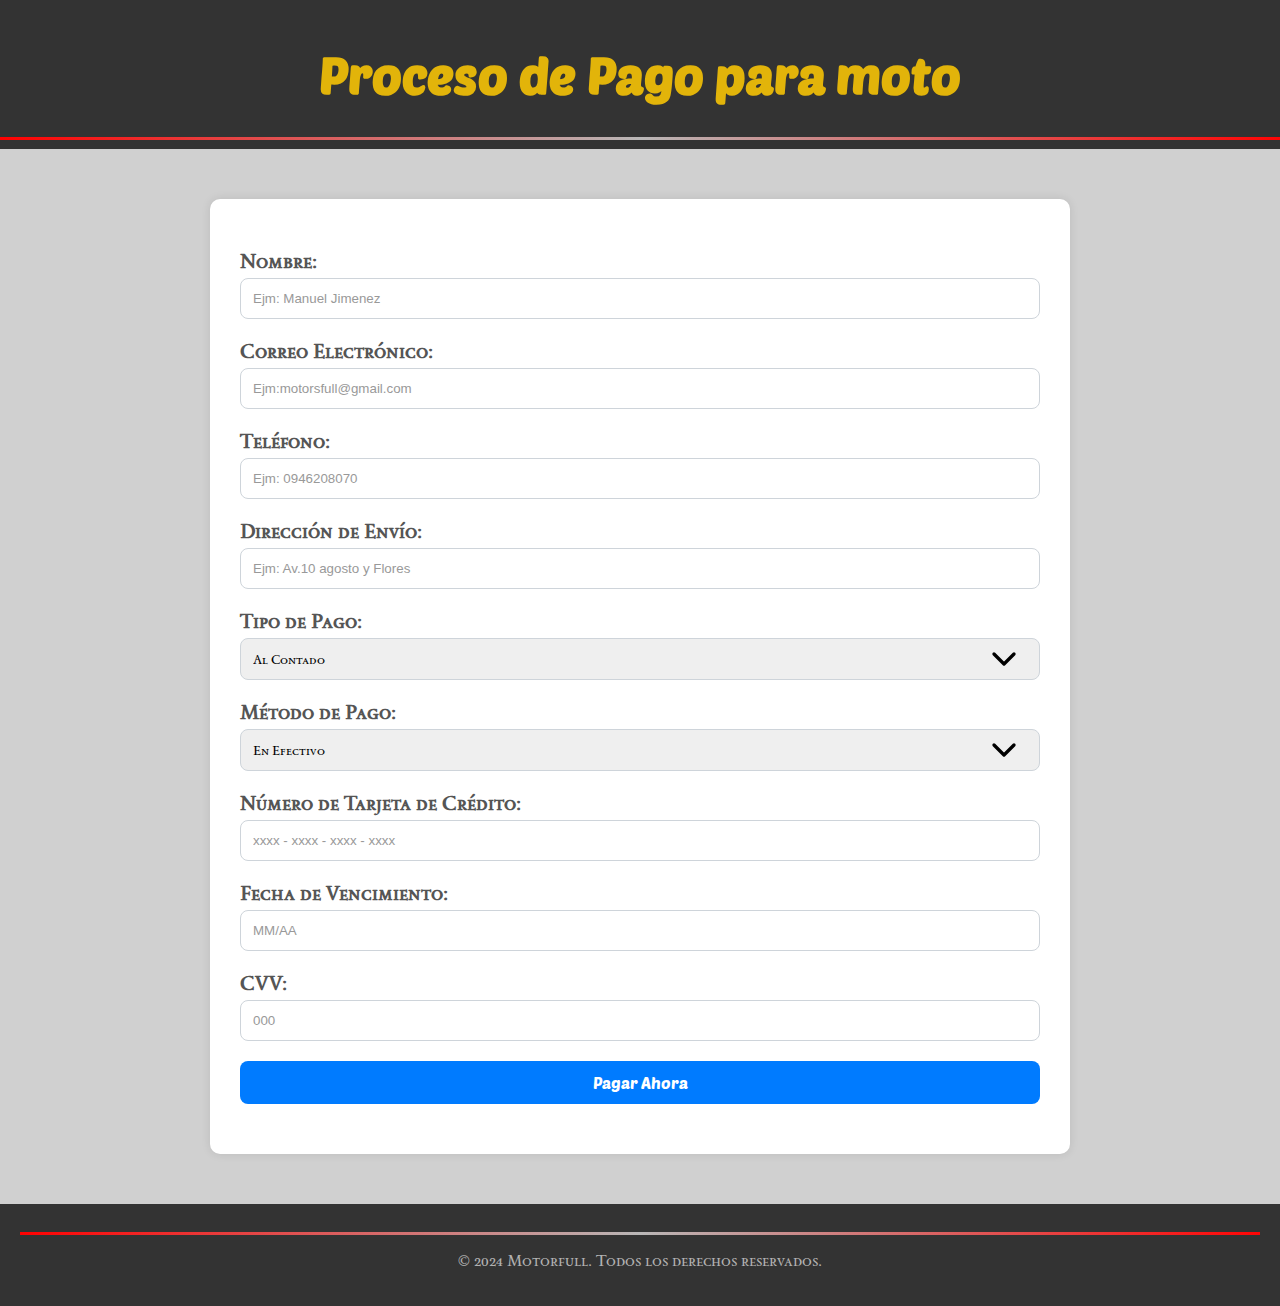
<file: 2.1_Comprarslmoto.html>
<!DOCTYPE html>
<html lang="es">

<head>
    <meta charset="UTF-8">
    <meta name="viewport" content="width=device-width, initial-scale=1.0">
    <link rel="icon" href="/Imagenes/7_iconos/procesopago.jpg" type="image/x-icon">
    <link rel="stylesheet" href="/estillos css/9(2.1-4.1-6.1)Compras.css">
    <title>Proceso de Pago</title>

</head>

<body>
    <header>
        <h1>Proceso de Pago para moto</h1>
        <hr>
    </header>
    
    <div class="container">
        
        <form class="payment-form">
            <div class="form-group">
                <label for="nombre">Nombre:</label>
                <input type="text" id="nombre" name="nombre" required  size="30"
                placeholder="Ejm: Manuel Jimenez">
            </div>
            <div class="form-group">
                <label for="email">Correo Electrónico:</label>
                <input type="email" id="email" name="email" required size="25" placeholder="Ejm:motorsfull@gmail.com">
            </div>
            <div class="form-group">
                <label for="telefono">Teléfono:</label>
                <input type="tel" id="telefono" name="telefono" min="0" max="10" size="13" placeholder="Ejm: 0946208070">
            </div>
            <div class="form-group">
                <label for="direccion">Dirección de Envío:</label>
                <input type="text" id="direccion" name="direccion"  placeholder="Ejm: Av.10 agosto y Flores">
            </div>
            <div class="form-group">
                <label for="tipo_pago">Tipo de Pago:</label>
                <select id="tipo_pago" name="tipo_pago">
                    <option value="contado">Al Contado</option>
                    <option value="credito">A Crédito</option>
                </select>
            </div>
            <div class="form-group">
                <label for="metodo_pago">Método de Pago:</label>
                <select id="metodo_pago" name="metodo_pago">
                    <option value="efectivo">En Efectivo</option>
                    <option value="tarjeta">Por Tarjeta de Crédito</option>
                </select>
            </div>
            <div class="form-group">
                <label for="tarjeta">Número de Tarjeta de Crédito:</label>
                <input type="text" id="tarjeta" name="tarjeta" placeholder="xxxx - xxxx - xxxx - xxxx ">
            </div>
            <div class="form-group">
                <label for="vencimiento">Fecha de Vencimiento:</label>
                <input type="text" id="vencimiento" name="vencimiento" placeholder="MM/AA">
            </div>
            <div class="form-group">
                <label for="cvv">CVV:</label>
                <input type="text" id="cvv" name="cvv" maxlength="3" placeholder="000">
            </div>
            <div class="form-group">
                <input type="submit" value="Pagar Ahora">
            </div>
        </form>
    </div>
    <footer>
        <hr>
        <p>© 2024 Motorfull. Todos los derechos reservados.</p>
        
    </footer>
</body>

</html>
</file>
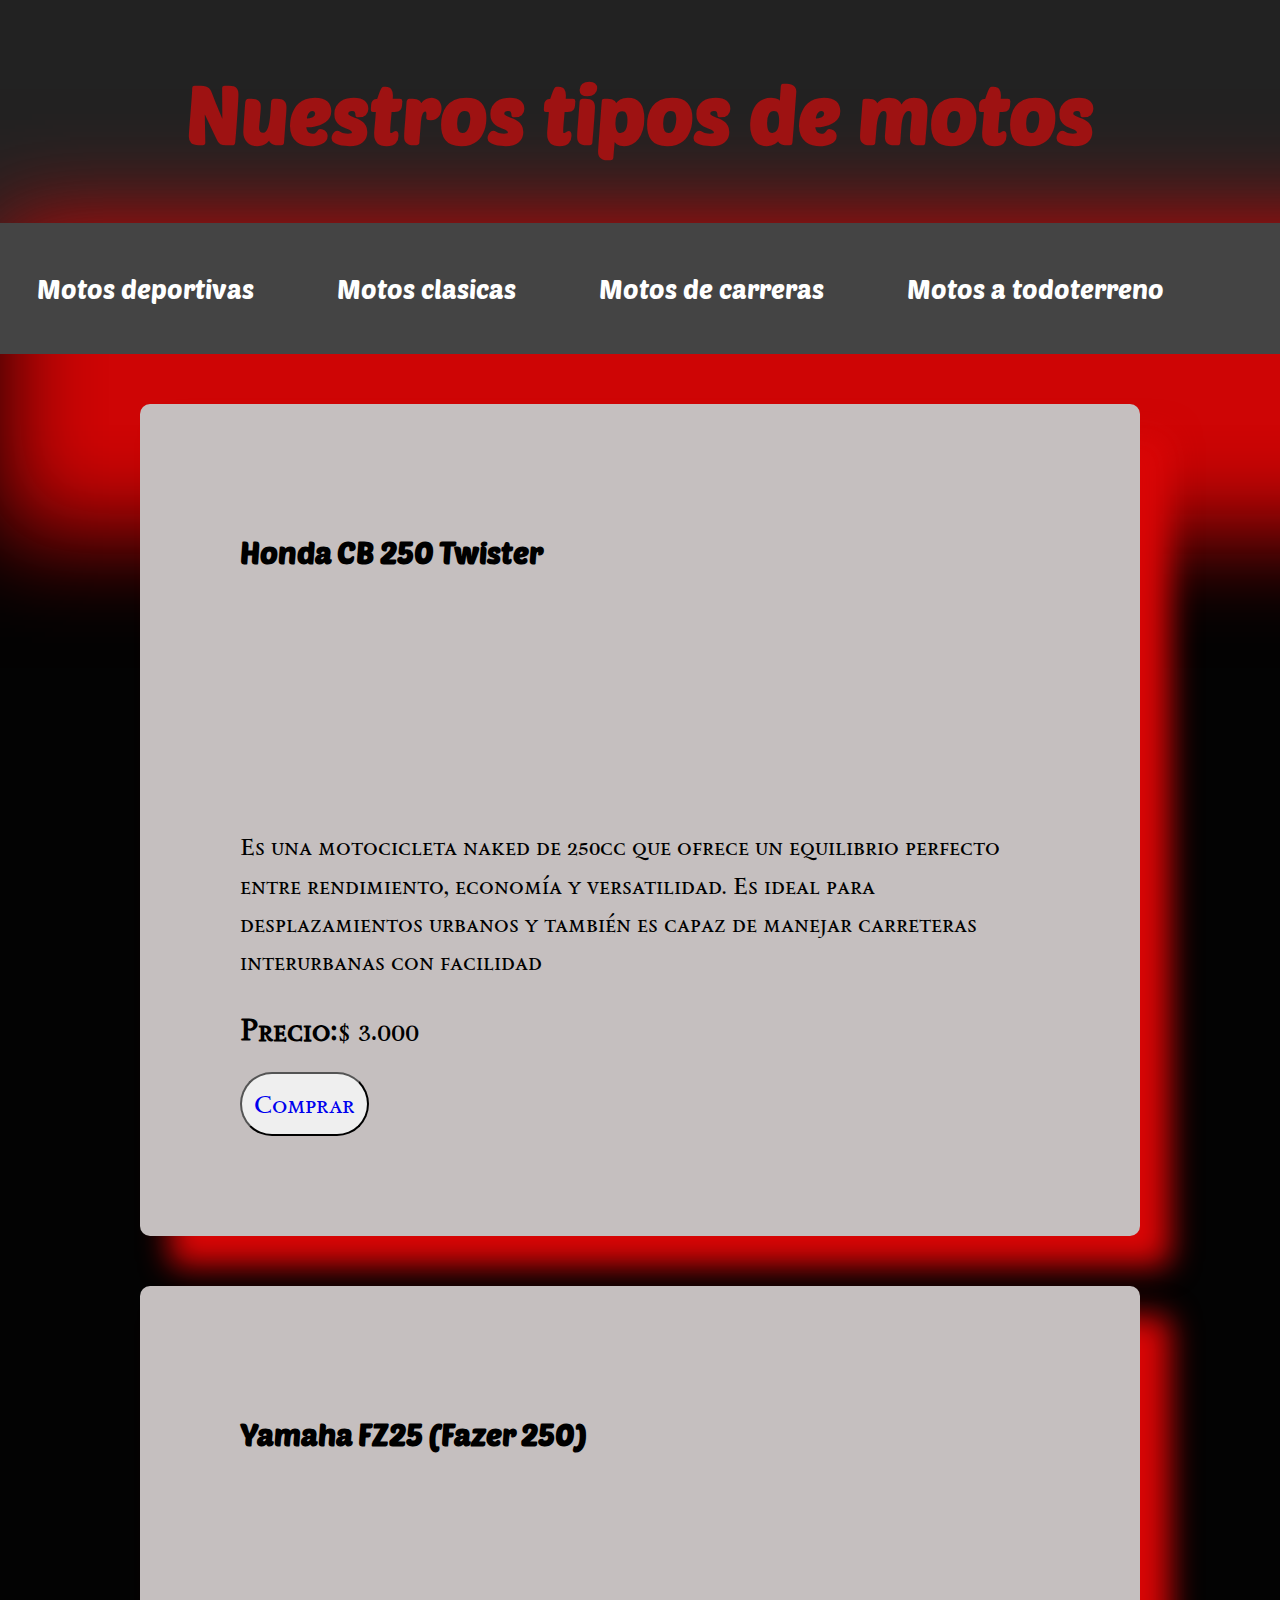
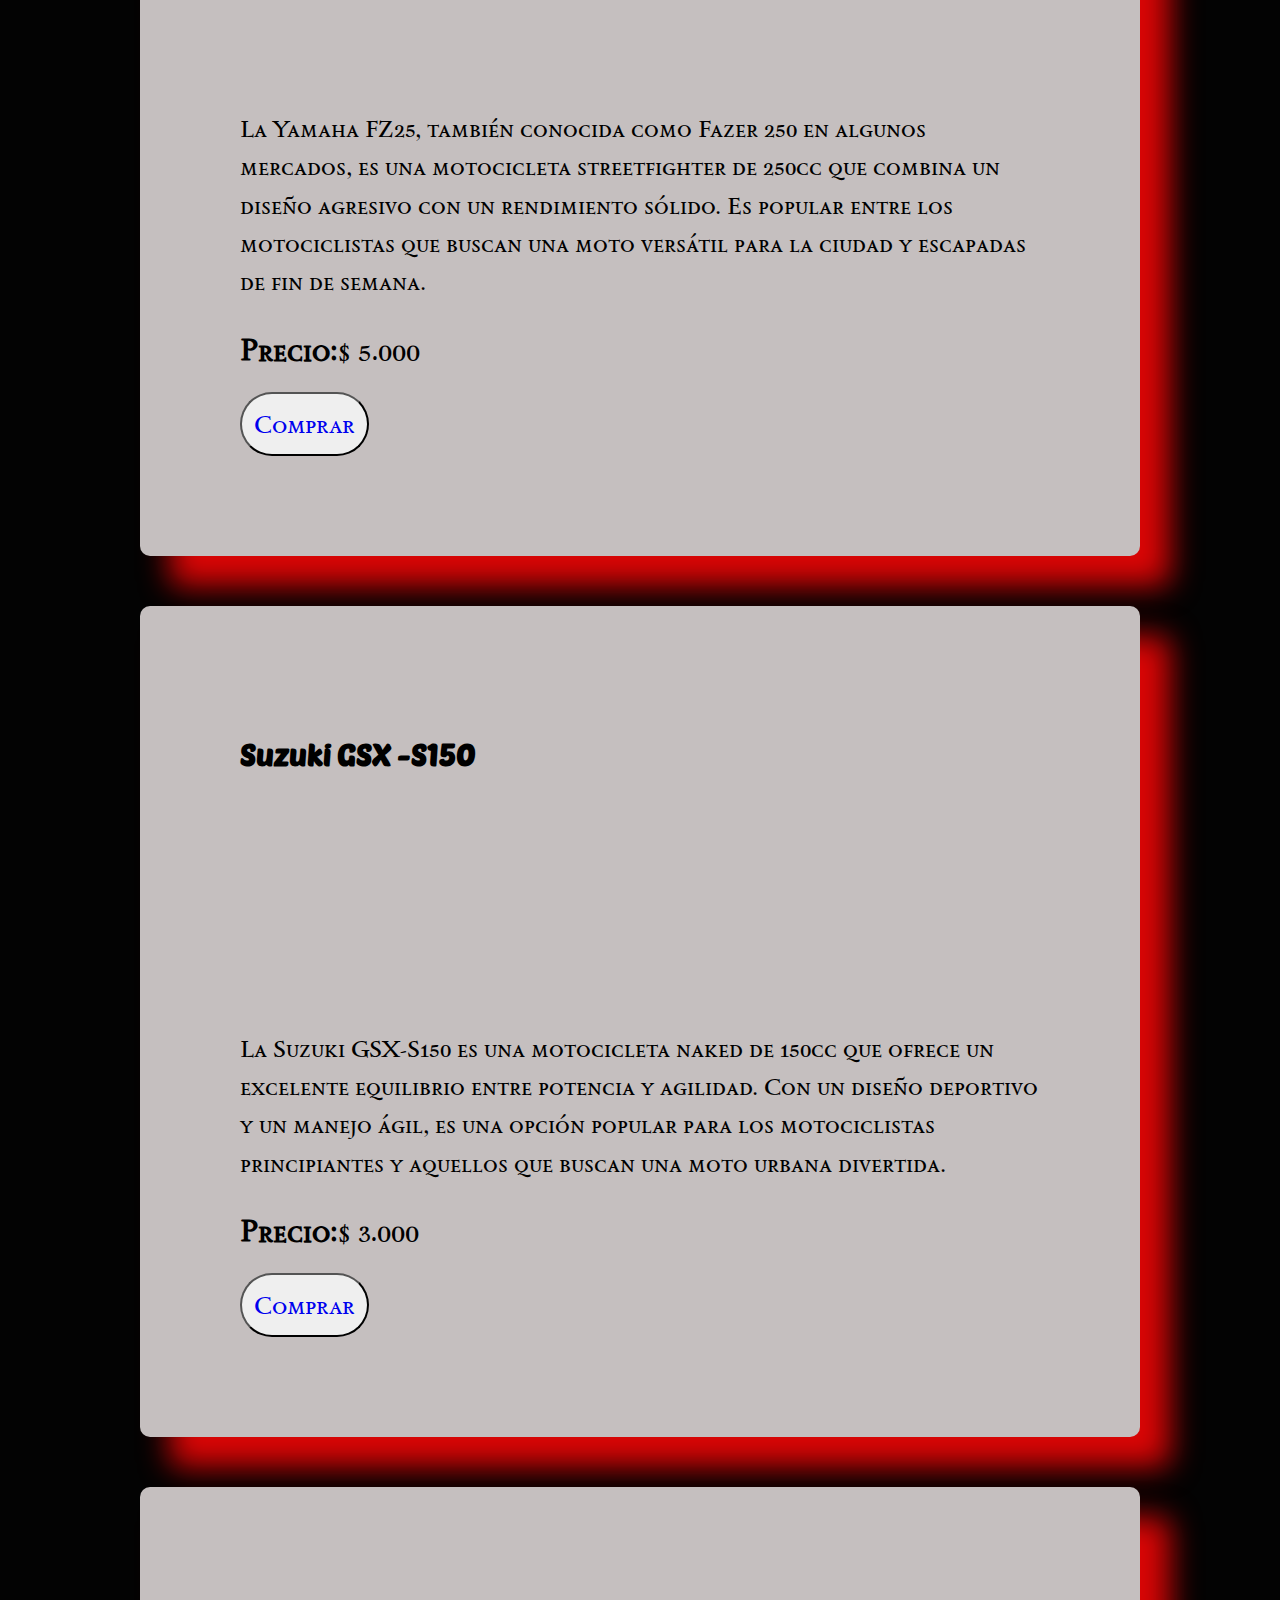
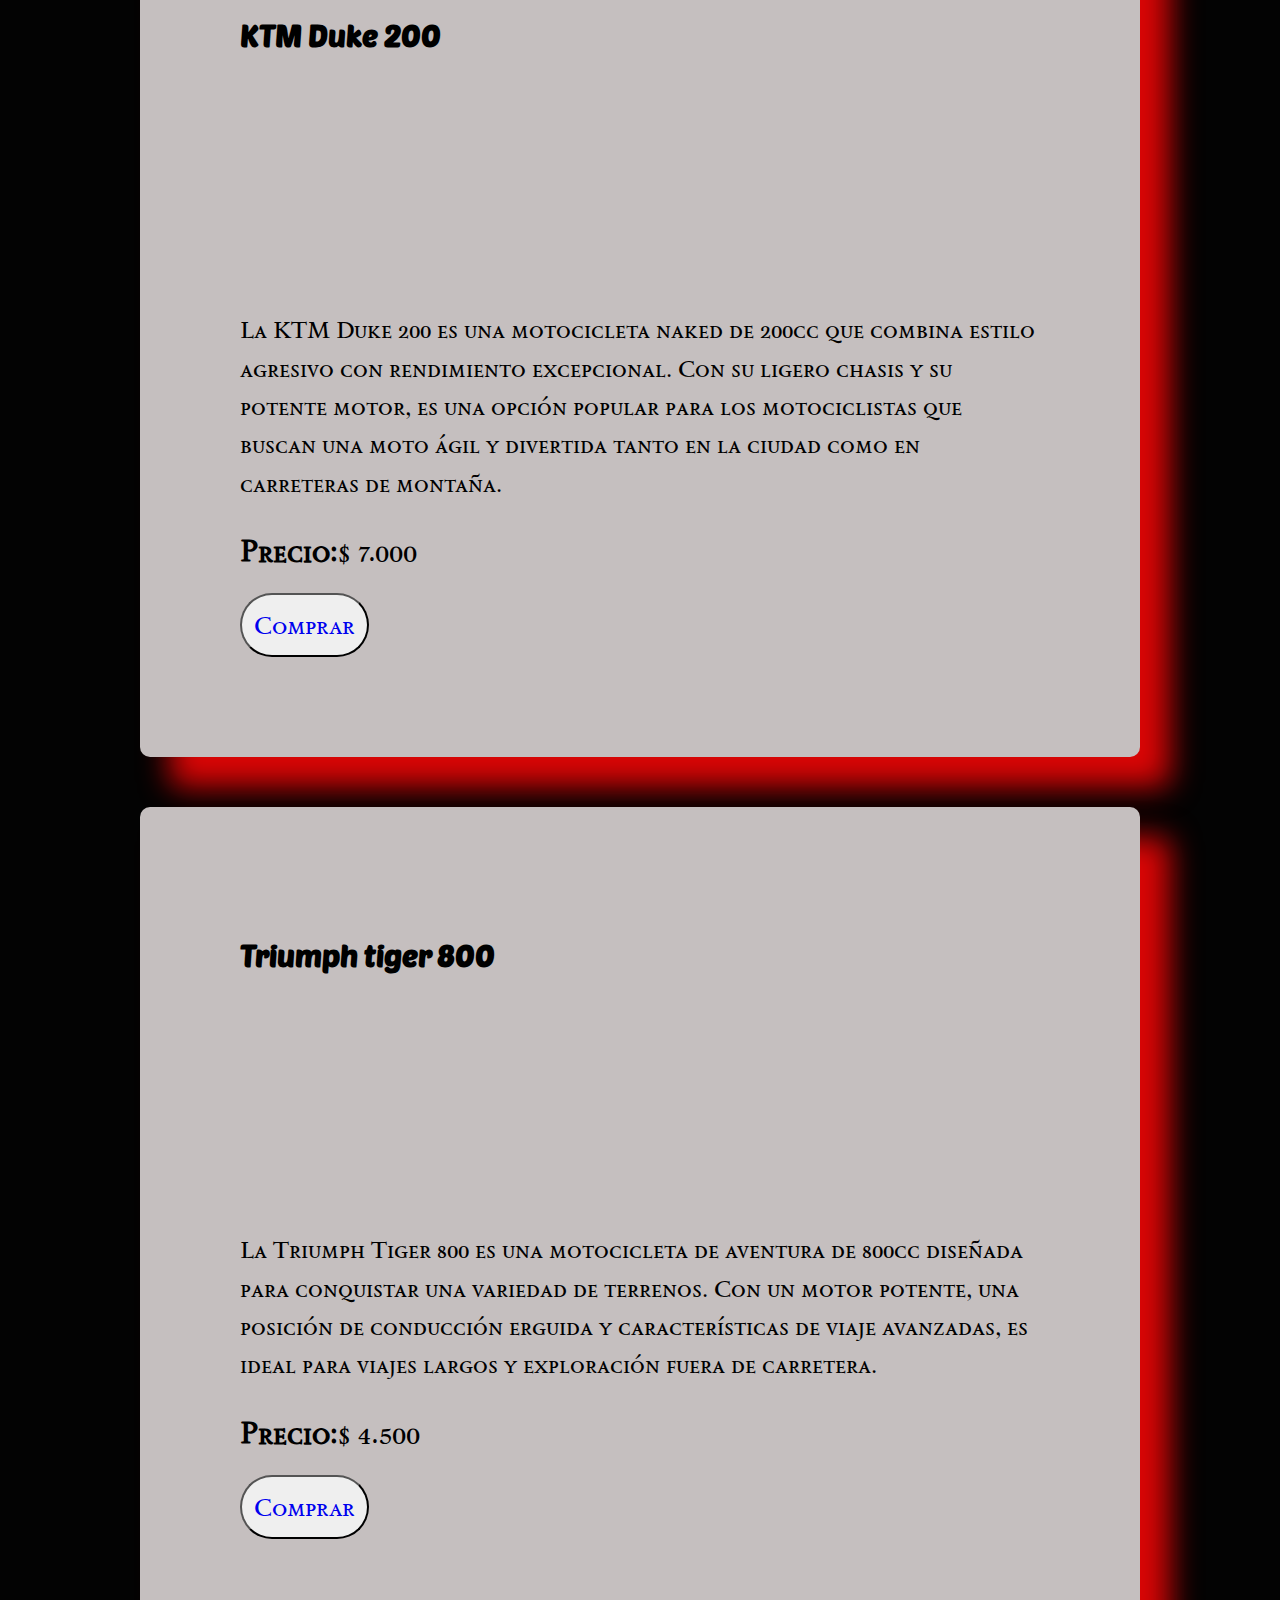
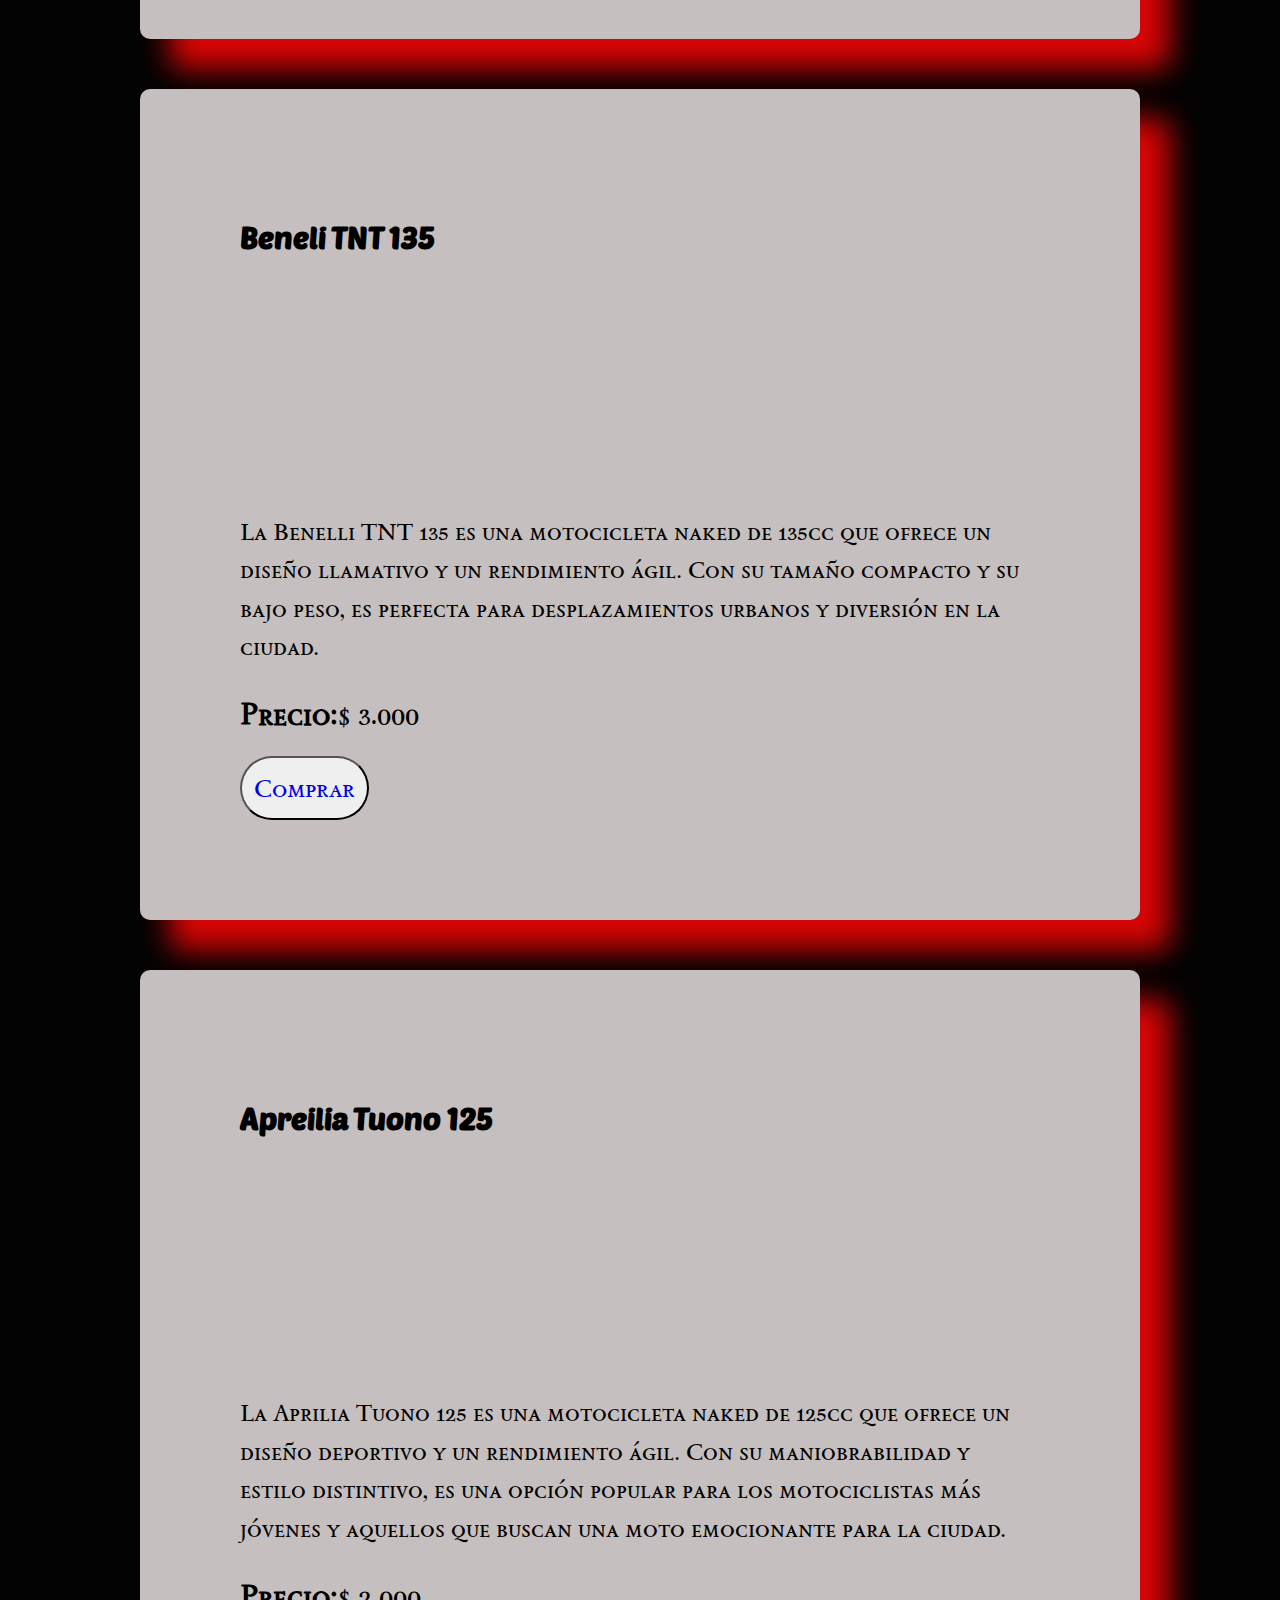
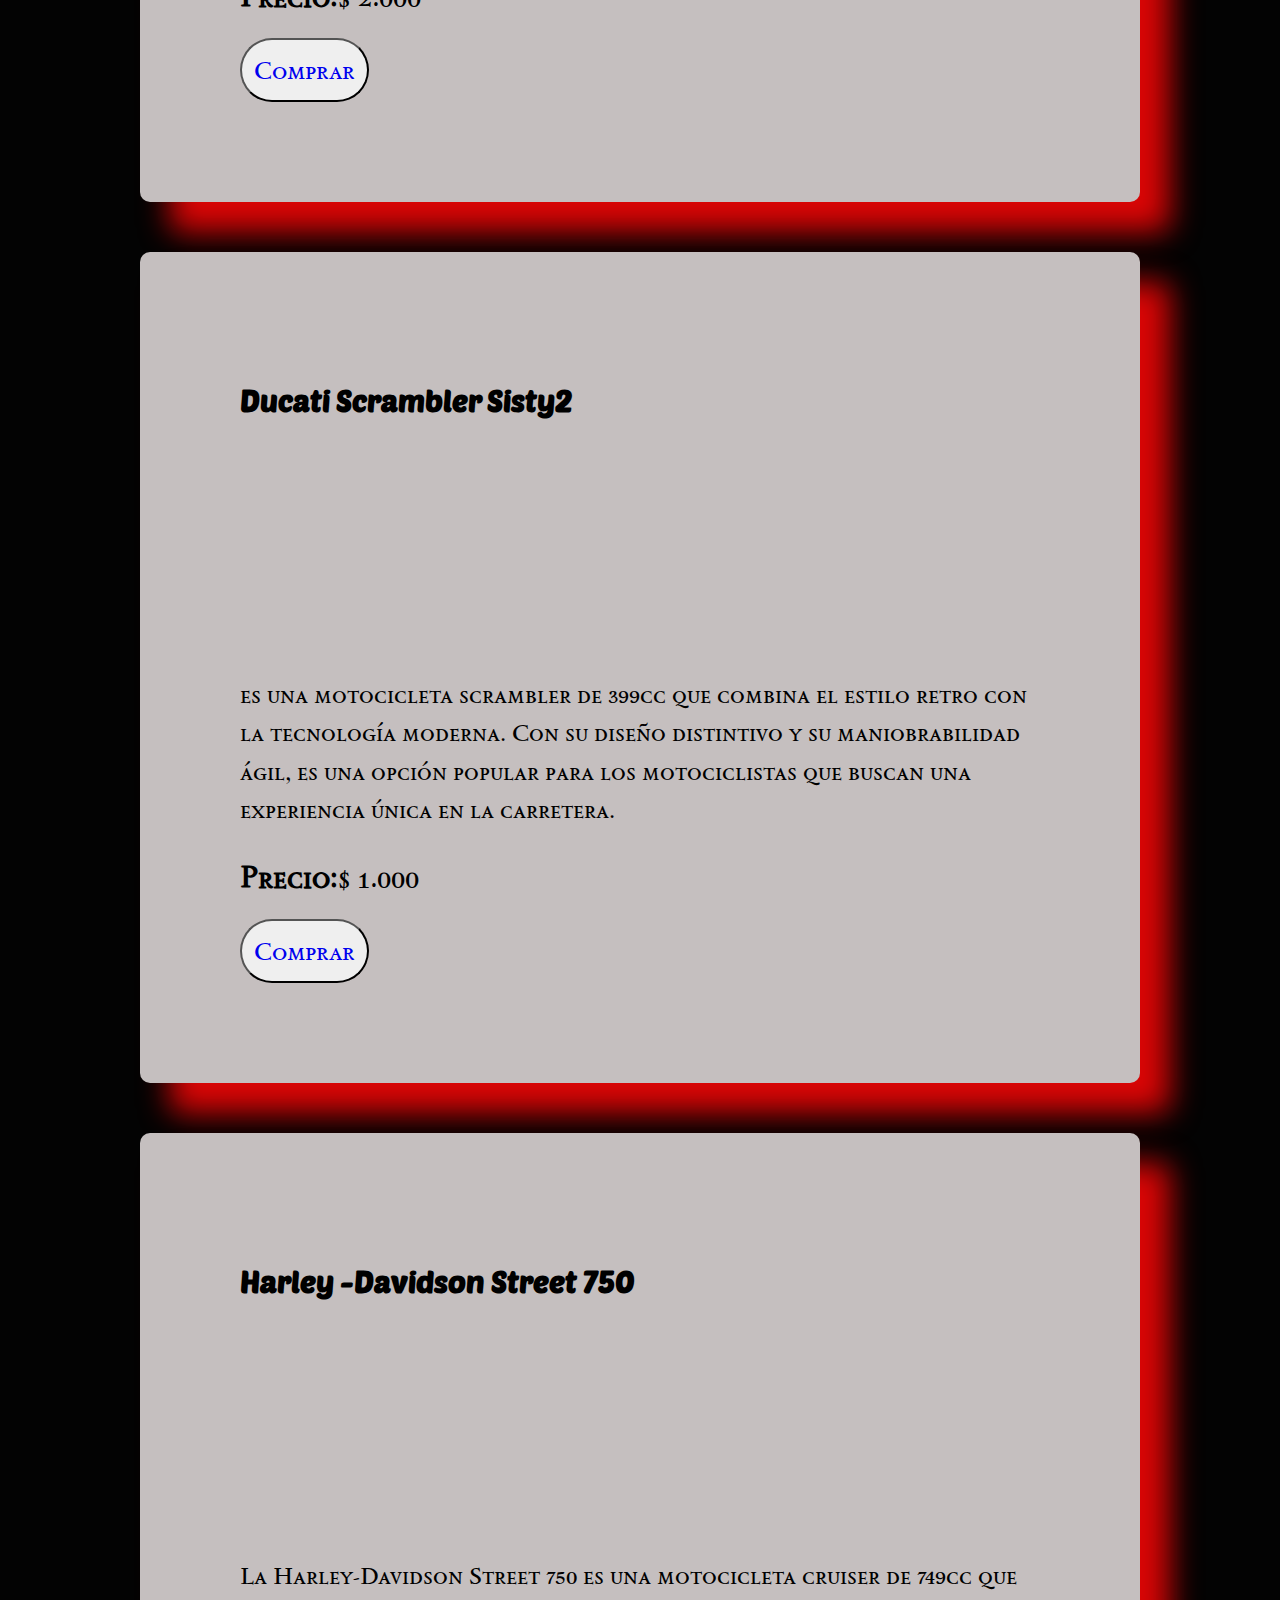
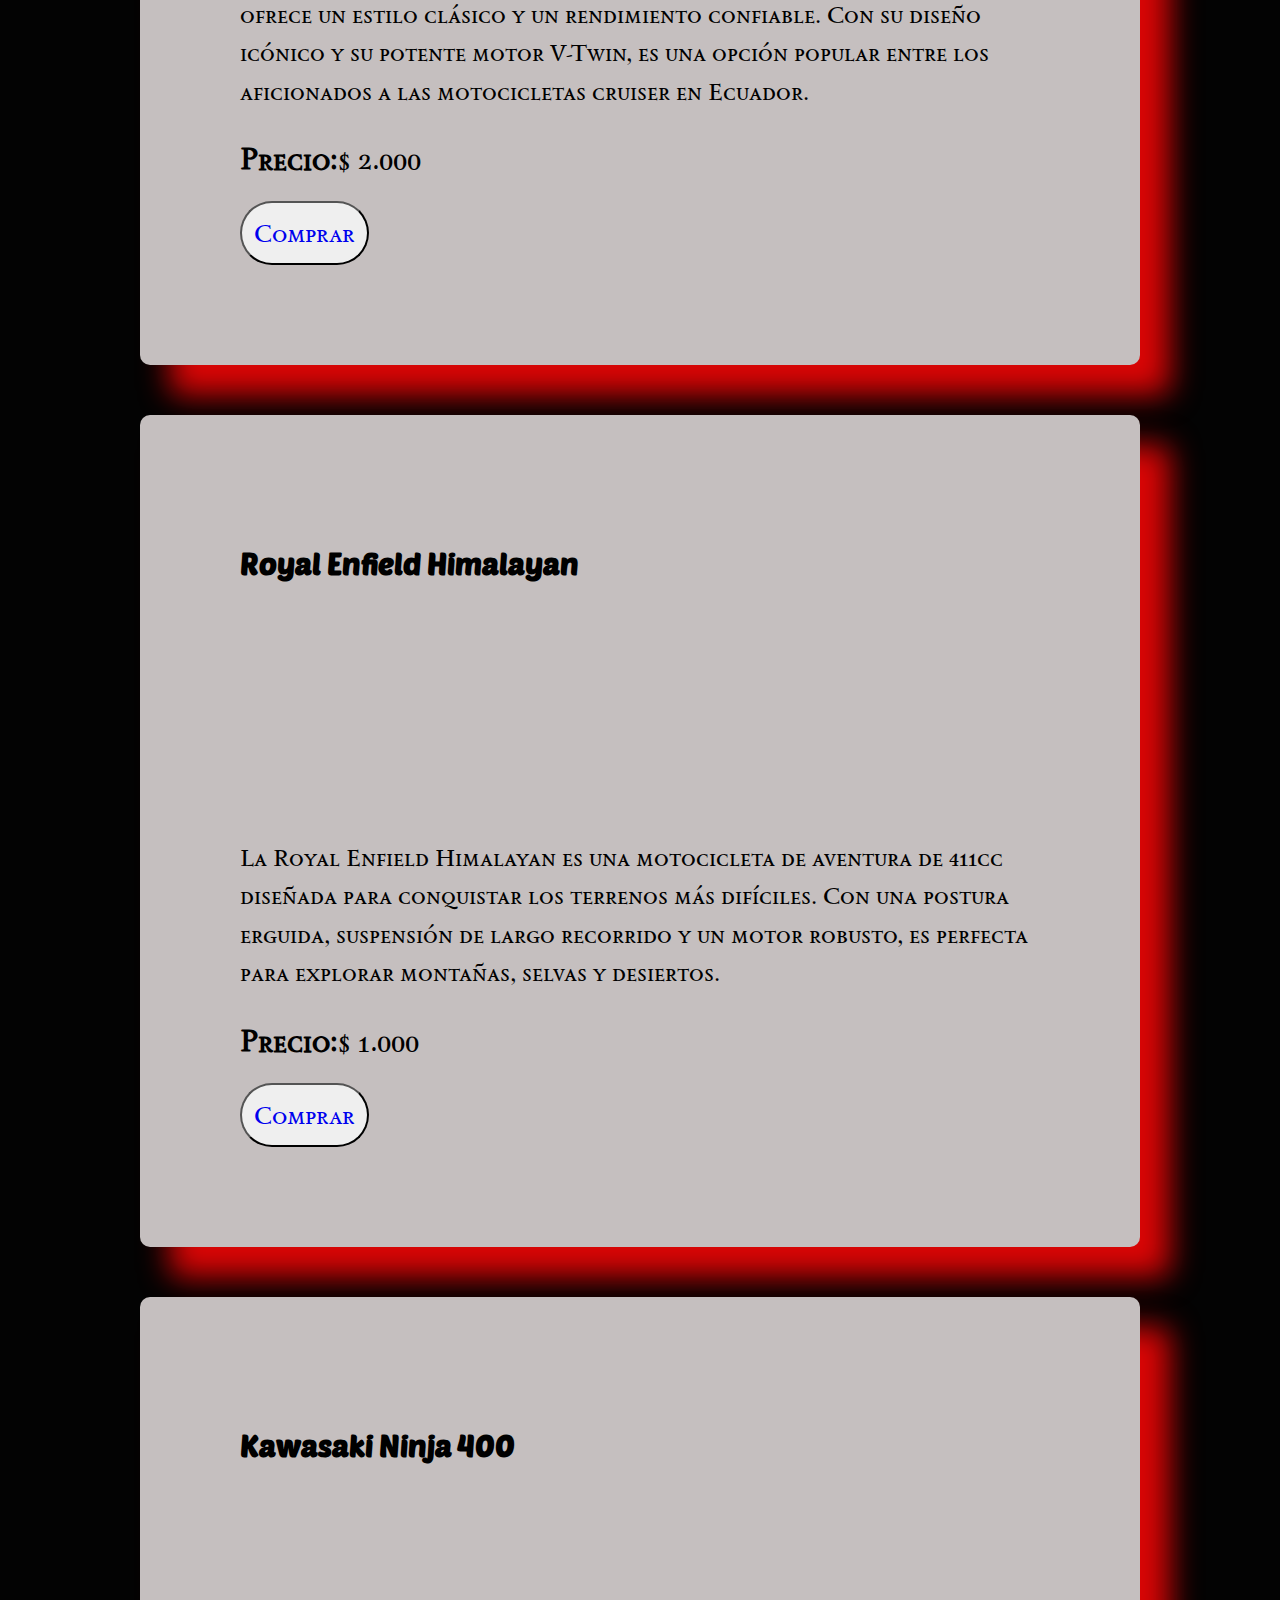
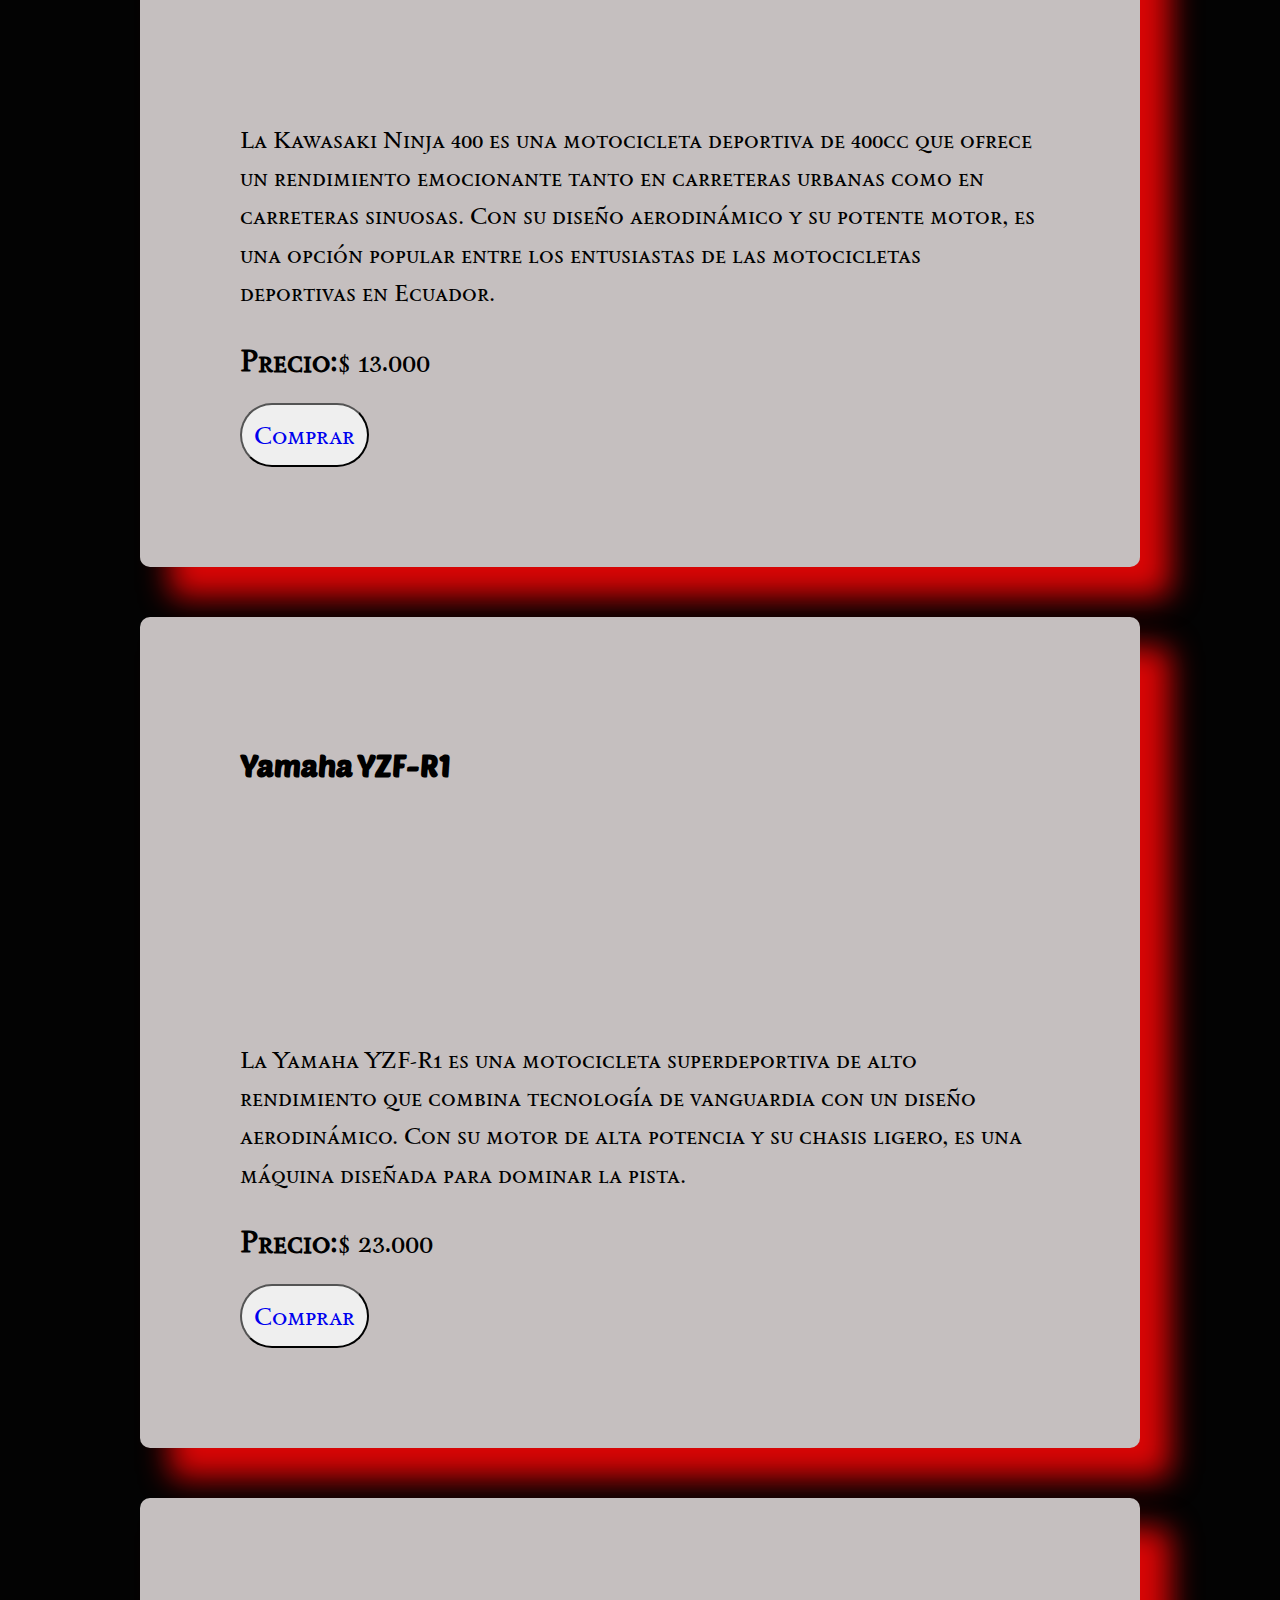
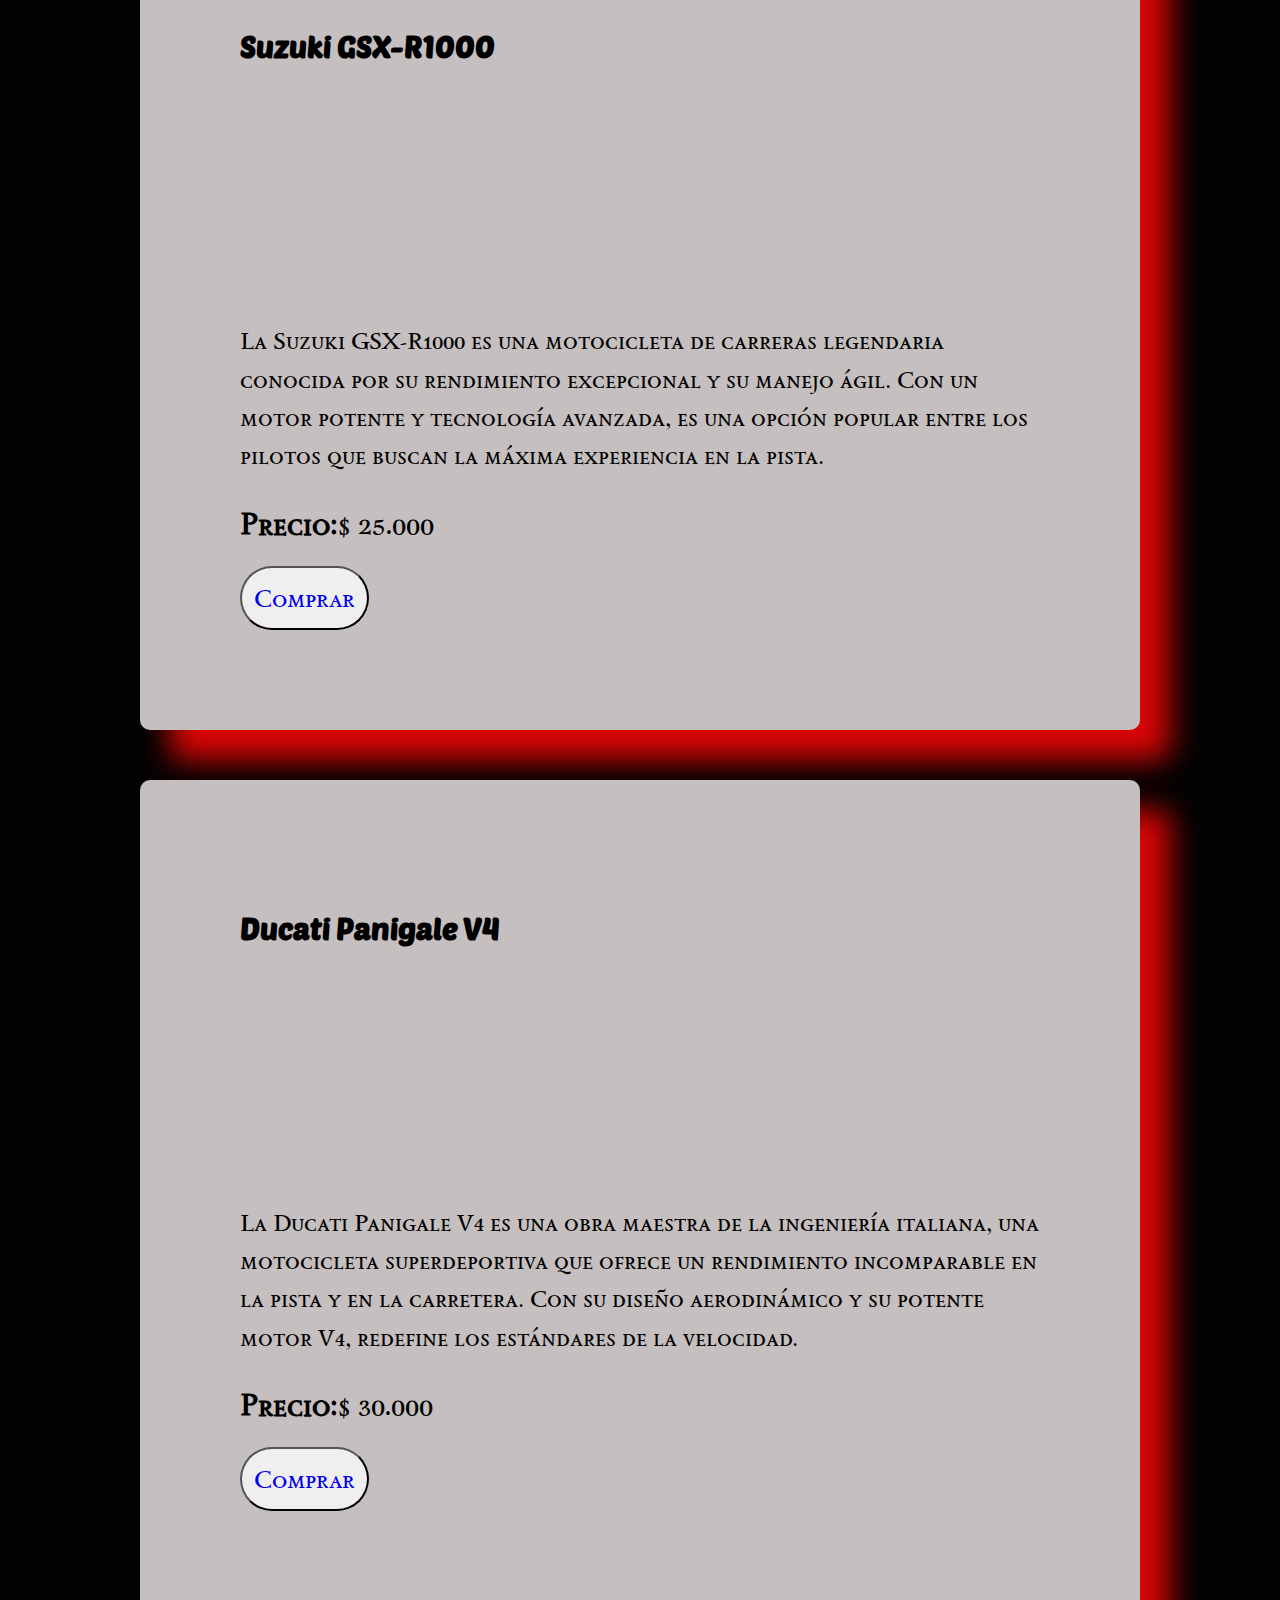
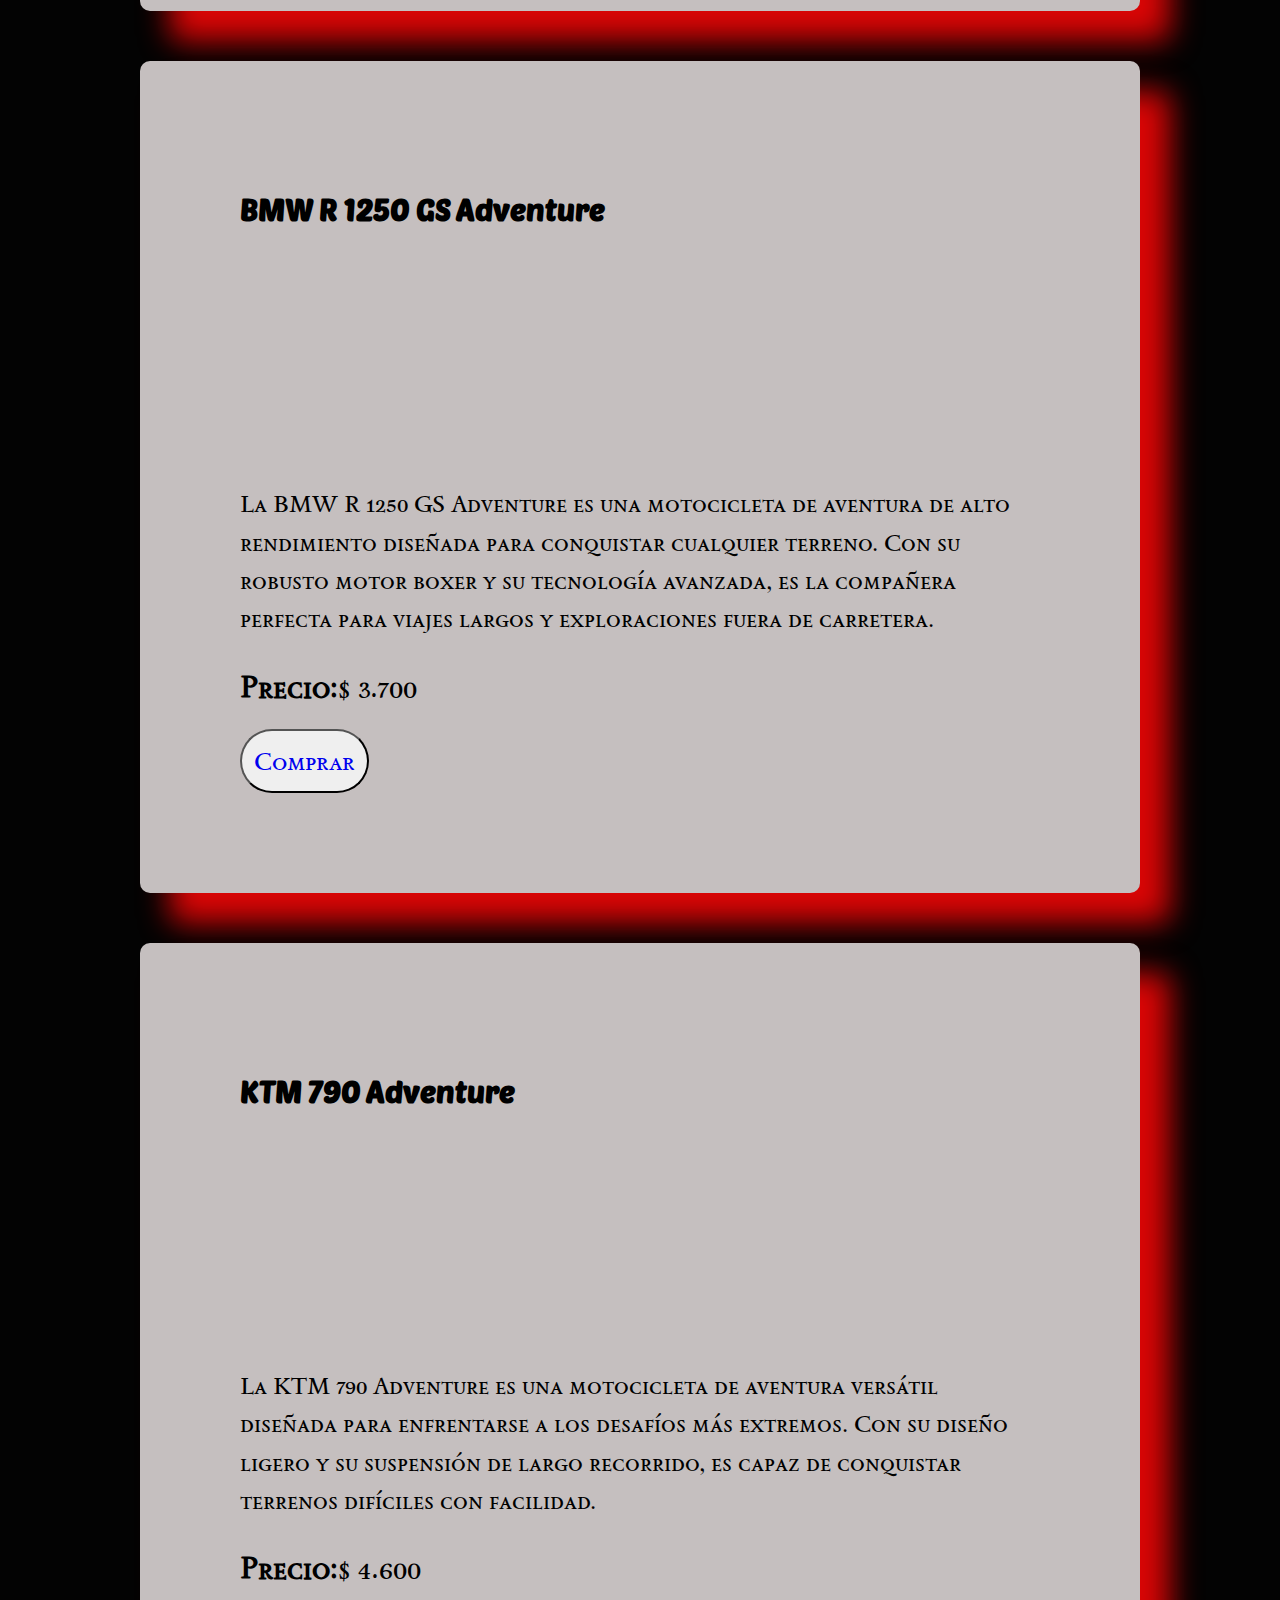
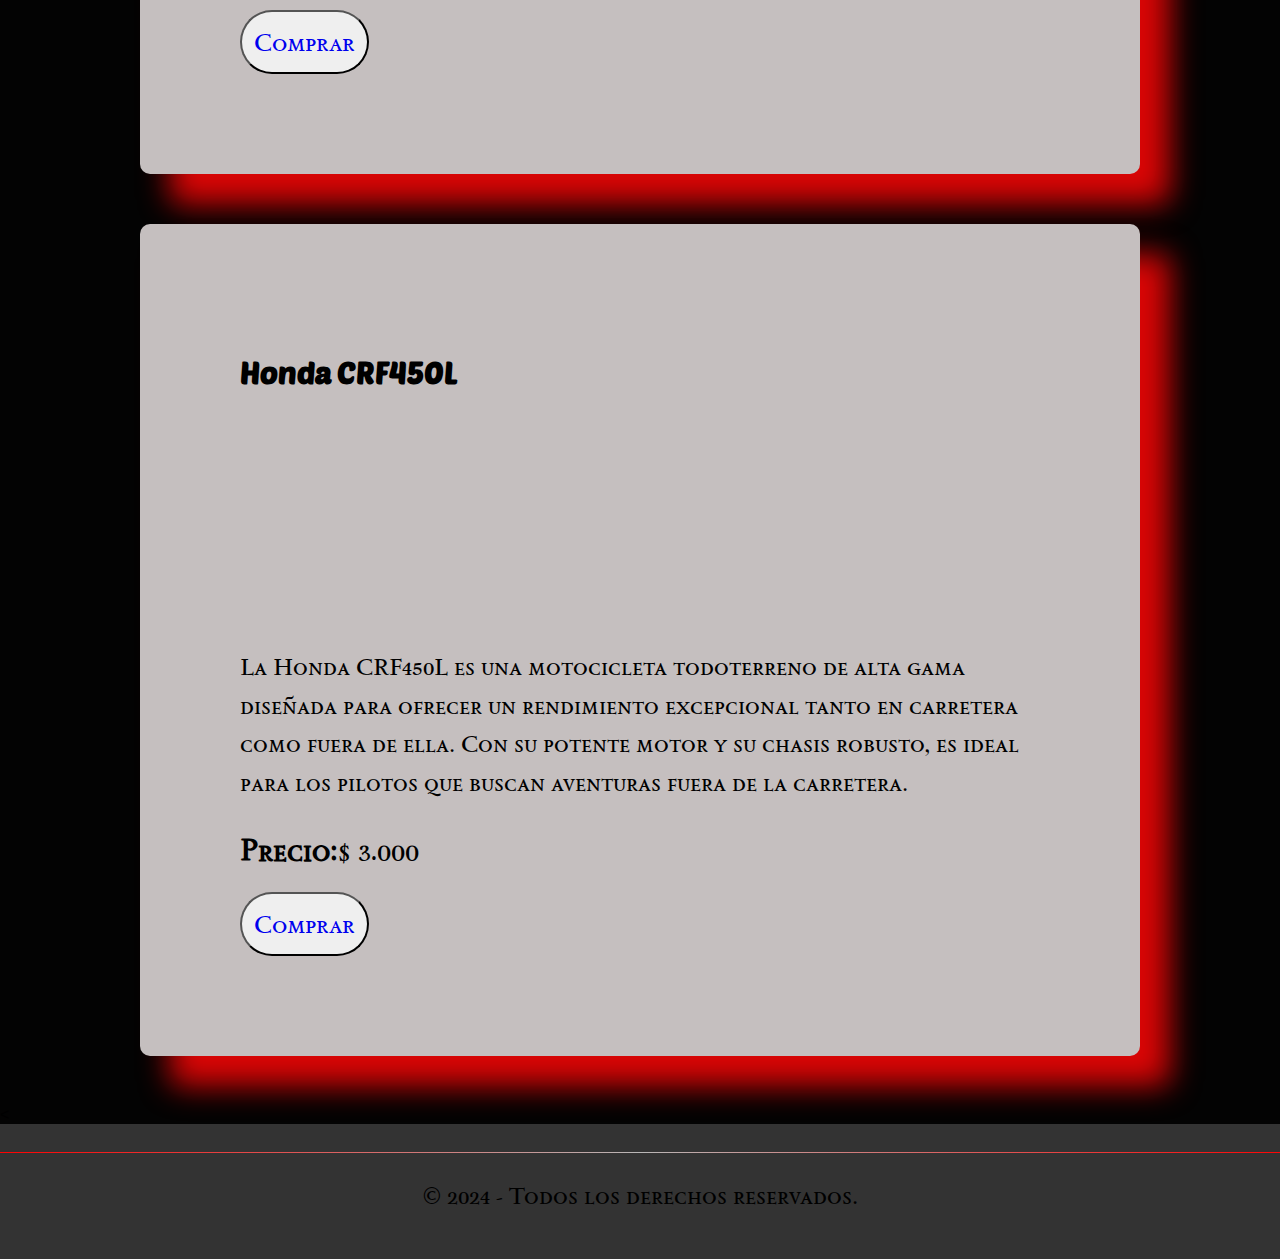
<file: 2_Marcas.html>
<!DOCTYPE html>
<html lang="es">

<head>
    <meta charset="UTF-8">
    <meta name="viewport" content="width=device-width, initial-scale=1.0">
    
    <title>Marcas</title>
    <link rel="icon" href="/Imagenes/7_iconos/marcas motos.jpg" type="image/x-icon">
    <link rel="stylesheet" href="/estillos css/2_marcas.css">
</head>

<body>
    <header>
        <h1>Nuestros tipos de motos </h1>
    </header>
    <nav>
        <ul type="square">
            <li> <a href="#Deportivas" class="enlacedeportivas"> Motos deportivas</a> </li>
            <li> <a href="#Clasicas" class="enlacedeportivas">Motos clasicas</a> </li>
            <li> <a href="#carrera" class="enlacecarreras">Motos de carreras</a> </li>
            <li> <a href="#Todoterreno" class="enlacetodoterreno">Motos a todoterreno</a> </li>
        </ul>
    </nav>


    <a name="Deportivas"></a>
    <div>
        <h3>Honda CB 250 Twister</h3>
        <iframe src="https://drive.google.com/file/d/1P3_S8-7PELvHkP9DdFK7ICz2mhHMzojL/preview" width="640" height="480"
            allow="autoplay"></iframe>
        <p>Es una motocicleta naked de 250cc que ofrece un equilibrio perfecto
            entre rendimiento, economía y versatilidad. Es ideal para desplazamientos
            urbanos y también es capaz de manejar carreteras interurbanas con facilidad</p>
        <p class="premar"><b>Precio:</b>$ 3.000</p>
        <br> <br>
        <section id="botmotos">
            <form action="comprar_moto.php" method="post">

                <button type="submit"><a href="/2.1_Comprarslmoto.html">Comprar</a></button>
            </form>
        </section>
    </div>
    <div>
        <h3>Yamaha FZ25 (Fazer 250)</h3>
        <iframe src="https://drive.google.com/file/d/1LYhJ4GmJJIf-1zr9GlJc_v51RRBK1kuP/preview" width="640" height="480"
            allow="autoplay"></iframe>
        <p>La Yamaha FZ25, también conocida como Fazer 250 en algunos mercados, es una
            motocicleta streetfighter de 250cc que combina un diseño agresivo con un
            rendimiento sólido. Es popular entre los motociclistas que buscan una moto
            versátil para la ciudad y escapadas de fin de semana.
        </p>
        <p class="premar"><b>Precio:</b>$ 5.000</p>
        <br><br>
        <section id="botmotos">
            <form action="comprar_moto.php" method="post">

                <button type="submit"><a href="/2.1_Comprarslmoto.html">Comprar</a></button>
            </form>
        </section>
    </div>
    <div>
        <h3>Suzuki GSX -S150</h3>
        <iframe src="https://drive.google.com/file/d/1b406EtuHLj0PkVVpOXESgVcXK-h-N0qn/preview" width="640" height="480"
            allow="autoplay"></iframe>
        <p>La Suzuki GSX-S150 es una motocicleta naked de 150cc que ofrece un excelente equilibrio
            entre potencia y agilidad. Con un diseño deportivo y un manejo ágil, es una opción
            popular para los motociclistas principiantes y aquellos que buscan una moto urbana
            divertida.
        </p>
        <p class="premar"><b>Precio:</b>$ 3.000</p>
        <br><br>
        <section id="botmotos">
            <form action="comprar_moto.php" method="post">

                <button type="submit"><a href="/2.1_Comprarslmoto.html">Comprar</a></button>
            </form>
        </section>
    </div>
    <div>
        <h3>KTM Duke 200 </h3>
        <iframe src="https://drive.google.com/file/d/1cSqGnfqXlFE3y0eF-NUkJmDrL7ao_YBV/preview" width="640" height="480"
            allow="autoplay"></iframe>
        <p>
            La KTM Duke 200 es una motocicleta naked de 200cc que combina estilo agresivo con rendimiento excepcional.
            Con su ligero chasis y su potente motor, es una opción popular para los motociclistas que buscan una moto
            ágil y divertida tanto en la ciudad como en carreteras de montaña.
        </p>
        <p class="premar"><b>Precio:</b>$ 7.000</p>
        <br><br>
        <section id="botmotos">
            <form action="comprar_moto.php" method="post">

                <button type="submit"><a href="/2.1_Comprarslmoto.html">Comprar</a></button>
            </form>
        </section>
    </div>

    <div>
        <h3> Triumph tiger 800</h3>
        <iframe src="https://drive.google.com/file/d/1K8LOCqMauaL59lhO9xVtrqcaoAqBrM4T/preview" width="640" height="480"
            allow="autoplay"></iframe>
        <p>
            La Triumph Tiger 800 es una motocicleta de aventura de 800cc diseñada para conquistar una variedad de
            terrenos. Con un motor potente, una posición de conducción erguida y características de viaje avanzadas, es
            ideal para viajes largos y exploración fuera de carretera.
        </p>
        <p class="premar"><b>Precio:</b>$ 4.500</p>
        <br><br>
        <section id="botmotos">
            <form action="comprar_moto.php" method="post">

                <button type="submit"><a href="/2.1_Comprarslmoto.html">Comprar</a></button>
            </form>
        </section>
    </div>

    <div>
        <h3> Beneli TNT 135</h3>
        <iframe src="https://drive.google.com/file/d/1Q4iL1bMG5OJhGf3gWD0UReaEANQSGSxY/preview" width="640" height="480"
            allow="autoplay"></iframe>
        <p>
            La Benelli TNT 135 es una motocicleta naked de 135cc que ofrece un diseño llamativo y un rendimiento ágil.
            Con su tamaño compacto y su bajo peso, es perfecta para desplazamientos urbanos y diversión en la ciudad.
        </p>
        <p class="premar"><b>Precio:</b>$ 3.000</p>
        <br><br>
        <section id="botmotos">
            <form action="comprar_moto.php" method="post">

                <button type="submit"><a href="/2.1_Comprarslmoto.html">Comprar</a></button>
            </form>
        </section>
    </div>
    <div>
        <h3>Apreilia Tuono 125 </h3>
        <iframe src="https://drive.google.com/file/d/1NiK9mTq5PSxrPtBQOGkrvITJ9jgElV7h/preview" width="640" height="480"
            allow="autoplay"></iframe>
        <p>
            La Aprilia Tuono 125 es una motocicleta naked de 125cc que ofrece un diseño deportivo y un rendimiento ágil.
            Con su maniobrabilidad y estilo distintivo, es una opción popular para los motociclistas más jóvenes y
            aquellos que buscan una moto emocionante para la ciudad.
        </p>
        <p class="premar"><b>Precio:</b>$ 2.000</p>
        <br><br>
        <section id="botmotos">
            <form action="comprar_moto.php" method="post">

                <button type="submit"><a href="/2.1_Comprarslmoto.html">Comprar</a></button>
            </form>
        </section>
    </div>


    <a name="Clasicas"></a>
    <div>
        <h3>Ducati Scrambler Sisty2 </h3>
        <iframe src="https://drive.google.com/file/d/10mMCfWavurUd_gDwLmyQOgR9C4FnMeO8/preview" width="640" height="480"
            allow="autoplay"></iframe>
        <p>
            es una motocicleta scrambler de 399cc que combina el estilo retro con la tecnología moderna. Con su diseño
            distintivo y su maniobrabilidad ágil, es una opción popular para los motociclistas que buscan una
            experiencia única en la carretera.
        </p>
        <p class="premar"><b>Precio:</b>$ 1.000</p>
        <br><br>
        <section id="botmotos">
            <form action="comprar_moto.php" method="post">

                <button type="submit"><a href="/2.1_Comprarslmoto.html">Comprar</a></button>
            </form>
        </section>
    </div>
    <div>
        <h3>Harley -Davidson Street 750 </h3>
        <iframe src="https://drive.google.com/file/d/12VN_20NR2rO05YGhLTYYLfcLAwzAI8wI/preview" width="640" height="480"
            allow="autoplay"></iframe>
        <p>
            La Harley-Davidson Street 750 es una motocicleta cruiser de 749cc que ofrece un estilo clásico y un
            rendimiento confiable. Con su diseño icónico y su potente motor V-Twin, es una opción popular entre los
            aficionados a las motocicletas cruiser en Ecuador.
        </p>
        <p class="premar"><b>Precio:</b>$ 2.000</p>
        <br><br>
        <section id="botmotos">
            <form action="comprar_moto.php" method="post">

                <button type="submit"><a href="/2.1_Comprarslmoto.html">Comprar</a></button>
            </form>
        </section>
    </div>
    <div>
        <h3>Royal Enfield Himalayan </h3>
        <iframe src="https://drive.google.com/file/d/1Pel1JOQvVLWhKCvGvRjoidyO1-iiAyXE/preview" width="640" height="480"
            allow="autoplay"></iframe>
        <p>
            La Royal Enfield Himalayan es una motocicleta de aventura de 411cc diseñada para conquistar los terrenos más
            difíciles. Con una postura erguida, suspensión de largo recorrido y un motor robusto, es perfecta para
            explorar montañas, selvas y desiertos.
        </p>
        <p class="premar"><b>Precio:</b>$ 1.000</p>
        <br><br>
        <section id="botmotos">
            <form action="comprar_moto.php" method="post">

                <button type="submit"><a href="/2.1_Comprarslmoto.html">Comprar</a></button>
            </form>
        </section>
    </div>


    <a name="carrera"></a>
    <div>
        <h3> Kawasaki Ninja 400</h3>
        <iframe src="https://drive.google.com/file/d/1kvVtsAFckkXYB7ndUtDCCRkJ_Oe5VrbQ/preview" width="640" height="480"
            allow="autoplay"></iframe>
        <p>
            La Kawasaki Ninja 400 es una motocicleta deportiva de 400cc que ofrece un rendimiento emocionante tanto en
            carreteras urbanas como en carreteras sinuosas. Con su diseño aerodinámico y su potente motor, es una opción
            popular entre los entusiastas de las motocicletas deportivas en Ecuador.
        </p>
        <p class="premar"><b>Precio:</b>$ 13.000</p>
        <br><br>
        <section id="botmotos">
            <form action="comprar_moto.php" method="post">

                <button type="submit"><a href="/2.1_Comprarslmoto.html">Comprar</a></button>
            </form>
        </section>
    </div>
    <div>
        <h3>Yamaha YZF-R1</h3>
        <iframe src="https://drive.google.com/file/d/1OKiFYc1XWQtPvcBLoWn-eRRFVBLXrhwq/preview" width="640" height="480"
            allow="autoplay"></iframe>
        <p>La Yamaha YZF-R1 es una motocicleta superdeportiva de alto rendimiento que combina tecnología de vanguardia
            con un diseño aerodinámico. Con su motor de alta potencia y su chasis ligero, es una máquina diseñada para
            dominar la pista.</p>
        <p class="premar"><b>Precio:</b>$ 23.000</p>
        <br><br>
        <section id="botmotos">
            <form action="comprar_moto.php" method="post">

                <button type="submit"><a href="/2.1_Comprarslmoto.html">Comprar</a></button>
            </form>
        </section>
    </div>
    <div>
        <h3>Suzuki GSX-R1000</h3>
        <iframe src="https://drive.google.com/file/d/1d2ofkk4PxrsxEs4AOINH4VwUOE2cFeYG/preview" width="640" height="480"
            allow="autoplay"></iframe>
        <p>La Suzuki GSX-R1000 es una motocicleta de carreras legendaria conocida por su rendimiento excepcional y su
            manejo ágil. Con un motor potente y tecnología avanzada, es una opción popular entre los pilotos que buscan
            la máxima experiencia en la pista.</p>
        <p class="premar"><b>Precio:</b>$ 25.000</p>
        <br><br>
        <section id="botmotos">
            <form action="comprar_moto.php" method="post">

                <button type="submit"><a href="/2.1_Comprarslmoto.html">Comprar</a></button>
            </form>
        </section>
    </div>
    <div>
        <h3>Ducati Panigale V4</h3>
        <iframe src="https://drive.google.com/file/d/1pyNYdBZ7oTRtoA4-HIXAeIhbXeCFLlE7/preview" width="640" height="480"
            allow="autoplay"></iframe>
        <p>La Ducati Panigale V4 es una obra maestra de la ingeniería italiana, una motocicleta superdeportiva que
            ofrece un rendimiento incomparable en la pista y en la carretera. Con su diseño aerodinámico y su potente
            motor V4, redefine los estándares de la velocidad.</p>
        <p class="premar"><b>Precio:</b>$ 30.000</p>
        <br><br>
        <section id="botmotos">
            <form action="comprar_moto.php" method="post">

                <button type="submit"><a href="/2.1_Comprarslmoto.html">Comprar</a></button>
            </form>
        </section>
    </div>

    <a name="Todoterreno"></a>
    <div>
        <h3>BMW R 1250 GS Adventure</h3>
        <iframe src="https://drive.google.com/file/d/1wHcwBCIOmtyVqO1bFv-lhDXUeLCgFEvY/preview" width="640" height="480"
            allow="autoplay"></iframe>
        <p>La BMW R 1250 GS Adventure es una motocicleta de aventura de alto rendimiento diseñada para conquistar
            cualquier terreno. Con su robusto motor boxer y su tecnología avanzada, es la compañera perfecta para
            viajes largos y exploraciones fuera de carretera.</p>
        <p class="premar"><b>Precio:</b>$ 3.700</p>
        <br><br>
        <section id="botmotos">
            <form action="comprar_moto.php" method="post">

                <button type="submit"><a href="/2.1_Comprarslmoto.html">Comprar</a></button>
            </form>
        </section>
    </div>
    <div>
        <h3>KTM 790 Adventure</h3>
        <iframe src="https://drive.google.com/file/d/1kSAzs9KAhK28lP9L0-Iqp_kMpoJbry3k/preview" width="640" height="480"
            allow="autoplay"></iframe>
        <p>La KTM 790 Adventure es una motocicleta de aventura versátil diseñada para enfrentarse a los desafíos más
            extremos. Con su diseño ligero y su suspensión de largo recorrido, es capaz de conquistar terrenos
            difíciles con facilidad.</p>
        <p class="premar"><b>Precio:</b>$ 4.600</p>
        <br><br>
        <section id="botmotos">
            <form action="comprar_moto.php" method="post">

                <button type="submit"><a href="/2.1_Comprarslmoto.html">Comprar</a></button>
            </form>
        </section>
    </div>
    <div>
        <h3>Honda CRF450L</h3>
        <iframe src="https://drive.google.com/file/d/1NdZcoXSUvV-3H7Vwsxz60B27DLwDeiw_/preview" width="640" height="480"
            allow="autoplay"></iframe>
        <p>La Honda CRF450L es una motocicleta todoterreno de alta gama diseñada para ofrecer un rendimiento excepcional
            tanto en carretera como fuera de ella. Con su potente motor y su chasis robusto, es ideal para los pilotos
            que buscan aventuras fuera de la carretera.</p>
        <p class="premar"><b>Precio:</b>$ 3.000</p>
        <br><br>
        <section id="botmotos">
            <form action="comprar_moto.php" method="post">

                <button type="submit"><a href="/2.1_Comprarslmoto.html">Comprar</a></button>
            </form>
        </section>
    </div>



    <<footer>
        <hr>
        <p>© 2024 - Todos los derechos reservados.</p>
        </footer>
</body>

</html>
</file>
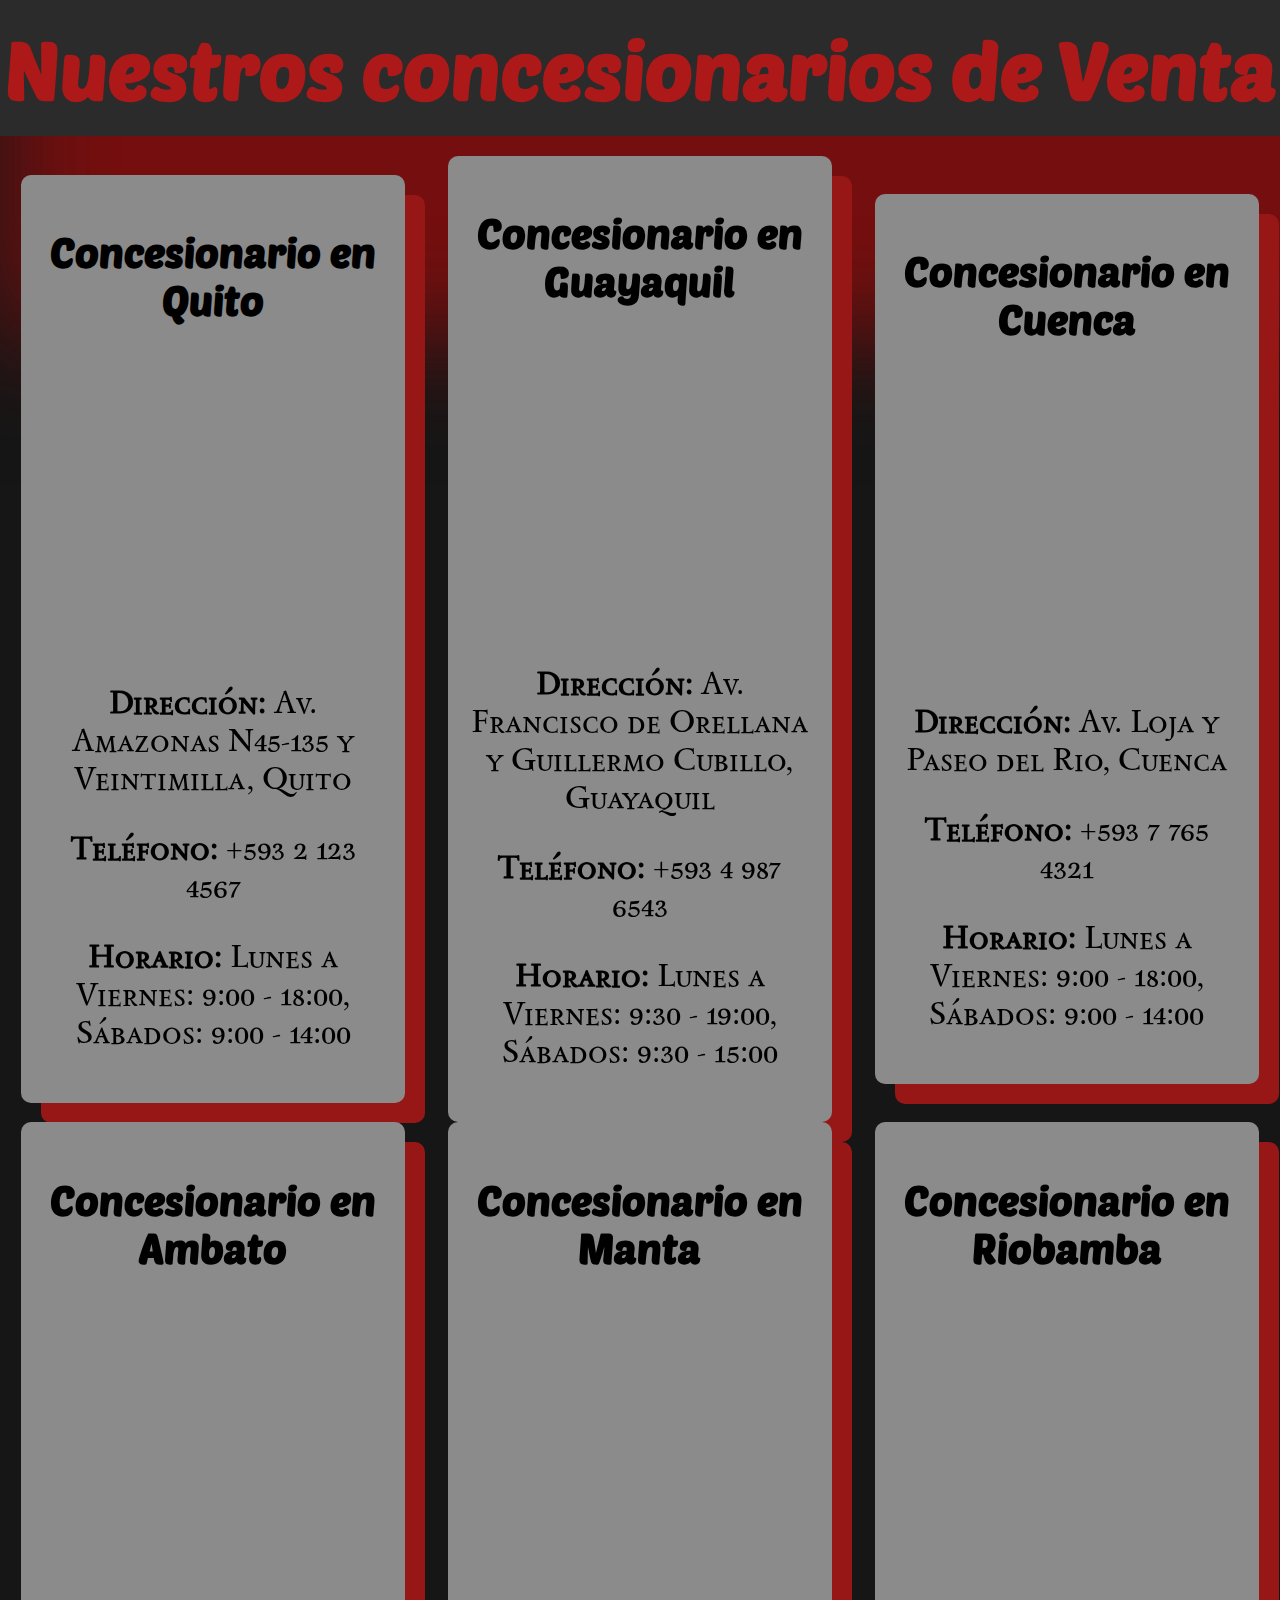
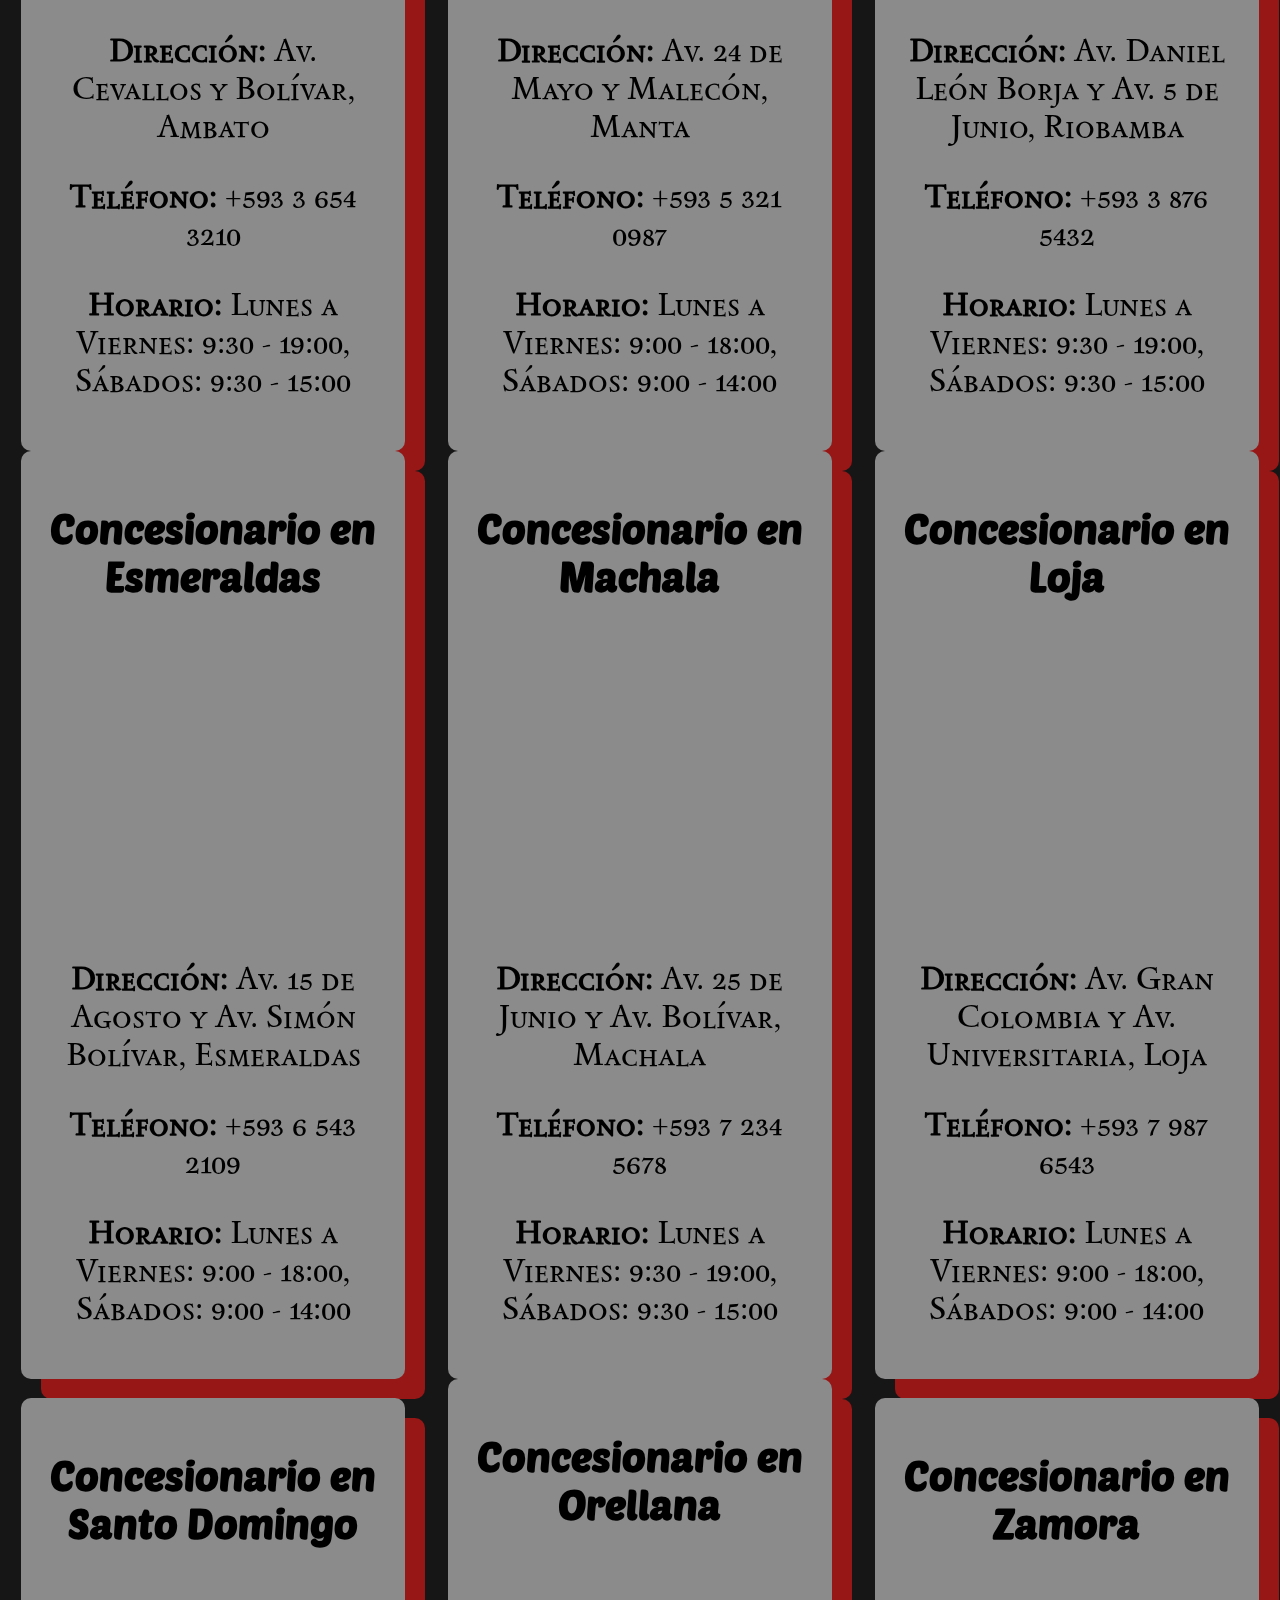
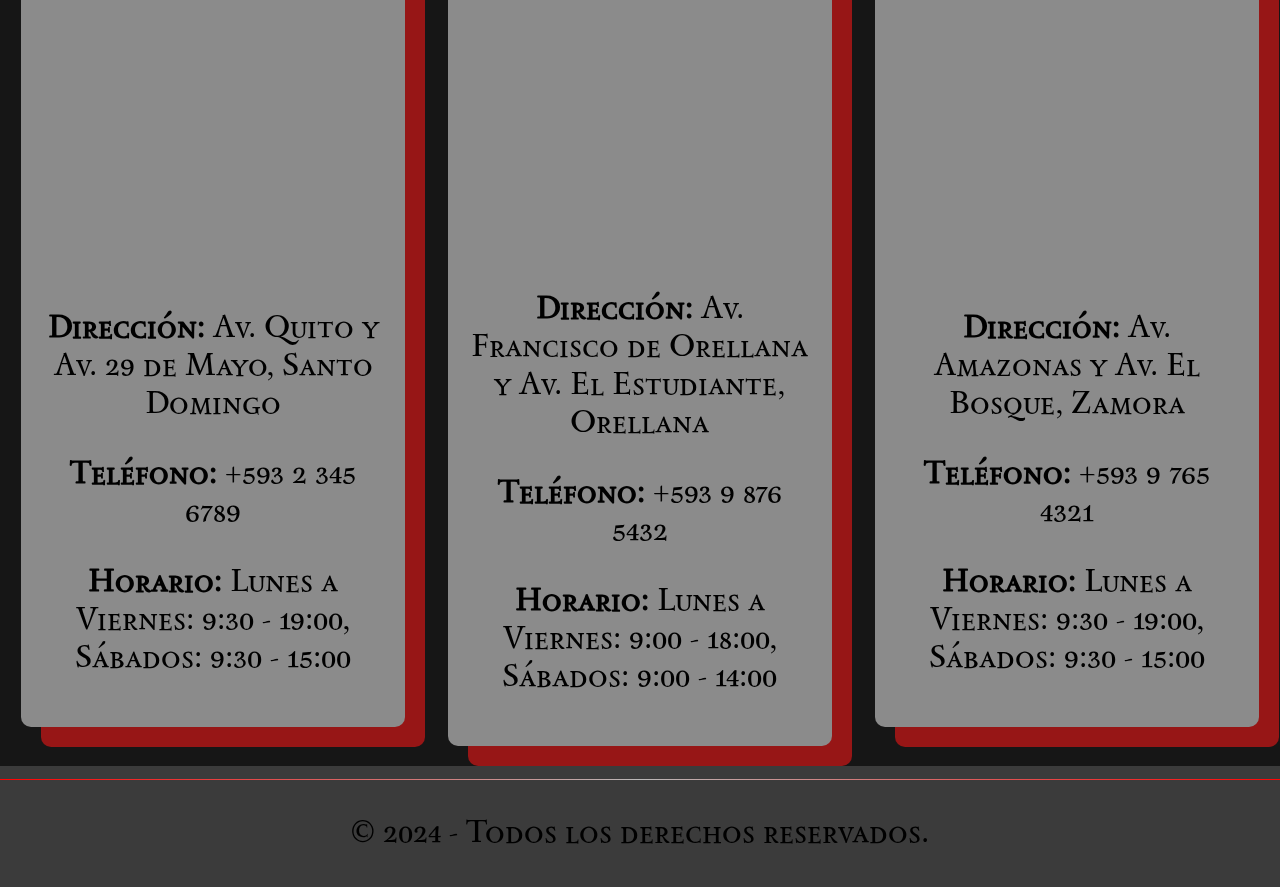
<file: 3_Concesonarios.html>
<!DOCTYPE html>
<html lang="es">

<head>
    <meta charset="UTF-8">
    <meta name="viewport" content="width=device-width, initial-scale=1.0">
    <title>Concesionarios de Venta</title>
    <link rel="stylesheet" href="/estillos css/3_concesonarios.css">
    <link rel="icon" href="/Imagenes/7_iconos/consesonarios.jpg" type="image/x-icon">
</head>

<body>
    <header>
        <h1>Nuestros concesionarios de Venta</h1>
    </header>

    <section>
        <div class="ciudad">
            <h2>Concesionario en Quito</h2>
            <iframe src="https://drive.google.com/file/d/1YPm7s0VURXU4kbSNhsCkq3e34TmELEFt/preview" width="640"
                height="480" allow="autoplay"></iframe>
            <p><strong>Dirección:</strong> Av. Amazonas N45-135 y Veintimilla, Quito</p>
            <p><strong>Teléfono:</strong> +593 2 123 4567</p>
            <p><strong>Horario:</strong> Lunes a Viernes: 9:00 - 18:00, Sábados: 9:00 - 14:00</p>
        </div>

        <div class="ciudad">
            <h2>Concesionario en Guayaquil</h2>
            <iframe src="https://drive.google.com/file/d/1YHFWUv6poCZ59M2SKk0Hw-Bzsogb6edP/preview" width="640"
                height="480" allow="autoplay"></iframe>
            <p><strong>Dirección:</strong> Av. Francisco de Orellana y Guillermo Cubillo, Guayaquil</p>
            <p><strong>Teléfono:</strong> +593 4 987 6543</p>
            <p><strong>Horario:</strong> Lunes a Viernes: 9:30 - 19:00, Sábados: 9:30 - 15:00</p>
        </div>

        <div class="ciudad">
            <h2>Concesionario en Cuenca</h2>
            <iframe src="https://drive.google.com/file/d/1mGpHh5DnDj9NhPx5MsUG6TI1OYHFEBzp/preview" width="640"
                height="480" allow="autoplay"></iframe>
            <p><strong>Dirección:</strong> Av. Loja y Paseo del Rio, Cuenca</p>
            <p><strong>Teléfono:</strong> +593 7 765 4321</p>
            <p><strong>Horario:</strong> Lunes a Viernes: 9:00 - 18:00, Sábados: 9:00 - 14:00</p>
        </div>

        <div class="ciudad">
            <h2>Concesionario en Ambato</h2>
            <iframe src="https://drive.google.com/file/d/1R65vEbfzrnPCNwBhxhUGBeOf0KKHI3Lp/preview" width="640"
                height="480" allow="autoplay"></iframe>
            <p><strong>Dirección:</strong> Av. Cevallos y Bolívar, Ambato</p>
            <p><strong>Teléfono:</strong> +593 3 654 3210</p>
            <p><strong>Horario:</strong> Lunes a Viernes: 9:30 - 19:00, Sábados: 9:30 - 15:00</p>
        </div>

        <div class="ciudad">
            <h2>Concesionario en Manta</h2>
            <iframe src="https://drive.google.com/file/d/1_UDGNcC7TTrTfb-pZSlikKwoiEV4cezp/preview" width="640"
                height="480" allow="autoplay"></iframe>
            <p><strong>Dirección:</strong> Av. 24 de Mayo y Malecón, Manta</p>
            <p><strong>Teléfono:</strong> +593 5 321 0987</p>
            <p><strong>Horario:</strong> Lunes a Viernes: 9:00 - 18:00, Sábados: 9:00 - 14:00</p>
        </div>

        <div class="ciudad">
            <h2>Concesionario en Riobamba</h2>
            <iframe src="https://drive.google.com/file/d/1jOHQyr76M-RImgHObTso73fSJpzZyEYZ/preview" width="640"
                height="480" allow="autoplay"></iframe>
            <p><strong>Dirección:</strong> Av. Daniel León Borja y Av. 5 de Junio, Riobamba</p>
            <p><strong>Teléfono:</strong> +593 3 876 5432</p>
            <p><strong>Horario:</strong> Lunes a Viernes: 9:30 - 19:00, Sábados: 9:30 - 15:00</p>
        </div>

        <div class="ciudad">
            <h2>Concesionario en Esmeraldas</h2>
            <iframe src="https://drive.google.com/file/d/1DiQqPdVaOoBBVvYADJ5nq2KqLz8hps3L/preview" width="640"
                height="480" allow="autoplay"></iframe>
            <p><strong>Dirección:</strong> Av. 15 de Agosto y Av. Simón Bolívar, Esmeraldas</p>
            <p><strong>Teléfono:</strong> +593 6 543 2109</p>
            <p><strong>Horario:</strong> Lunes a Viernes: 9:00 - 18:00, Sábados: 9:00 - 14:00</p>
        </div>

        <div class="ciudad">
            <h2>Concesionario en Machala</h2>
            <iframe src="https://drive.google.com/file/d/12BPSyCNzajzz8u-XJR9lO2c7VpCvwGs8/preview" width="640"
                height="480" allow="autoplay"></iframe>
            <p><strong>Dirección:</strong> Av. 25 de Junio y Av. Bolívar, Machala</p>
            <p><strong>Teléfono:</strong> +593 7 234 5678</p>
            <p><strong>Horario:</strong> Lunes a Viernes: 9:30 - 19:00, Sábados: 9:30 - 15:00</p>
        </div>

        <div class="ciudad">
            <h2>Concesionario en Loja</h2>
            <iframe src="https://drive.google.com/file/d/1LA8YBfjsnpj1wHe7DHa7NnLHuJLfGZvT/preview" width="640"
                height="480" allow="autoplay"></iframe>
            <p><strong>Dirección:</strong> Av. Gran Colombia y Av. Universitaria, Loja</p>
            <p><strong>Teléfono:</strong> +593 7 987 6543</p>
            <p><strong>Horario:</strong> Lunes a Viernes: 9:00 - 18:00, Sábados: 9:00 - 14:00</p>
        </div>

        <div class="ciudad">
            <h2>Concesionario en Santo Domingo</h2>
            <iframe src="https://drive.google.com/file/d/1YHFWUv6poCZ59M2SKk0Hw-Bzsogb6edP/preview" width="640"
                height="480" allow="autoplay"></iframe>
            <p><strong>Dirección:</strong> Av. Quito y Av. 29 de Mayo, Santo Domingo</p>
            <p><strong>Teléfono:</strong> +593 2 345 6789</p>
            <p><strong>Horario:</strong> Lunes a Viernes: 9:30 - 19:00, Sábados: 9:30 - 15:00</p>
        </div>

        <div class="ciudad">
            <h2>Concesionario en Orellana</h2>
            <iframe src="https://drive.google.com/file/d/1DPePDa9xztiV7LFVUuZH2fRNO1A4Nn9G/preview" width="640"
                height="480" allow="autoplay"></iframe>
            <p><strong>Dirección:</strong> Av. Francisco de Orellana y Av. El Estudiante, Orellana</p>
            <p><strong>Teléfono:</strong> +593 9 876 5432</p>
            <p><strong>Horario:</strong> Lunes a Viernes: 9:00 - 18:00, Sábados: 9:00 - 14:00</p>
        </div>

        <div class="ciudad">
            <h2>Concesionario en Zamora</h2>
            <iframe src="https://drive.google.com/file/d/1VZGd0JCXFWtJp8DZY0yZWab09OmDMBjJ/preview" width="640"
                height="480" allow="autoplay"></iframe>
            <p><strong>Dirección:</strong> Av. Amazonas y Av. El Bosque, Zamora</p>
            <p><strong>Teléfono:</strong> +593 9 765 4321</p>
            <p><strong>Horario:</strong> Lunes a Viernes: 9:30 - 19:00, Sábados: 9:30 - 15:00</p>
        </div>
    </section>

    <footer>
        <hr>
        <p>&copy; 2024 - Todos los derechos reservados.</p>
    </footer>
</body>

</html>
</file>
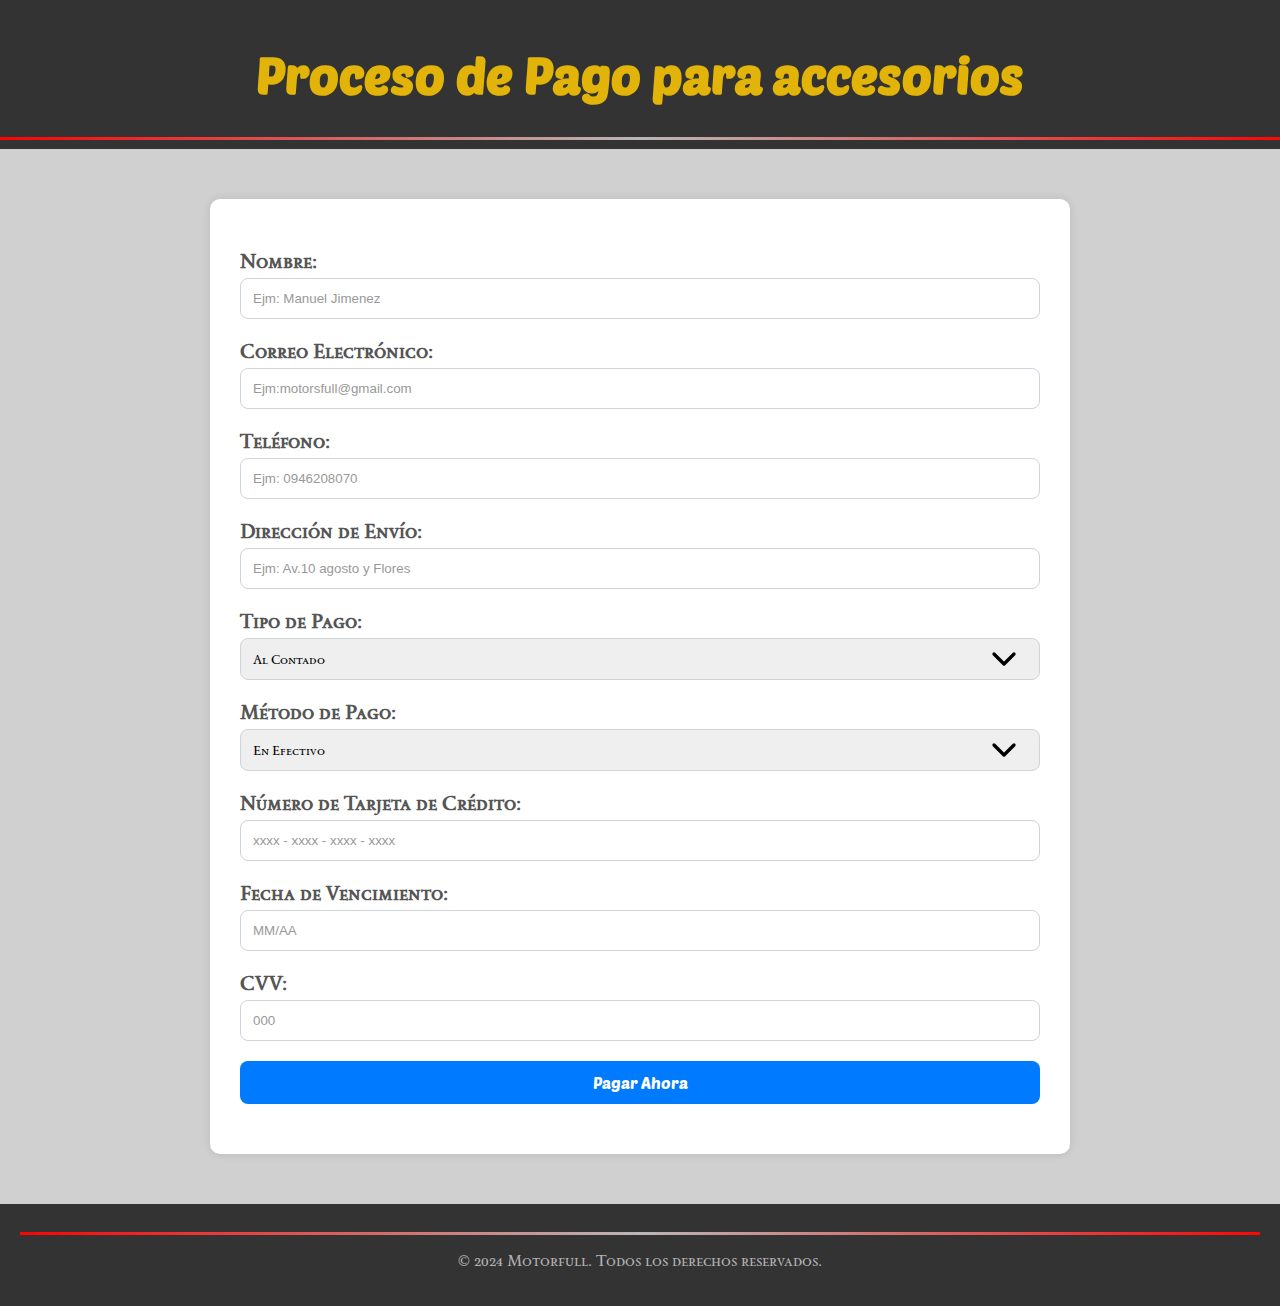
<file: 4.1Comprarslaccesorio.html>
<!DOCTYPE html>
<html lang="es">

<head>
    <meta charset="UTF-8">
    <meta name="viewport" content="width=device-width, initial-scale=1.0">
    <link rel="icon" href="/Imagenes/7_iconos/procesopago.jpg" type="image/x-icon">
    <link rel="stylesheet" href="/estillos css/9(2.1-4.1-6.1)Compras.css">
    <title>Proceso de Pago </title>

</head>

<body>
    <header>
        <h1>Proceso de Pago para accesorios</h1>
        <hr>
    </header>
    <div class="container">

        <form class="payment-form">
            <div class="form-group">
                <label for="nombre">Nombre:</label>
                <input type="text" id="nombre" name="nombre" required  size="30"
                placeholder="Ejm: Manuel Jimenez">
            </div>
            <div class="form-group">
                <label for="email">Correo Electrónico:</label>
                <input type="email" id="email" name="email" required size="25" placeholder="Ejm:motorsfull@gmail.com">
            </div>
            <div class="form-group">
                <label for="telefono">Teléfono:</label>
                <input type="tel" id="telefono" name="telefono" min="0" max="10" size="13" placeholder="Ejm: 0946208070">
            </div>
            <div class="form-group">
                <label for="direccion">Dirección de Envío:</label>
                <input type="text" id="direccion" name="direccion"  placeholder="Ejm: Av.10 agosto y Flores">
            </div>
            <div class="form-group">
                <label for="tipo_pago">Tipo de Pago:</label>
                <select id="tipo_pago" name="tipo_pago">
                    <option value="contado" class="alcan">Al Contado</option>
                    <option value="credito">A Crédito</option>
                </select>
            </div>
            <div class="form-group">
                <label for="metodo_pago">Método de Pago:</label>
                <select id="metodo_pago" name="metodo_pago">
                    <option value="efectivo">En Efectivo</option>
                    <option value="tarjeta">Por Tarjeta de Crédito</option>
                </select>
            </div>
            <div class="form-group">
                <label for="tarjeta">Número de Tarjeta de Crédito:</label>
                <input type="text" id="tarjeta" name="tarjeta" placeholder="xxxx - xxxx - xxxx - xxxx ">
            </div>
            <div class="form-group">
                <label for="vencimiento">Fecha de Vencimiento:</label>
                <input type="text" id="vencimiento" name="vencimiento" placeholder="MM/AA">
            </div>
            <div class="form-group">
                <label for="cvv">CVV:</label>
                <input type="text" id="cvv" name="cvv" maxlength="3" placeholder="000">
            </div>
            <div class="form-group">
                <input type="submit" value="Pagar Ahora">
            </div>
        </form>
    </div>
    <footer>
        <hr>
        <p>© 2024 Motorfull. Todos los derechos reservados.</p>

    </footer>
</body>

</html>
</file>
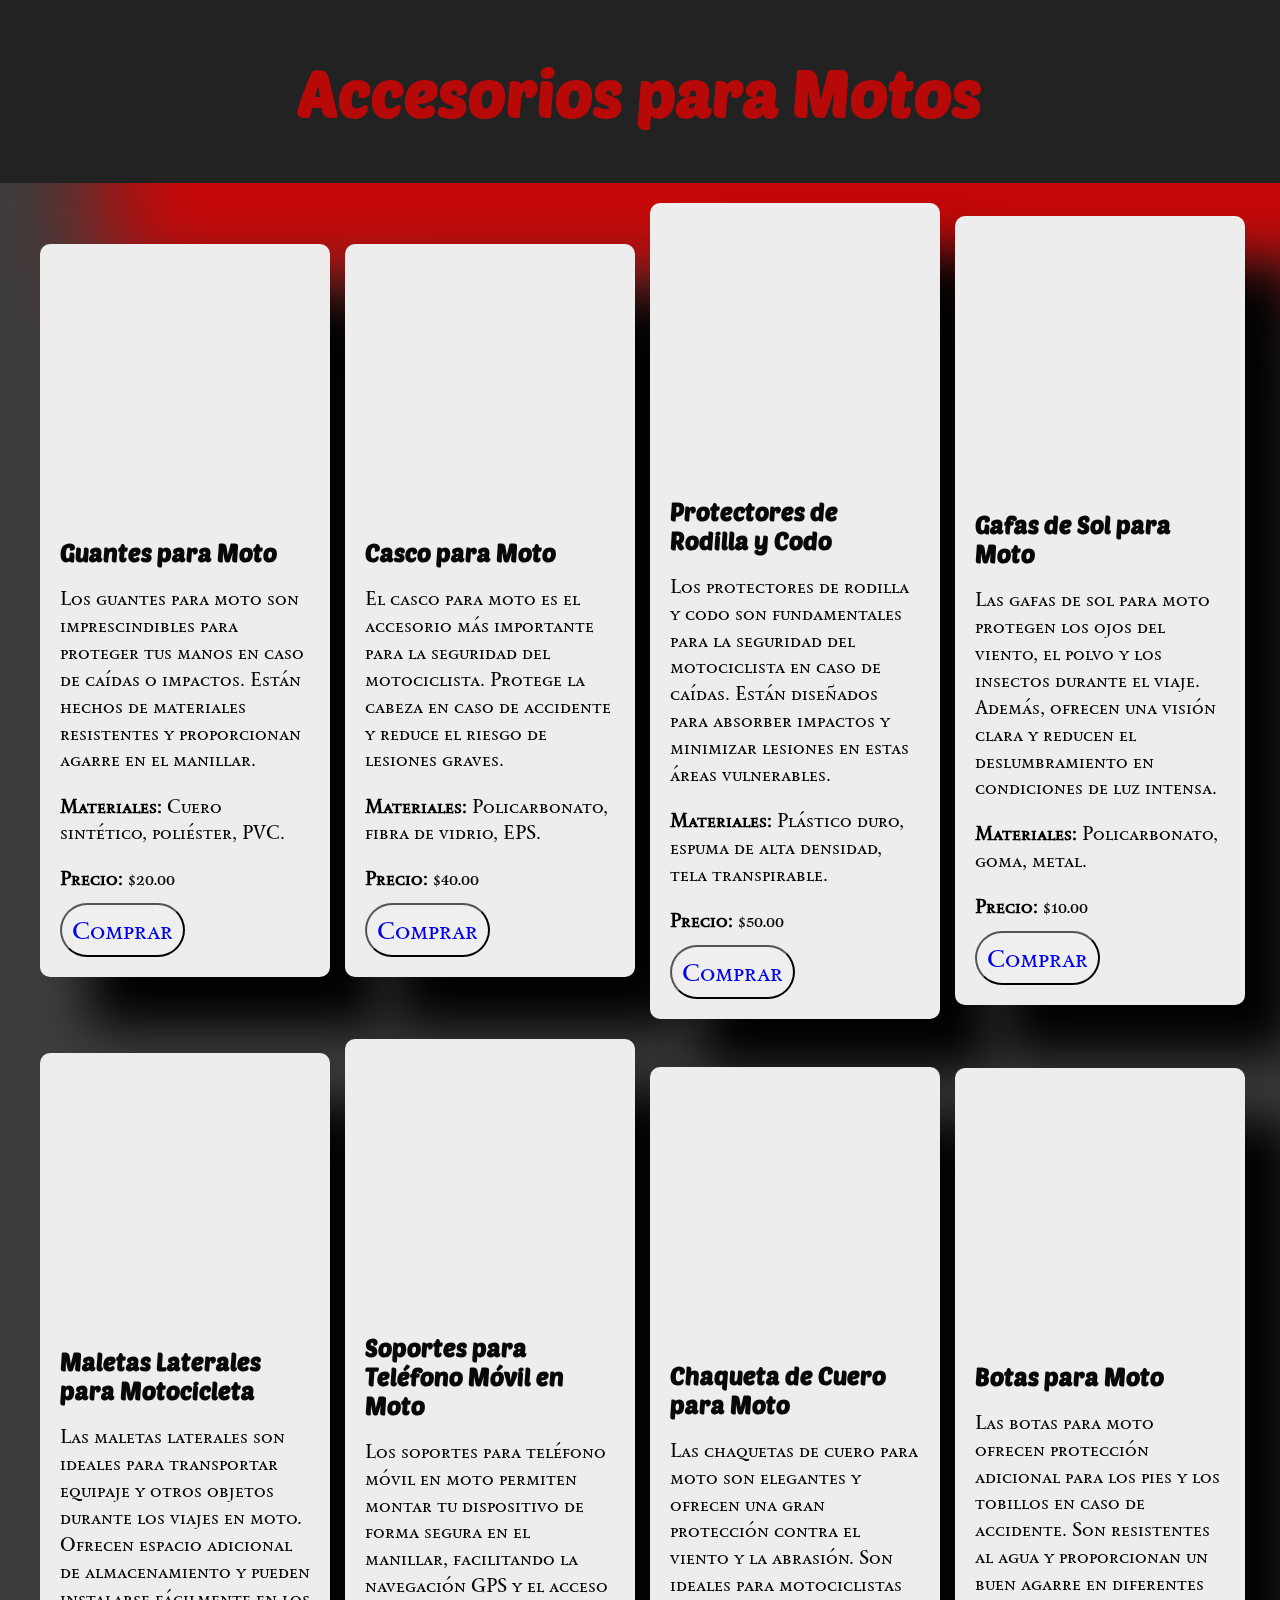
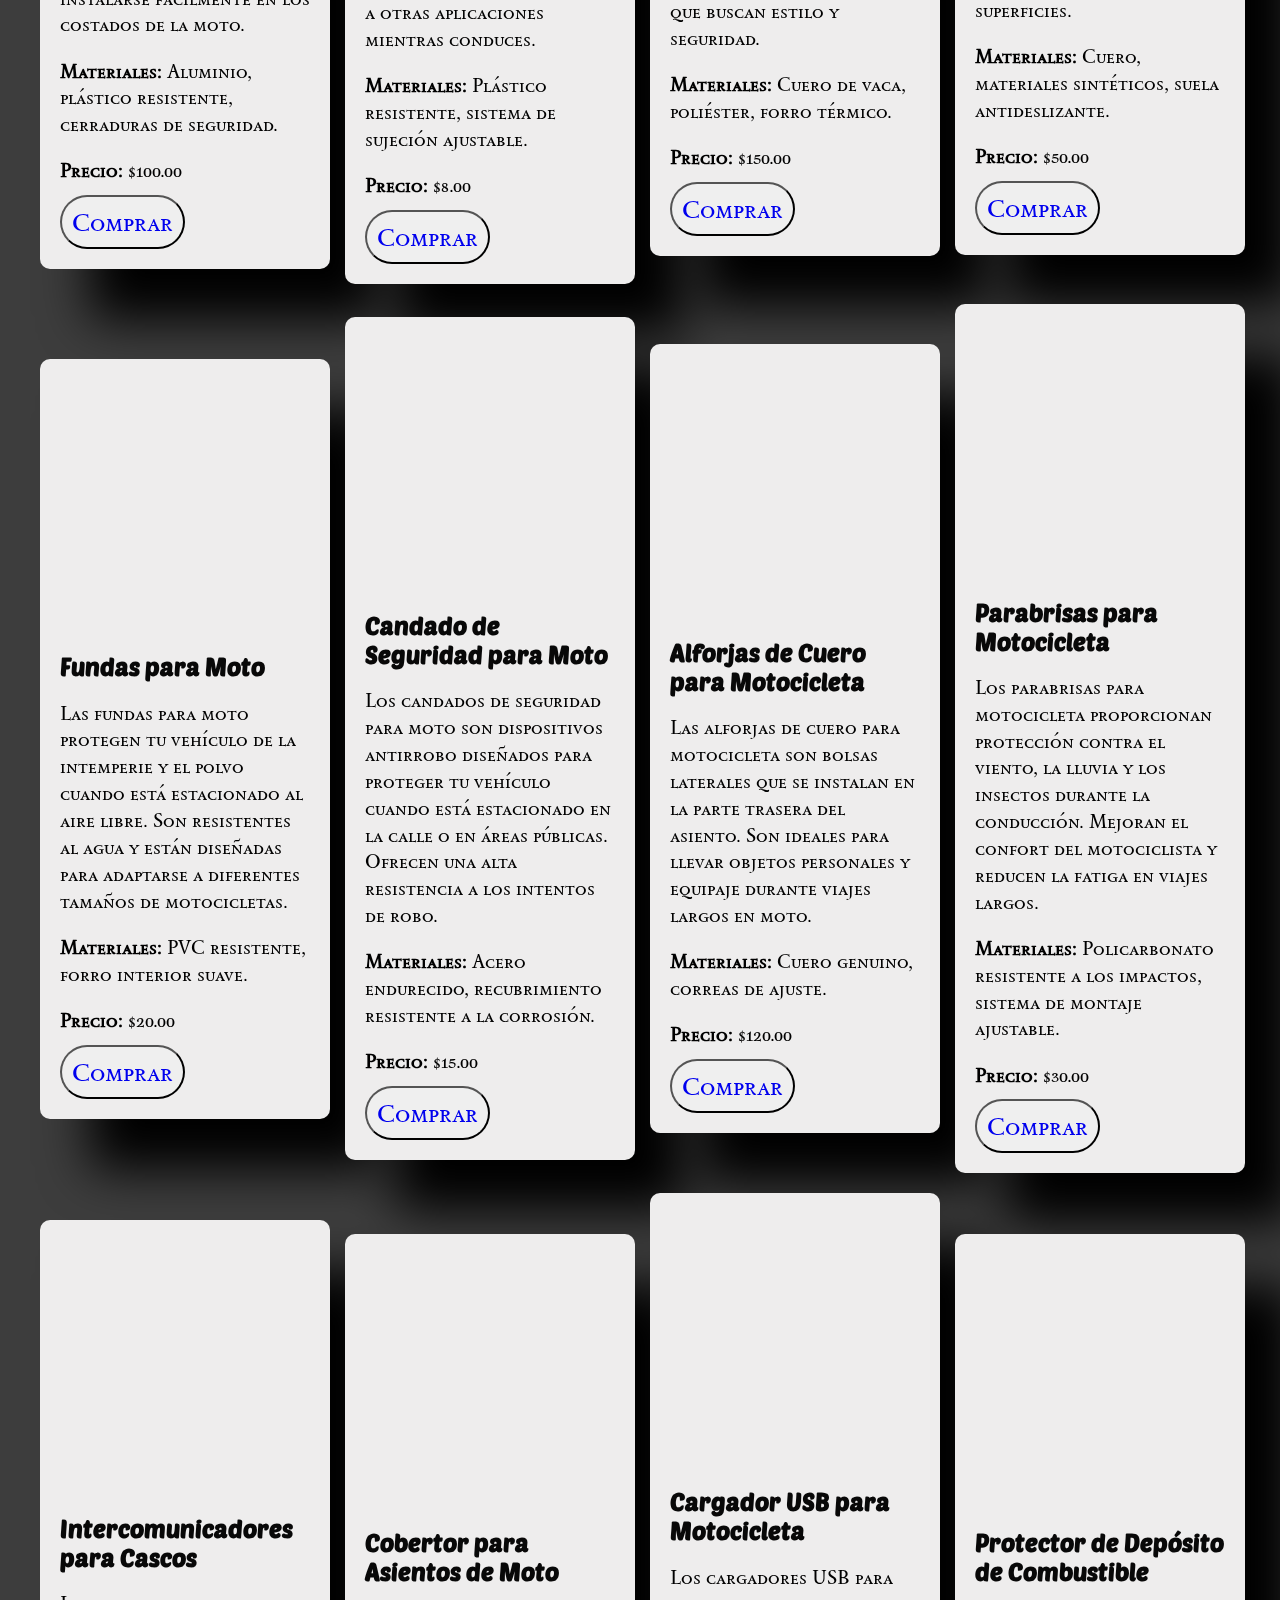
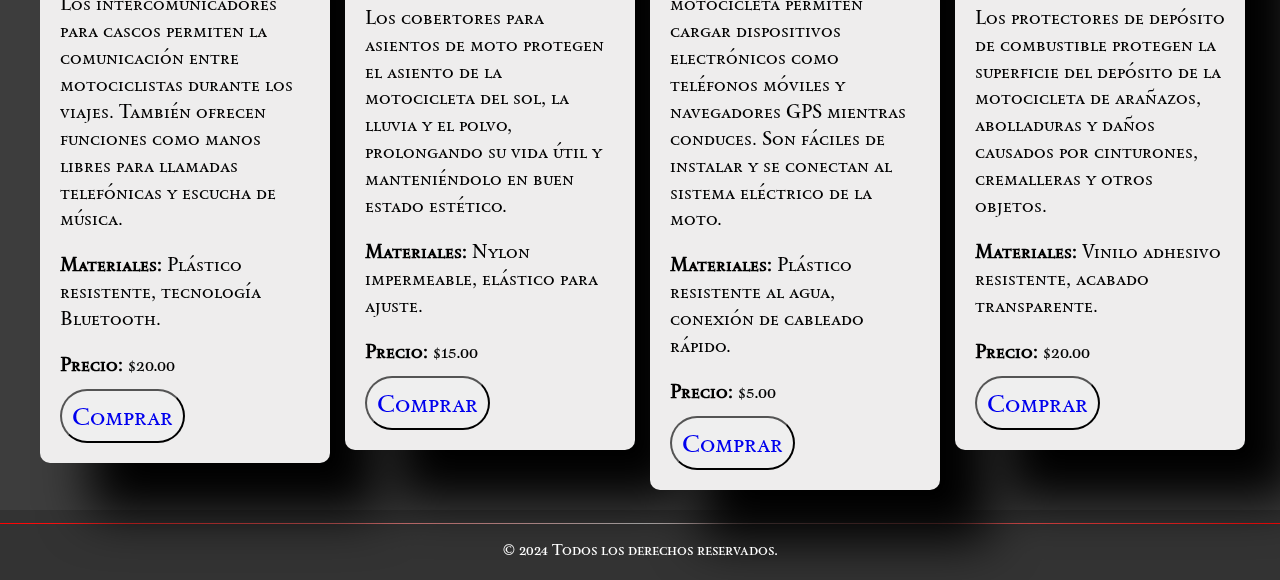
<file: 4_Accesorios.html>
<!DOCTYPE html>
<html lang="es">

<head>
    <meta charset="UTF-8">
    <meta name="viewport" content="width=device-width, initial-scale=1.0">
    <title>Accesorios para Motos</title>
    <link rel="icon" href="/Imagenes/7_iconos/accesorios.jpg" type="image/x-icon">
    <link rel="stylesheet" href="/estillos css/4_accesorios.css">
</head>

<body>
    <header>
        <h1>Accesorios para Motos</h1>
    </header>

    <div class="container">

        <div class="accesorio">
            <iframe src="https://drive.google.com/file/d/1UaUk2bdCGpzH_sf1BX25OsEGR0GeBFvq/preview" width="640"
                height="480" allow="autoplay"></iframe>
            <h2>Guantes para Moto</h2>
            <p>Los guantes para moto son imprescindibles para proteger tus manos en caso de caídas o impactos. Están
                hechos de materiales resistentes y proporcionan agarre en el manillar.</p>
            <p><b>Materiales:</b> Cuero sintético, poliéster, PVC.</p>
            <p><b>Precio:</b> $20.00</p>
            <section id="botmotos">
                <form action="comprar_moto.php" method="post">

                    <button type="submit"><a href="/4.1Comprarslaccesorio.html">Comprar</a></button>
                </form>
            </section>
        </div>


        <div class="accesorio">
            <iframe src="https://drive.google.com/file/d/1jyCdebkdnRSs2EHZ0imb4sRbypx25u3f/preview" width="640"
                height="480" allow="autoplay"></iframe>
            <h2>Casco para Moto</h2>
            <p>El casco para moto es el accesorio más importante para la seguridad del motociclista. Protege la cabeza
                en caso de accidente y reduce el riesgo de lesiones graves.</p>
            <p><b>Materiales:</b> Policarbonato, fibra de vidrio, EPS.</p>
            <p><b>Precio:</b> $40.00</p>
            <section id="botmotos">
                <form action="comprar_moto.php" method="post">

                    <button type="submit"><a href="/4.1Comprarslaccesorio.html">Comprar</a></button>
                </form>
            </section>
        </div>


        <div class="accesorio">
            <iframe src="https://drive.google.com/file/d/1PRytf-MYXId-AJ6oYhuo7i1akIisKsKk/preview" width="640"
                height="480" allow="autoplay"></iframe>
            <h2>Protectores de Rodilla y Codo</h2>
            <p>Los protectores de rodilla y codo son fundamentales para la seguridad del motociclista en caso de caídas.
                Están diseñados para absorber impactos y minimizar lesiones en estas áreas vulnerables.</p>
            <p><b>Materiales:</b> Plástico duro, espuma de alta densidad, tela transpirable.</p>
            <p><b>Precio:</b> $50.00</p>
            <section id="botmotos">
                <form action="comprar_moto.php" method="post">

                    <button type="submit"><a href="/4.1Comprarslaccesorio.html">Comprar</a></button>
                </form>
            </section>
        </div>


        <div class="accesorio">
            <iframe src="https://drive.google.com/file/d/1YKxNo7EY7aA_0_eBboAqh4Cng6Lte-J5/preview" width="640"
                height="480" allow="autoplay"></iframe>
            <h2>Gafas de Sol para Moto</h2>
            <p>Las gafas de sol para moto protegen los ojos del viento, el polvo y los insectos durante el viaje.
                Además, ofrecen una visión clara y reducen el deslumbramiento en condiciones de luz intensa.</p>
            <p><b>Materiales:</b> Policarbonato, goma, metal.</p>
            <p><b>Precio:</b> $10.00</p>
            <section id="botmotos">
                <form action="comprar_moto.php" method="post">

                    <button type="submit"><a href="/4.1Comprarslaccesorio.html">Comprar</a></button>
                </form>
            </section>
        </div>


        <div class="accesorio">
            <iframe src="https://drive.google.com/file/d/1b-ltRd1nv3ddf6RPlJrwt0S0bP1rrmZ4/preview" width="640"
                height="480" allow="autoplay"></iframe>
            <h2>Maletas Laterales para Motocicleta</h2>
            <p>Las maletas laterales son ideales para transportar equipaje y otros objetos durante los viajes en moto.
                Ofrecen espacio adicional de almacenamiento y pueden instalarse fácilmente en los costados de la moto.
            </p>
            <p><b>Materiales:</b> Aluminio, plástico resistente, cerraduras de seguridad.</p>
            <p><b>Precio:</b> $100.00 </p>
            <section id="botmotos">
                <form action="comprar_moto.php" method="post">

                    <button type="submit"><a href="/4.1Comprarslaccesorio.html">Comprar</a></button>
                </form>
            </section>
        </div>

        <div class="accesorio">
            <iframe src="https://drive.google.com/file/d/1ozrk-AE5q115Fuv_eHJcAsllbYf9NtOE/preview" width="640"
                height="480" allow="autoplay"></iframe>
            <h2>Soportes para Teléfono Móvil en Moto</h2>
            <p>Los soportes para teléfono móvil en moto permiten montar tu dispositivo de forma segura en el manillar,
                facilitando la navegación GPS y el acceso a otras aplicaciones mientras conduces.</p>
            <p><b>Materiales:</b> Plástico resistente, sistema de sujeción ajustable.</p>
            <p><b>Precio:</b> $8.00</p>
            <section id="botmotos">
                <form action="comprar_moto.php" method="post">

                    <button type="submit"><a href="/4.1Comprarslaccesorio.html">Comprar</a></button>
                </form>
            </section>
        </div>


        <div class="accesorio">
            <iframe src="https://drive.google.com/file/d/1P-wM4YmJamrL7cuzdyjzRXdYVw8SYMpf/preview" width="640"
                height="480" allow="autoplay"></iframe>
            <h2>Chaqueta de Cuero para Moto</h2>
            <p>Las chaquetas de cuero para moto son elegantes y ofrecen una gran protección contra el viento y la
                abrasión. Son ideales para motociclistas que buscan estilo y seguridad.</p>
            <p><b>Materiales:</b> Cuero de vaca, poliéster, forro térmico.</p>
            <p><b>Precio:</b> $150.00</p>
            <section id="botmotos">
                <form action="comprar_moto.php" method="post">

                    <button type="submit"><a href="/4.1Comprarslaccesorio.html">Comprar</a></button>
                </form>
            </section>
        </div>

        <div class="accesorio">
            <iframe src="https://drive.google.com/file/d/1yznvvd7ge_4wZmj_Mu086A5djPTEC2K5/preview" width="640"
                height="480" allow="autoplay"></iframe>
            <h2>Botas para Moto</h2>
            <p>Las botas para moto ofrecen protección adicional para los pies y los tobillos en caso de accidente. Son
                resistentes al agua y proporcionan un buen agarre en diferentes superficies.</p>
            <p><b>Materiales:</b> Cuero, materiales sintéticos, suela antideslizante.</p>
            <p><b>Precio:</b> $50.00</p>
            <section id="botmotos">
                <form action="comprar_moto.php" method="post">

                    <button type="submit"><a href="/4.1Comprarslaccesorio.html">Comprar</a></button>
                </form>
            </section>
        </div>
        <div class="accesorio">
            <iframe src="https://drive.google.com/file/d/1LScuFeW2jys5jzgdLB2roB40aRSHbkyo/preview" width="640"
                height="480" allow="autoplay"></iframe>
            <h2>Fundas para Moto</h2>
            <p>Las fundas para moto protegen tu vehículo de la intemperie y el polvo cuando está estacionado al aire
                libre. Son resistentes al agua y están diseñadas para adaptarse a diferentes tamaños de motocicletas.
            </p>
            <p><b>Materiales:</b> PVC resistente, forro interior suave.</p>
            <p><b>Precio:</b> $20.00</p>
            <section id="botmotos">
                <form action="comprar_moto.php" method="post">

                    <button type="submit"><a href="/4.1Comprarslaccesorio.html">Comprar</a></button>
                </form>
            </section>
        </div>

        <div class="accesorio">
            <iframe src="https://drive.google.com/file/d/1FChQUTJrQPSp5fltf8HSK_ZvMzwTIhtx/preview" width="640"
                height="480" allow="autoplay"></iframe>
            <h2>Candado de Seguridad para Moto</h2>
            <p>Los candados de seguridad para moto son dispositivos antirrobo diseñados para proteger tu vehículo cuando
                está estacionado en la calle o en áreas públicas. Ofrecen una alta resistencia a los intentos de robo.
            </p>
            <p><b>Materiales:</b> Acero endurecido, recubrimiento resistente a la corrosión.</p>
            <p><b>Precio:</b> $15.00</p>
            <section id="botmotos">
                <form action="comprar_moto.php" method="post">

                    <button type="submit"><a href="/4.1Comprarslaccesorio.html">Comprar</a></button>
                </form>
            </section>
        </div>

        <div class="accesorio">
            <iframe src="https://drive.google.com/file/d/1xFu4jeoFhFliRV5tKBOdEw5Xral9EfEJ/preview" width="640"
                height="480" allow="autoplay"></iframe> 
            <h2>Alforjas de Cuero para Motocicleta</h2>
            <p>Las alforjas de cuero para motocicleta son bolsas laterales que se instalan en la parte trasera del
                asiento. Son ideales para llevar objetos personales y equipaje durante viajes largos en moto.</p>
            <p><b>Materiales:</b> Cuero genuino, correas de ajuste.</p>
            <p><b>Precio:</b> $120.00 </p>
            <section id="botmotos">
                <form action="comprar_moto.php" method="post">

                    <button type="submit"><a href="/4.1Comprarslaccesorio.html">Comprar</a></button>
                </form>
            </section>
        </div>

        <div class="accesorio">
            <iframe src="https://drive.google.com/file/d/1pGn0iSId3NEkRyPO9PXdWb-_dELpBS4b/preview" width="640"
                height="480" allow="autoplay"></iframe>
            <h2>Parabrisas para Motocicleta</h2>
            <p>Los parabrisas para motocicleta proporcionan protección contra el viento, la lluvia y los insectos
                durante la conducción. Mejoran el confort del motociclista y reducen la fatiga en viajes largos.</p>
            <p><b>Materiales:</b> Policarbonato resistente a los impactos, sistema de montaje ajustable.</p>
            <p><b>Precio:</b> $30.00</p>
            <section id="botmotos">
                <form action="comprar_moto.php" method="post">

                    <button type="submit"><a href="/4.1Comprarslaccesorio.html">Comprar</a></button>
                </form>
            </section>
        </div>
        <div class="accesorio">
            <iframe src="https://drive.google.com/file/d/1hEKdSWSvgwJ643XZzD5oKVyVqpUfKNsU/preview" width="640"
                height="480" allow="autoplay"></iframe>
            <h2>Intercomunicadores para Cascos</h2>
            <p>Los intercomunicadores para cascos permiten la comunicación entre motociclistas durante los viajes.
                También ofrecen funciones como manos libres para llamadas telefónicas y escucha de música.</p>
            <p><b>Materiales:</b> Plástico resistente, tecnología Bluetooth.</p>
            <p><b>Precio:</b> $20.00 </p>
            <section id="botmotos">
                <form action="comprar_moto.php" method="post">

                    <button type="submit"><a href="/4.1Comprarslaccesorio.html">Comprar</a></button>
                </form>
            </section>
        </div>

        <div class="accesorio">
            <iframe src="https://drive.google.com/file/d/1tId3m_qE1evb_AfIiJmv5AvTwKmOiL5d/preview" width="640"
                height="480" allow="autoplay"></iframe>
            <h2>Cobertor para Asientos de Moto</h2>
            <p>Los cobertores para asientos de moto protegen el asiento de la motocicleta del sol, la lluvia y el polvo,
                prolongando su vida útil y manteniéndolo en buen estado estético.</p>
            <p><b>Materiales:</b> Nylon impermeable, elástico para ajuste.</p>
            <p><b>Precio:</b> $15.00</p>
            <section id="botmotos">
                <form action="comprar_moto.php" method="post">

                    <button type="submit"><a href="/4.1Comprarslaccesorio.html">Comprar</a></button>
                </form>
            </section>
        </div>

        <div class="accesorio">
            <iframe src="https://drive.google.com/file/d/12EY9wRWdEfZsIuVltKHATaO92tomb0hX/preview" width="640"
                height="480" allow="autoplay"></iframe>
            <h2>Cargador USB para Motocicleta</h2>
            <p>Los cargadores USB para motocicleta permiten cargar dispositivos electrónicos como teléfonos móviles y
                navegadores GPS mientras conduces. Son fáciles de instalar y se conectan al sistema eléctrico de la
                moto.</p>
            <p><b>Materiales:</b> Plástico resistente al agua, conexión de cableado rápido.</p>
            <p><b>Precio:</b> $5.00</p>
            <section id="botmotos">
                <form action="comprar_moto.php" method="post">

                    <button type="submit"><a href="/4.1Comprarslaccesorio.html">Comprar</a></button>
                </form>
            </section>
        </div>

        <div class="accesorio">
            <iframe src="https://drive.google.com/file/d/1MiDj-dFpOPuvYMoYe1c-65CUGabpcbWf/preview" width="640"
                height="480" allow="autoplay"></iframe>
            <h2>Protector de Depósito de Combustible</h2>
            <p>Los protectores de depósito de combustible protegen la superficie del depósito de la motocicleta de
                arañazos, abolladuras y daños causados por cinturones, cremalleras y otros objetos.</p>
            <p><b>Materiales:</b> Vinilo adhesivo resistente, acabado transparente.</p>
            <p><b>Precio:</b> $20.00</p>
            <section id="botmotos">
                <form action="comprar_moto.php" method="post">

                    <button type="submit"><a href="/4.1Comprarslaccesorio.html">Comprar</a></button>
                </form>
            </section>
        </div>


    </div>

    <footer>
        <hr>
        <p>© 2024 Todos los derechos reservados.</p>
    </footer>
</body>

</html>
</file>
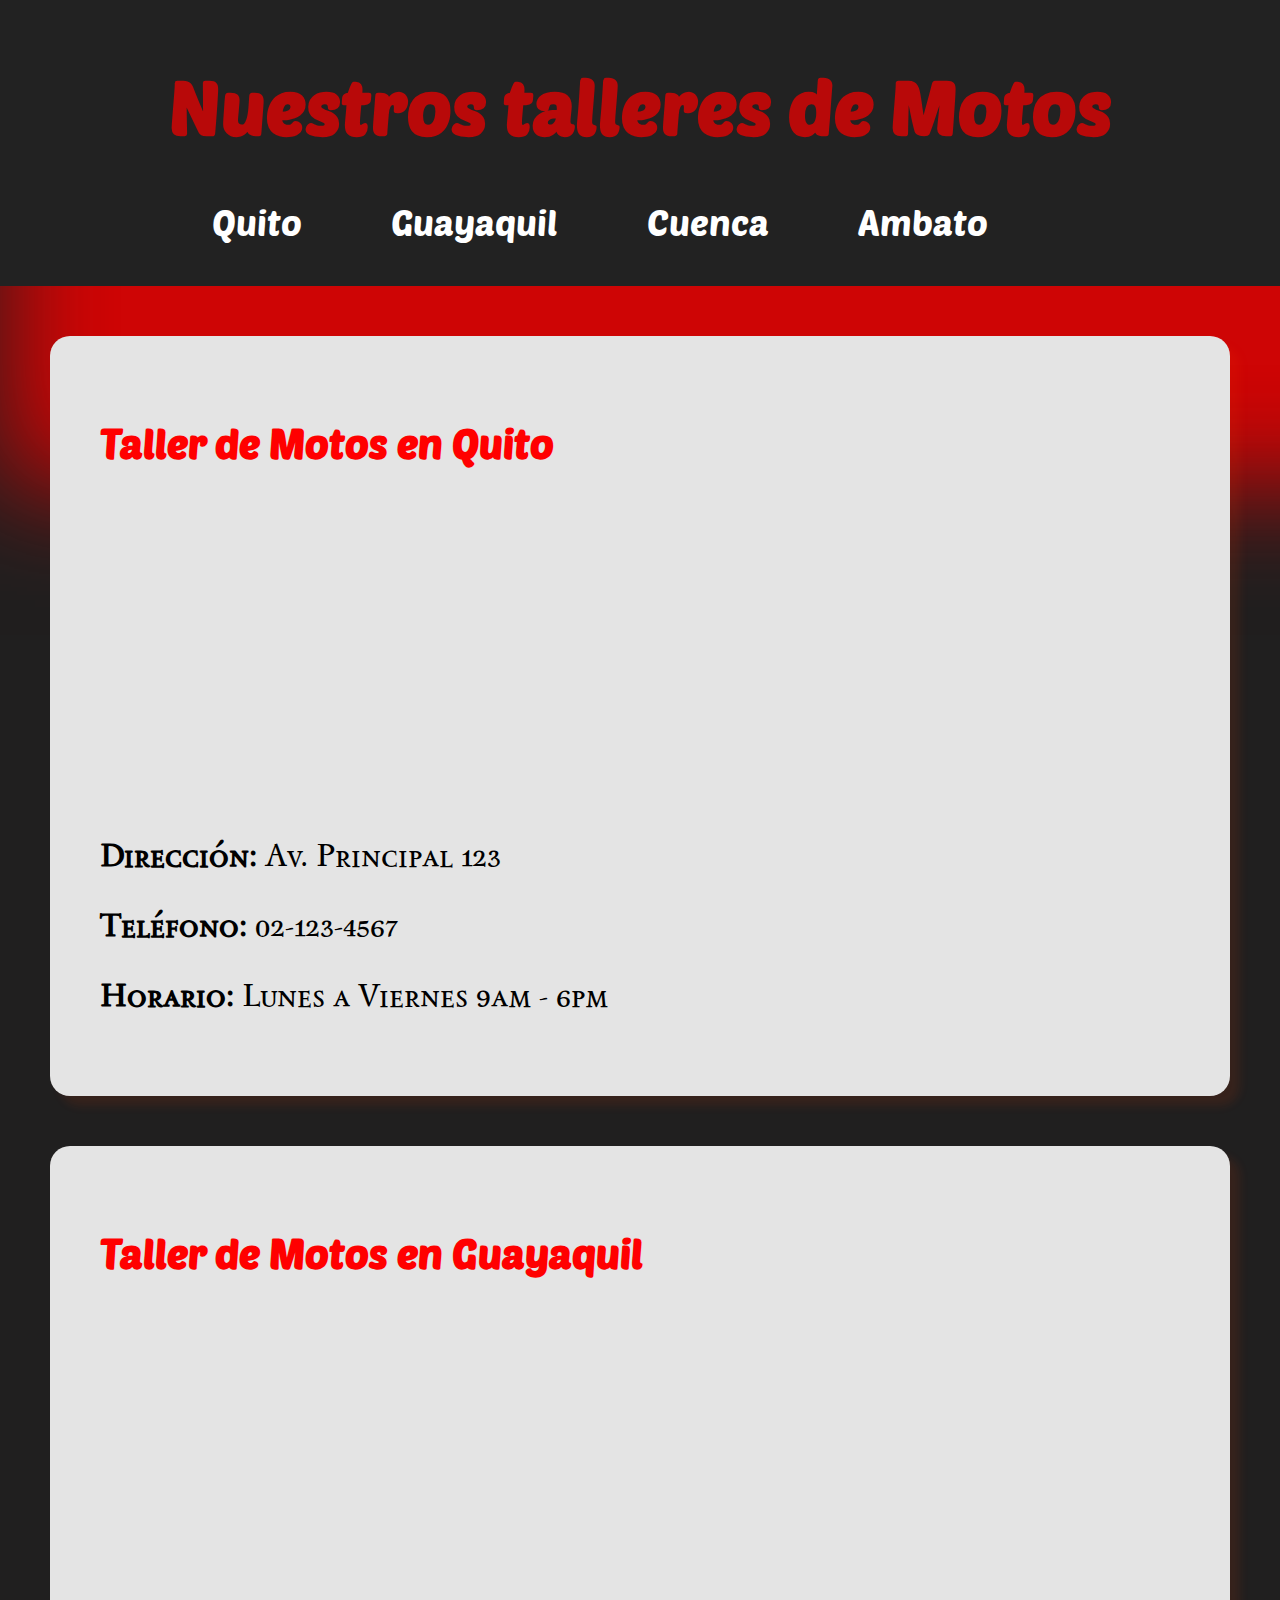
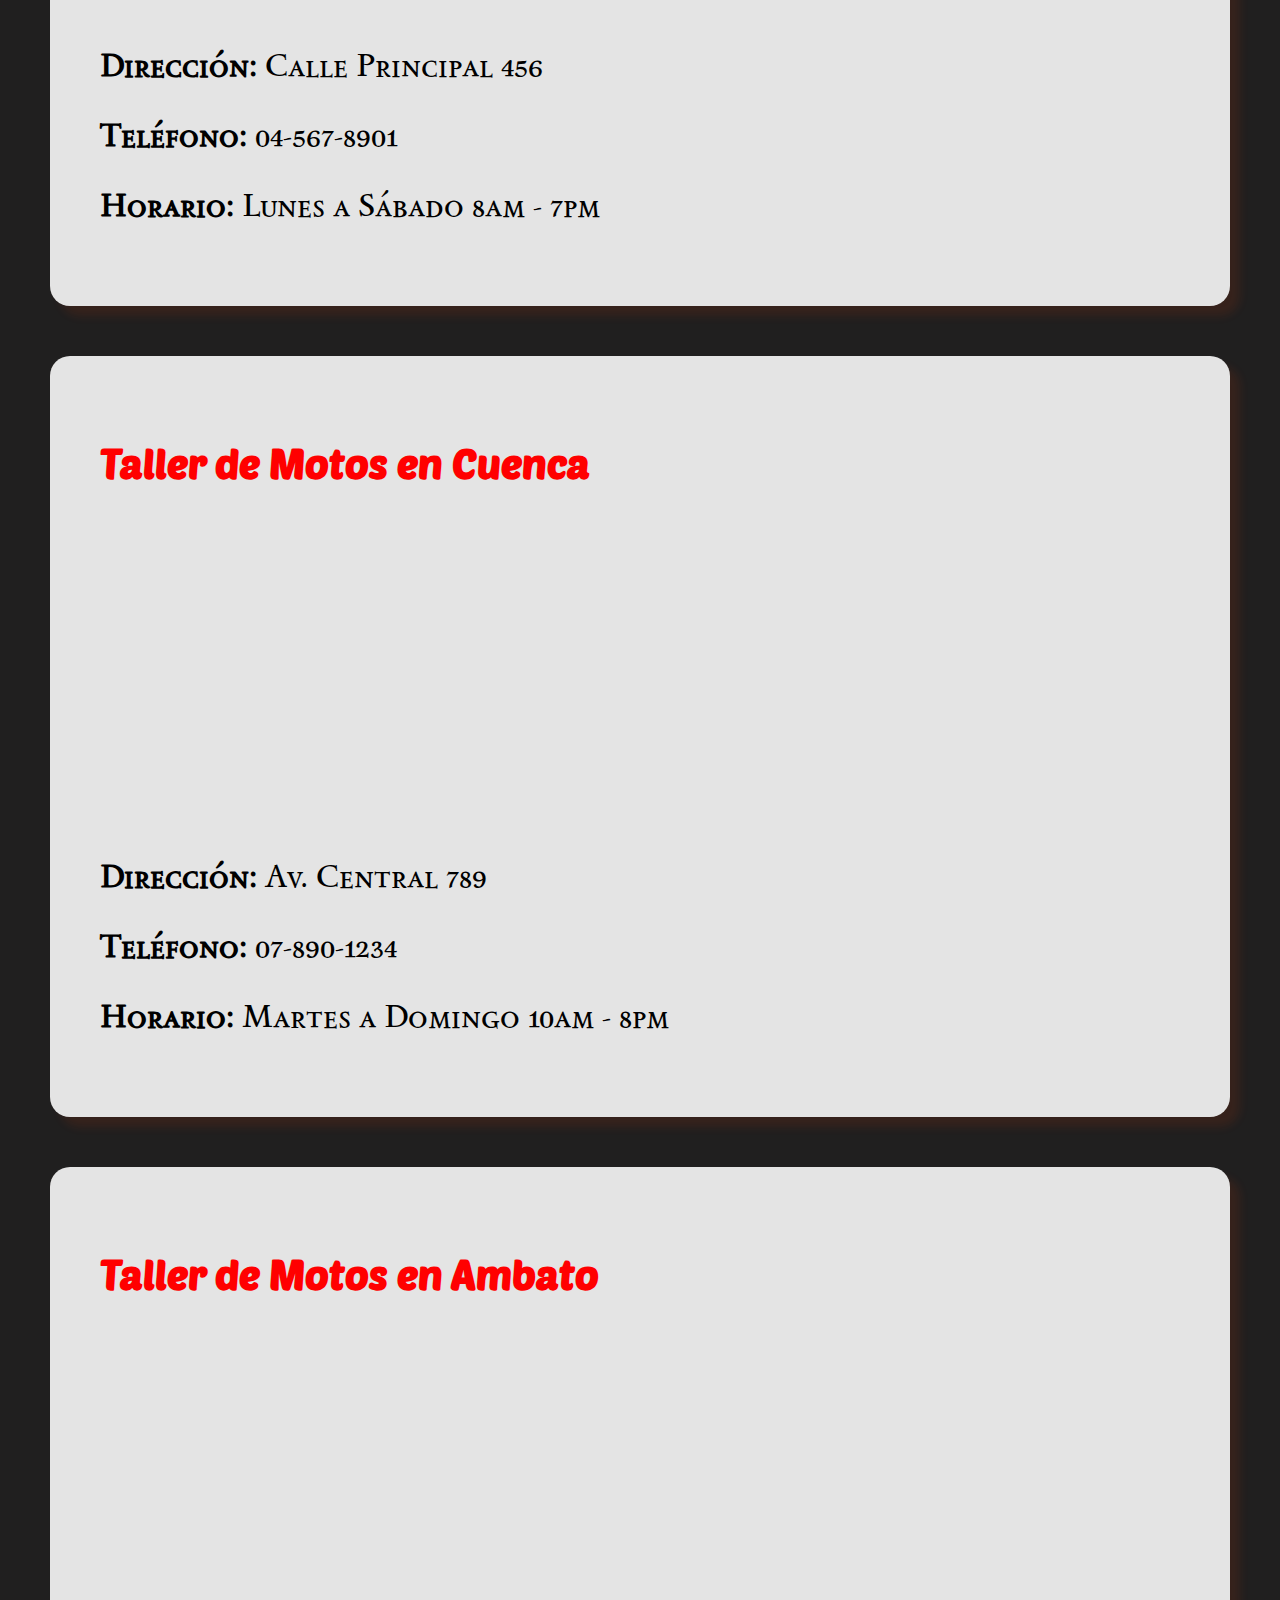
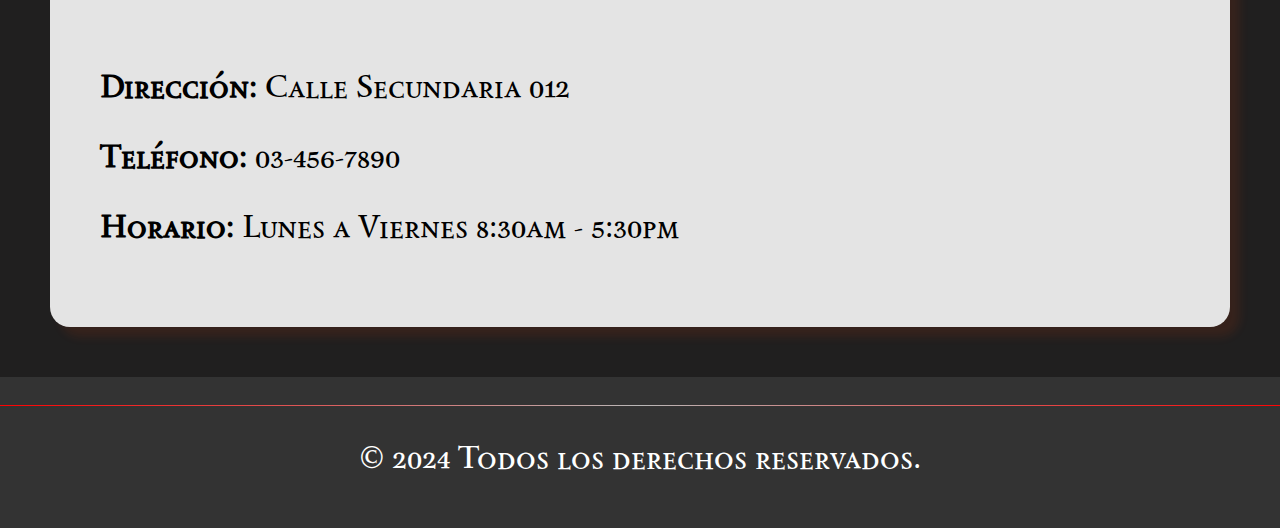
<file: 5_Taller.html>
<!DOCTYPE html>
<html lang="es">

<head>
    <meta charset="UTF-8">
    <meta name="viewport" content="width=device-width, initial-scale=1.0">
    <title>Talleres de Motos</title>
    <link rel="icon" href="/Imagenes/7_iconos/talleres.jpg" type="image/x-icon">
    <link rel="stylesheet" href="/estillos css/5_taller.css">
</head>

<body>
    <header>
        <h1>Nuestros talleres de Motos</h1>
        <nav>
            <ul>
                <li><a href="#taller1">Quito</a></li>
                <li><a href="#taller2">Guayaquil</a></li>
                <li><a href="#taller3">Cuenca</a></li>
                <li><a href="#taller4">Ambato</a></li>
            </ul>
        </nav>
    </header>

    <section id="taller1">
        <h2>Taller de Motos en Quito</h2>
        <iframe src="https://drive.google.com/file/d/1a0mvUXLO2BV2nATYuFR5DOqmmWQBxBkp/preview" width="640" height="480"
            allow="autoplay"></iframe>
        <p><b>Dirección:</b> Av. Principal 123</p>
        <p><b>Teléfono:</b> 02-123-4567</p>
        <p><b>Horario:</b> Lunes a Viernes 9am - 6pm</p>
    </section>

    <section id="taller2">
        <h2>Taller de Motos en Guayaquil</h2>
        <iframe src="https://drive.google.com/file/d/14EhvAf4INd5-6InmOhF5PMzWKv4oJvdh/preview" width="640" height="480"
            allow="autoplay"></iframe>
        <p><b>Dirección:</b> Calle Principal 456</p>
        <p><b>Teléfono:</b> 04-567-8901</p>
        <p><b>Horario:</b> Lunes a Sábado 8am - 7pm</p>
    </section>

    <section id="taller3">
        <h2>Taller de Motos en Cuenca</h2>
        <iframe src="https://drive.google.com/file/d/1URyNWWv6MQIOV4itNr9D3nXWi4Mn24Q7/preview" width="640" height="480"
            allow="autoplay"></iframe>
        <p><b>Dirección:</b> Av. Central 789</p>
        <p><b>Teléfono:</b> 07-890-1234</p>
        <p><b>Horario:</b> Martes a Domingo 10am - 8pm</p>
    </section>

    <section id="taller4">
        <h2>Taller de Motos en Ambato</h2>
        <iframe src="https://drive.google.com/file/d/1xG-MnZtIk-vi16-JeHQjMsDckEcTP25f/preview" width="640" height="480"
            allow="autoplay"></iframe>
        <p><b>Dirección:</b> Calle Secundaria 012</p>
        <p><b>Teléfono:</b> 03-456-7890</p>
        <p><b>Horario:</b> Lunes a Viernes 8:30am - 5:30pm</p>
    </section>

    <footer>
        <hr>
        <p>© 2024 Todos los derechos reservados.</p>
    </footer>
</body>

</html>
</file>
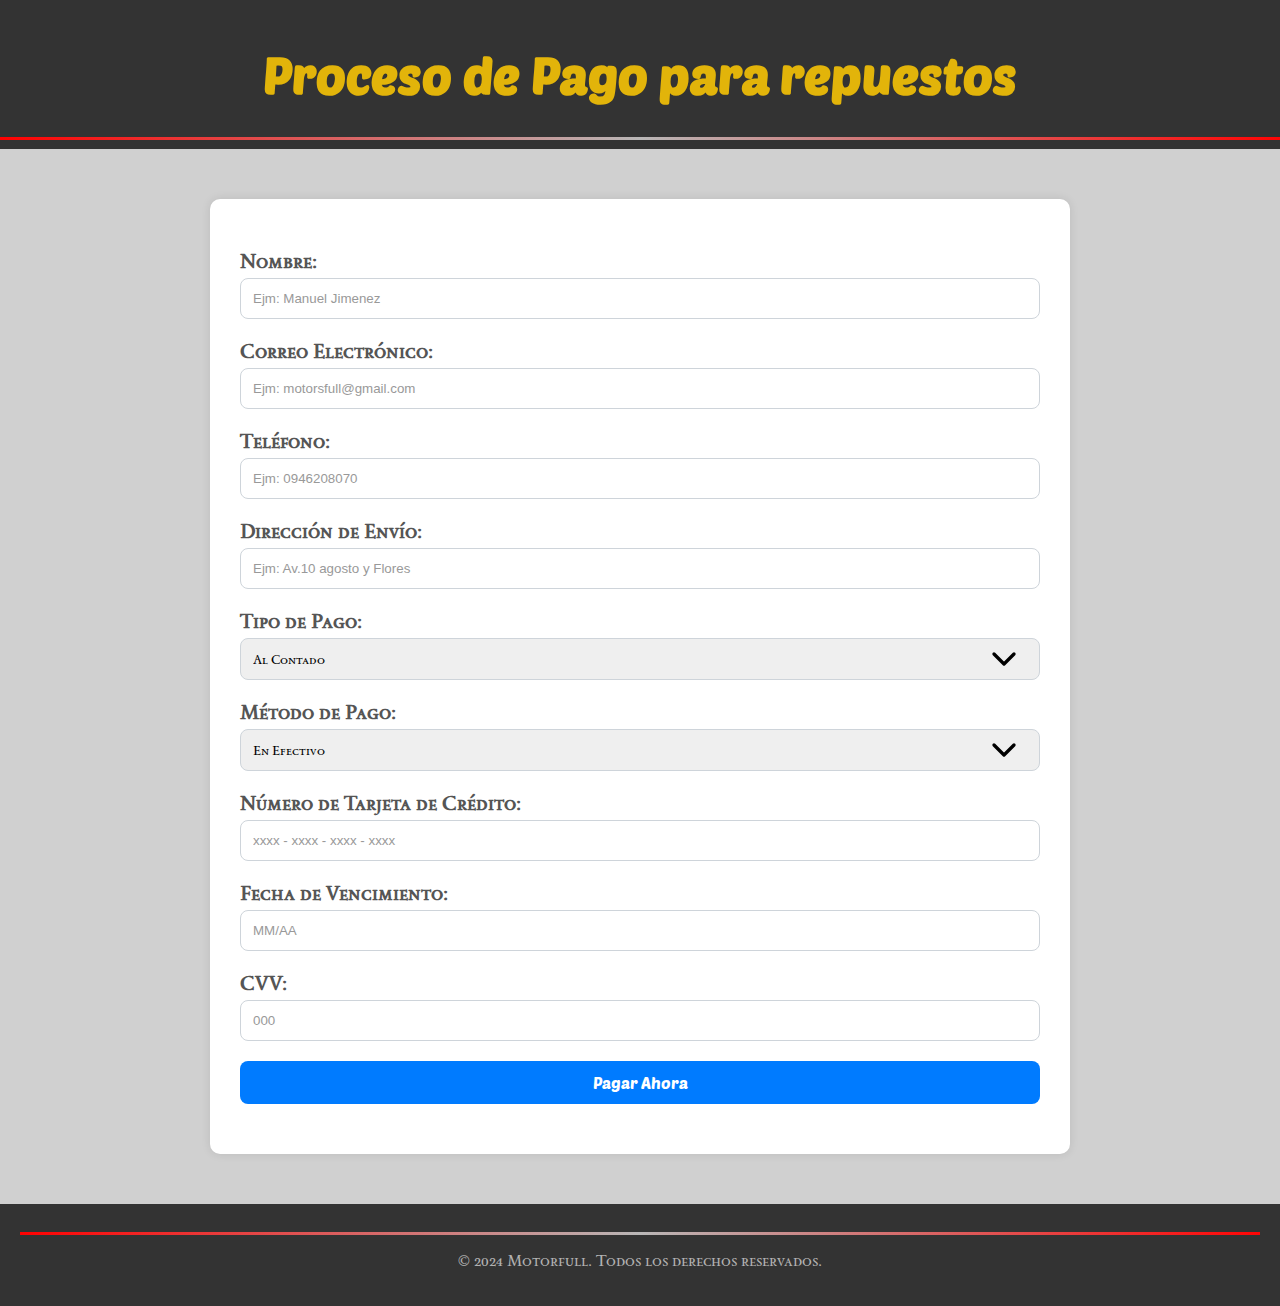
<file: 6.1_Comprarslrepuesto.html>
<!DOCTYPE html>
<html lang="es">

<head>
    <meta charset="UTF-8">
    <meta name="viewport" content="width=device-width, initial-scale=1.0">
    <link rel="icon" href="/Imagenes/7_iconos/procesopago.jpg" type="image/x-icon">
    <link rel="stylesheet" href="/estillos css/9(2.1-4.1-6.1)Compras.css">
    <title>Proceso de Pago</title>

</head>

<body>
    <header>
        <h1>Proceso de Pago para repuestos</h1>
        <hr>
    </header>
    <div class="container">        
        <form class="payment-form">
            <div class="form-group">
                <label for="nombre">Nombre:</label>
                <input type="text" id="nombre" name="nombre" required  size="30"
                placeholder="Ejm: Manuel Jimenez">
            </div>
            <div class="form-group">
                <label for="email">Correo Electrónico:</label>
                <input type="email" id="email" name="email" required size="25" placeholder="Ejm: motorsfull@gmail.com">
            </div>
            <div class="form-group">
                <label for="telefono">Teléfono:</label>
                <input type="tel" id="telefono" name="telefono" min="0" max="10" size="13" placeholder="Ejm: 0946208070">
            </div>
            <div class="form-group">
                <label for="direccion">Dirección de Envío:</label>
                <input type="text" id="direccion" name="direccion" placeholder="Ejm: Av.10 agosto y Flores">
            </div>
            <div class="form-group">
                <label for="tipo_pago">Tipo de Pago:</label>
                <select id="tipo_pago" name="tipo_pago">
                    <option value="contado">Al Contado</option>
                    <option value="credito">A Crédito</option>
                </select>
            </div>
            <div class="form-group">
                <label for="metodo_pago">Método de Pago:</label>
                <select id="metodo_pago" name="metodo_pago">
                    <option value="efectivo">En Efectivo</option>
                    <option value="tarjeta">Por Tarjeta de Crédito</option>
                </select>
            </div>
            <div class="form-group">
                <label for="tarjeta">Número de Tarjeta de Crédito:</label>
                <input type="text" id="tarjeta" name="tarjeta" placeholder="xxxx - xxxx - xxxx - xxxx ">
            </div>
            <div class="form-group">
                <label for="vencimiento">Fecha de Vencimiento:</label>
                <input type="text" id="vencimiento" name="vencimiento" placeholder="MM/AA">
            </div>
            <div class="form-group">
                <label for="cvv">CVV:</label>
                <input type="text" id="cvv" name="cvv" maxlength="3" placeholder="000">
            </div>
            <div class="form-group">
                <input type="submit" value="Pagar Ahora">
            </div>
        </form>
    </div>
    <footer>
        <hr>
        <p>© 2024 Motorfull. Todos los derechos reservados.</p>
       
    </footer>
</body>

</html>
</file>
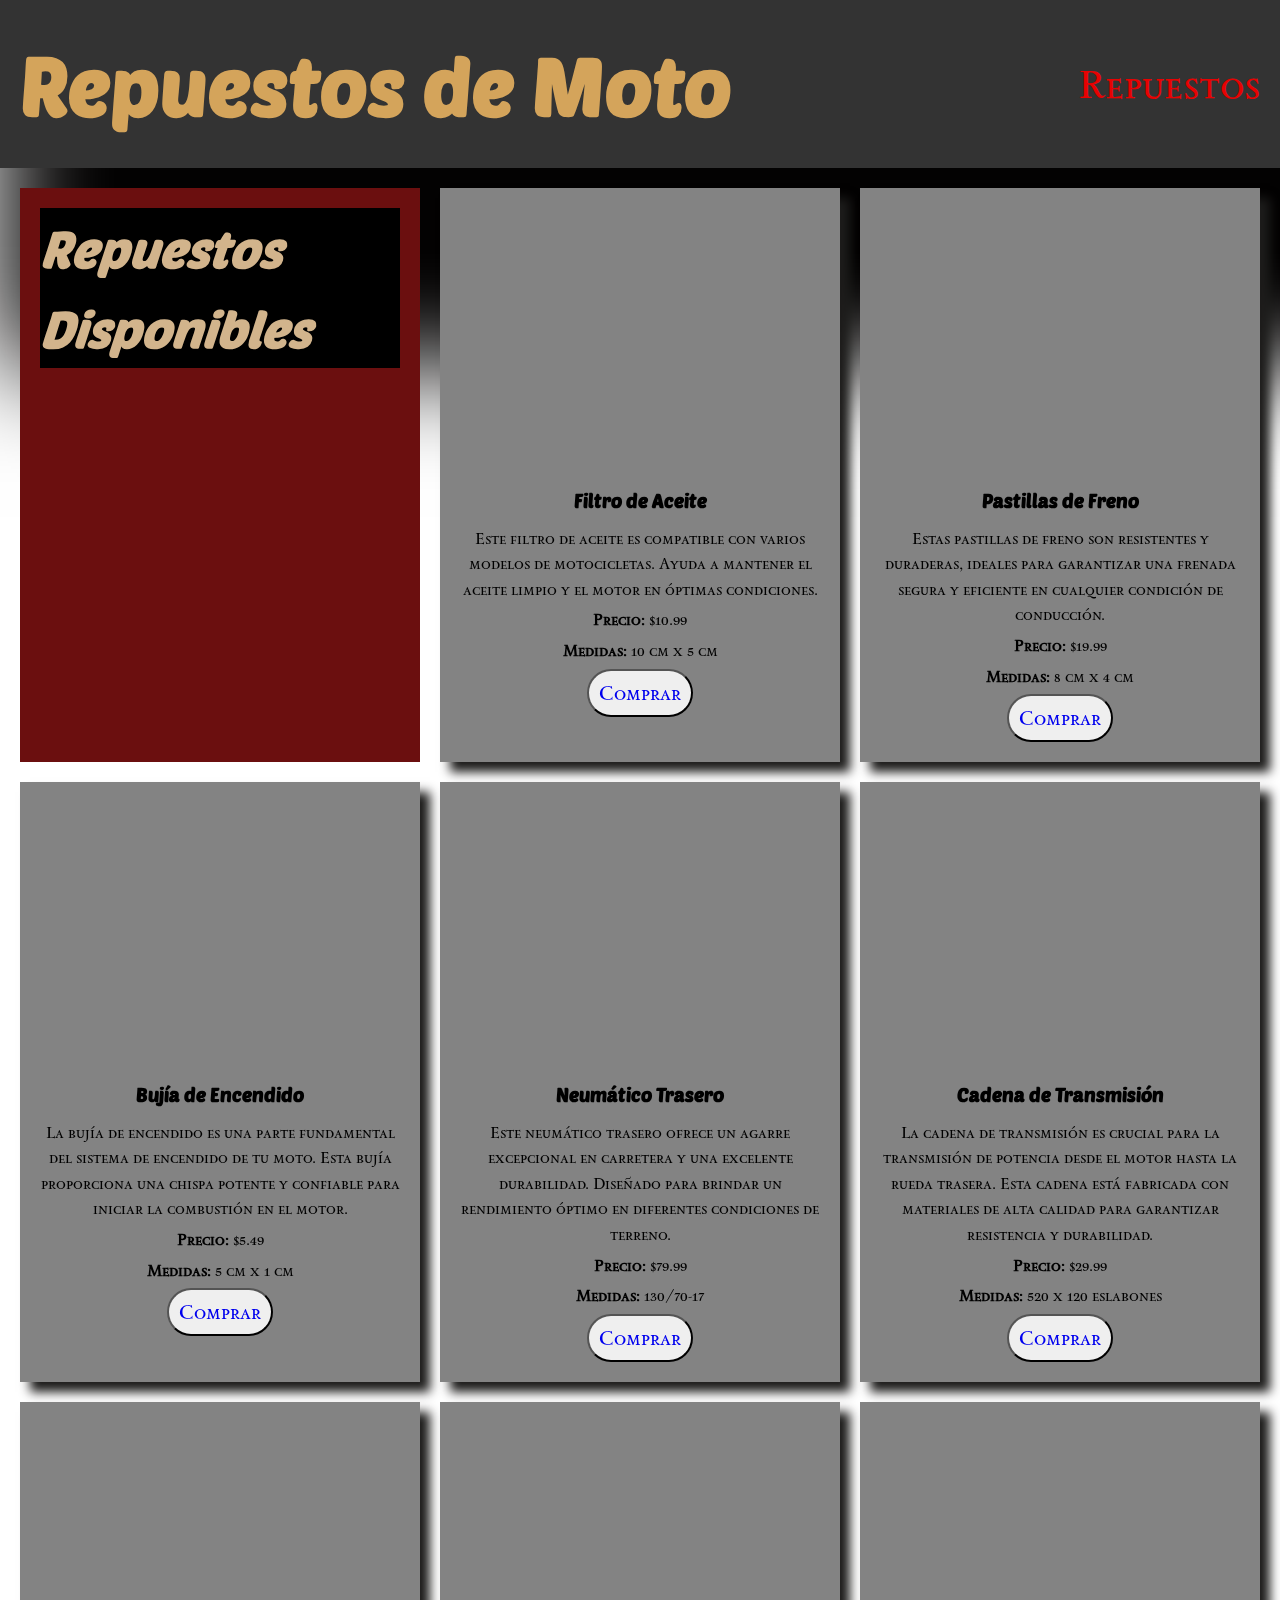
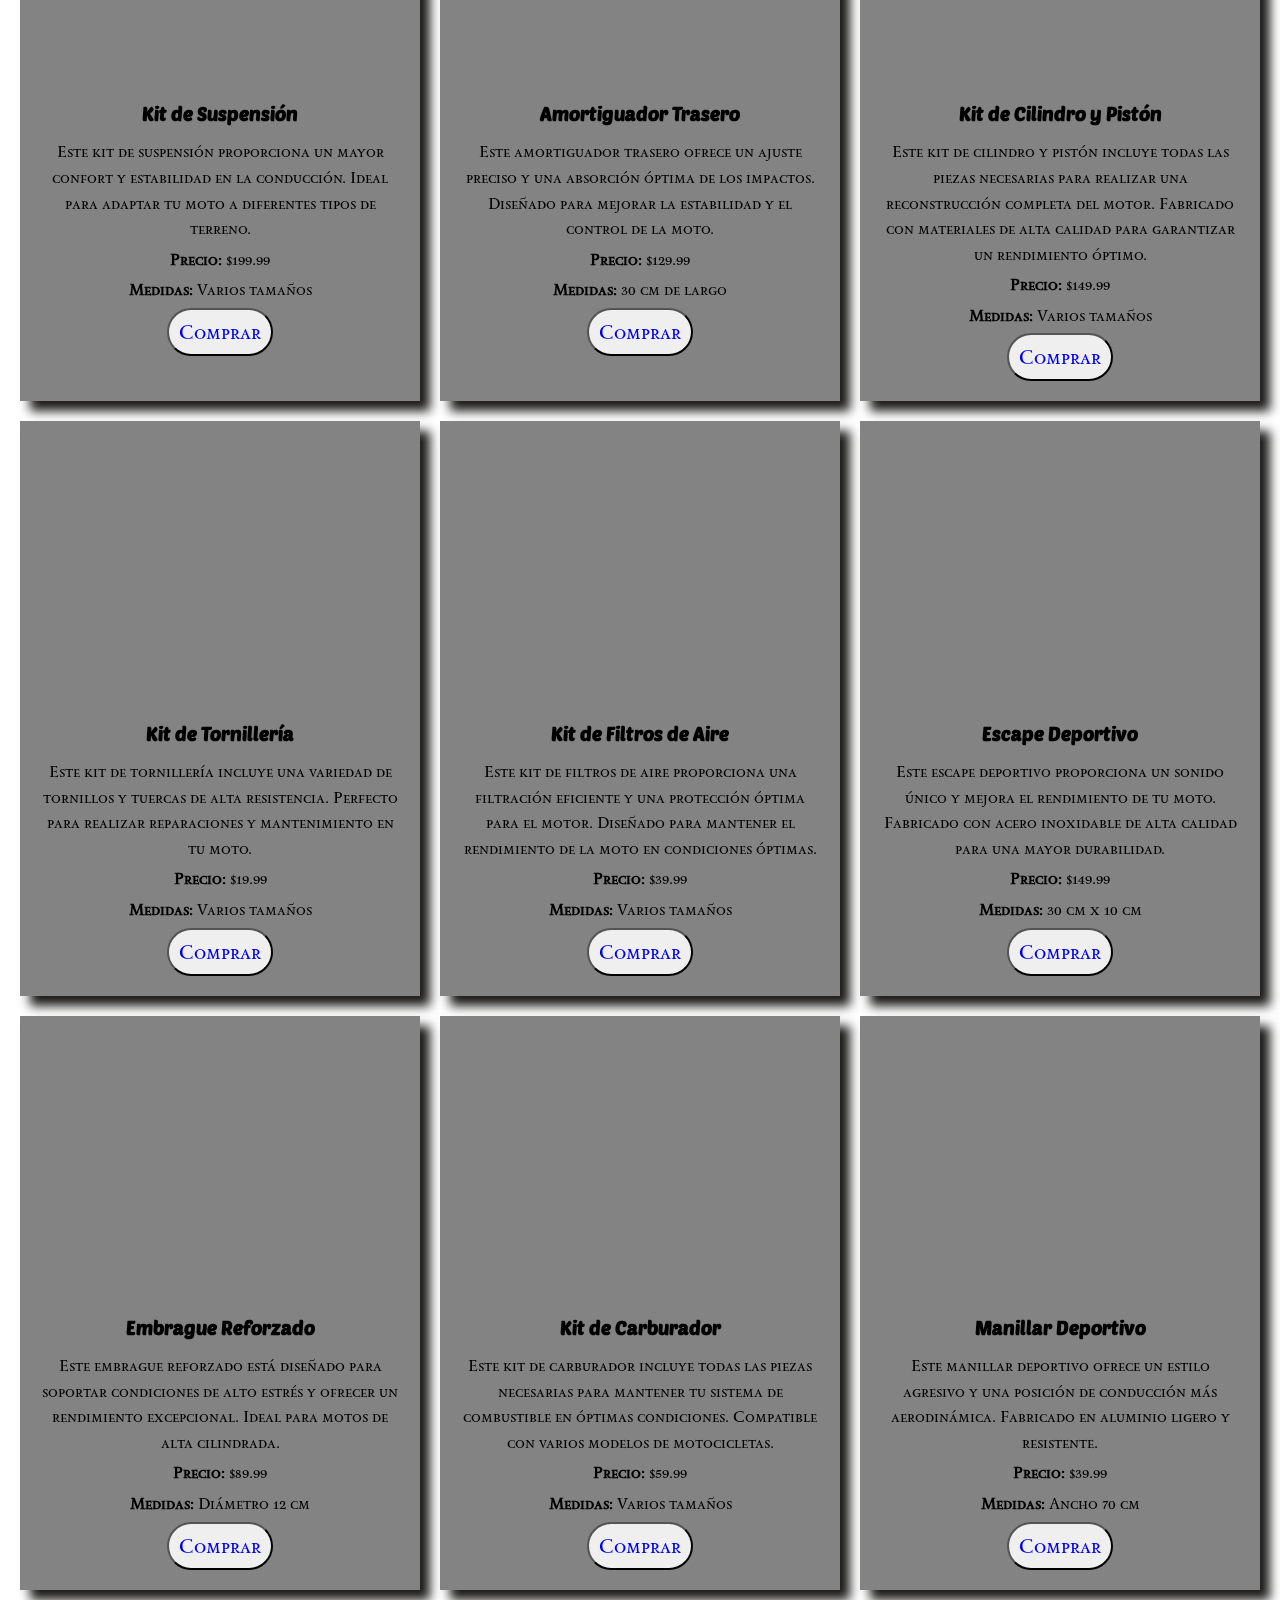
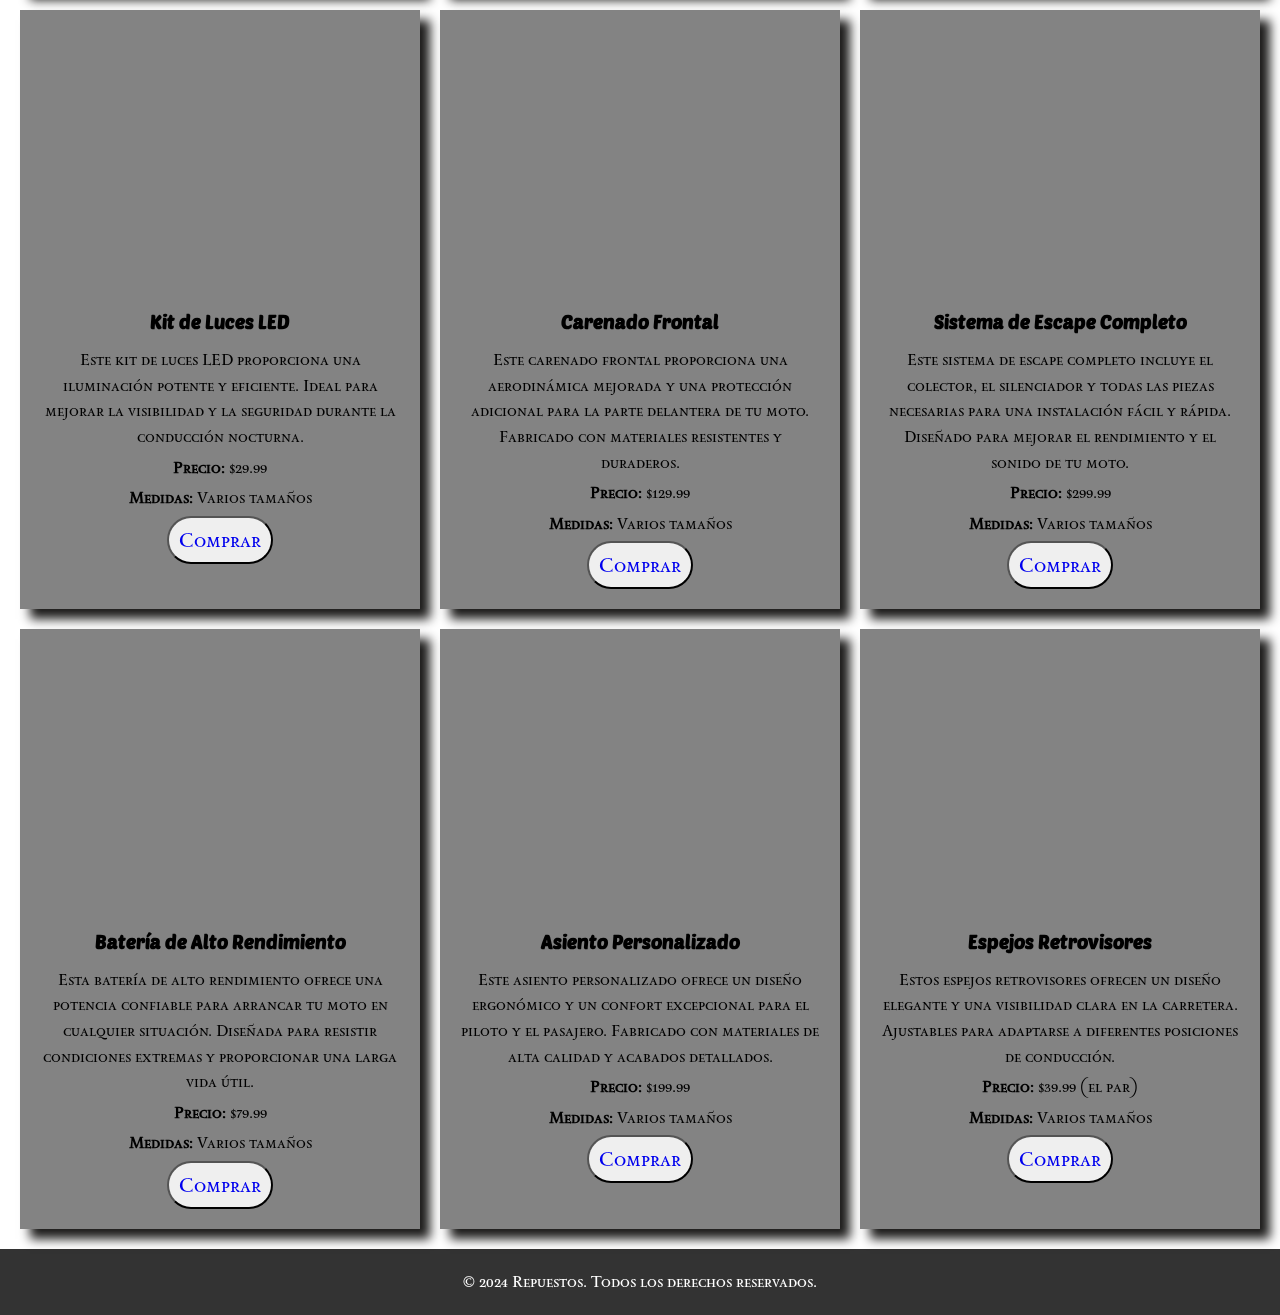
<file: 6_Repuesto.html>
<!DOCTYPE html>
<html lang="es">

<head>
    <meta charset="UTF-8">
    <meta name="viewport" content="width=device-width, initial-scale=1.0">
    <title>Repuestos de Moto</title>
    <link rel="icon" href="/Imagenes/7_iconos/repuestos demoto.jpg" type="image/x-icon">
    <link rel="stylesheet" href="/estillos css/6_repuestos.css">
</head>

<body>
    <header>
        <h1 class="h100">Repuestos de Moto</h1>
        <nav>
            <ul>
                <li><a href="#repuestos">Repuestos</a></li>

            </ul>
        </nav>
    </header>

    <main>
        <section id="repuestos">
            <div class="rep">
                <h2>Repuestos Disponibles</h2>
            </div>


            <article class="repuesto">
                <iframe src="https://drive.google.com/file/d/1YGJqWlQ-RnCcMfLYZIDyMH233HXRlErJ/preview" width="640"
                    height="480" allow="autoplay"></iframe>
                <h3>Filtro de Aceite</h3>
                <p>Este filtro de aceite es compatible con varios modelos de motocicletas. Ayuda a mantener el aceite
                    limpio y el motor en óptimas condiciones.</p>
                <p><b> Precio:</b> $10.99</p>
                <p><b> Medidas:</b> 10 cm x 5 cm</p>
                <section id="botmotos">
                    <form action="comprar_moto.php" method="post">

                        <button type="submit"><a href="/6.1_Comprarslrepuesto.html">Comprar</a></button>
                    </form>
                </section>
            </article>

            <article class="repuesto">
                <iframe src="https://drive.google.com/file/d/1cyCPZLNR50yhGOT3c9rJpTFdEKxbhjcM/preview" width="640"
                    height="480" allow="autoplay"></iframe>
                <h3>Pastillas de Freno</h3>
                <p>Estas pastillas de freno son resistentes y duraderas, ideales para garantizar una frenada segura y
                    eficiente en cualquier condición de conducción.</p>
                <p><b> Precio:</b> $19.99</p>
                <p><b> Medidas:</b> 8 cm x 4 cm</p>
                <section id="botmotos">
                    <form action="comprar_moto.php" method="post">

                        <button type="submit"><a href="/6.1_Comprarslrepuesto.html">Comprar</a></button>
                    </form>
                </section>
            </article>

            <article class="repuesto">
                <iframe src="https://drive.google.com/file/d/1WWkWK_dm1TAt8J8i71E9G92RtdgMg9WJ/preview" width="640"
                    height="480" allow="autoplay"></iframe>
                <h3>Bujía de Encendido</h3>
                <p>La bujía de encendido es una parte fundamental del sistema de encendido de tu moto. Esta bujía
                    proporciona una chispa potente y confiable para iniciar la combustión en el motor.</p>
                <p><b> Precio:</b> $5.49</p>
                <p><b> Medidas:</b> 5 cm x 1 cm</p>
                <section id="botmotos">
                    <form action="comprar_moto.php" method="post">

                        <button type="submit"><a href="/6.1_Comprarslrepuesto.html">Comprar</a></button>
                    </form>
                </section>
            </article>

            <article class="repuesto">
                <iframe src="https://drive.google.com/file/d/1XWz94CfCP2w6BfycybEFwg5VPYvVUyC_/preview" width="640"
                    height="480" allow="autoplay"></iframe>
                <h3>Neumático Trasero</h3>
                <p>Este neumático trasero ofrece un agarre excepcional en carretera y una excelente durabilidad.
                    Diseñado para brindar un rendimiento óptimo en diferentes condiciones de terreno.</p>
                <p><b> Precio:</b> $79.99</p>
                <p><b> Medidas:</b> 130/70-17</p>
                <section id="botmotos">
                    <form action="comprar_moto.php" method="post">

                        <button type="submit"><a href="/6.1_Comprarslrepuesto.html">Comprar</a></button>
                    </form>
                </section>
            </article>

            <article class="repuesto">
                <iframe src="https://drive.google.com/file/d/1wpo53sOZV0vnXOisW1de9Q1-MDF4oopv/preview" width="640"
                    height="480" allow="autoplay"></iframe>
                <h3>Cadena de Transmisión</h3>
                <p>La cadena de transmisión es crucial para la transmisión de potencia desde el motor hasta la rueda
                    trasera. Esta cadena está fabricada con materiales de alta calidad para garantizar resistencia y
                    durabilidad.</p>
                <p><b> Precio:</b> $29.99</p>
                <p><b> Medidas:</b> 520 x 120 eslabones</p>
                <section id="botmotos">
                    <form action="comprar_moto.php" method="post">

                        <button type="submit"><a href="/6.1_Comprarslrepuesto.html">Comprar</a></button>
                    </form>
                </section>
            </article>
            <article class="repuesto">
                <iframe src="https://drive.google.com/file/d/1x__Ux6ZmNgAKbHjRdys-1PrS0AMz9y10/preview" width="640"
                    height="480" allow="autoplay"></iframe>
                <h3>Kit de Suspensión</h3>
                <p>Este kit de suspensión proporciona un mayor confort y estabilidad en la conducción. Ideal para
                    adaptar tu moto a diferentes tipos de terreno.</p>
                <p><b> Precio:</b> $199.99</p>
                <p><b> Medidas:</b> Varios tamaños</p>
                <section id="botmotos">
                    <form action="comprar_moto.php" method="post">

                        <button type="submit"><a href="/6.1_Comprarslrepuesto.html">Comprar</a></button>
                    </form>
                </section>
            </article>

            <article class="repuesto">
                <iframe src="https://drive.google.com/file/d/1bSIK1NeYXDntgevhYYZZryMxCg722n3W/preview" width="640"
                    height="480" allow="autoplay"></iframe>
                <h3>Amortiguador Trasero</h3>
                <p>Este amortiguador trasero ofrece un ajuste preciso y una absorción óptima de los impactos. Diseñado
                    para mejorar la estabilidad y el control de la moto.</p>
                <p><b> Precio:</b> $129.99</p>
                <p><b> Medidas:</b> 30 cm de largo</p>
                <section id="botmotos">
                    <form action="comprar_moto.php" method="post">

                        <button type="submit"><a href="/6.1_Comprarslrepuesto.html">Comprar</a></button>
                    </form>
                </section>
            </article>

            <article class="repuesto">
                <iframe src="https://drive.google.com/file/d/1uZSx4OwZq1ZhYQ6o2p6cAVMUfkqg1YS4/preview" width="640"
                    height="480" allow="autoplay"></iframe>
                <h3>Kit de Cilindro y Pistón</h3>
                <p>Este kit de cilindro y pistón incluye todas las piezas necesarias para realizar una reconstrucción
                    completa del motor. Fabricado con materiales de alta calidad para garantizar un rendimiento óptimo.
                </p>
                <p><b> Precio:</b> $149.99</p>
                <p><b> Medidas:</b> Varios tamaños</p>
                <section id="botmotos">
                    <form action="comprar_moto.php" method="post">

                        <button type="submit"><a href="/6.1_Comprarslrepuesto.html">Comprar</a></button>
                    </form>
                </section>
            </article>

            <article class="repuesto">
                <iframe src="https://drive.google.com/file/d/16ZENsnEG6FH7w_PUBK1sy3KlONeVKXy_/preview" width="640"
                    height="480" allow="autoplay"></iframe>
                <h3>Kit de Tornillería</h3>
                <p>Este kit de tornillería incluye una variedad de tornillos y tuercas de alta resistencia. Perfecto
                    para realizar reparaciones y mantenimiento en tu moto.</p>
                <p><b> Precio:</b> $19.99</p>
                <p><b> Medidas:</b> Varios tamaños</p>
                <section id="botmotos">
                    <form action="comprar_moto.php" method="post">

                        <button type="submit"><a href="/6.1_Comprarslrepuesto.html">Comprar</a></button>
                    </form>
                </section>
            </article>

            <article class="repuesto">
                <iframe src="https://drive.google.com/file/d/10XPUgRz9q4S7hjh0n3crv1QgldDJQtVW/preview" width="640"
                    height="480" allow="autoplay"></iframe>
                <h3>Kit de Filtros de Aire</h3>
                <p>Este kit de filtros de aire proporciona una filtración eficiente y una protección óptima para el
                    motor. Diseñado para mantener el rendimiento de la moto en condiciones óptimas.</p>
                <p><b> Precio:</b> $39.99</p>
                <p><b> Medidas:</b> Varios tamaños</p>
                <section id="botmotos">
                    <form action="comprar_moto.php" method="post">

                        <button type="submit"><a href="/6.1_Comprarslrepuesto.html">Comprar</a></button>
                    </form>
                </section>
            </article>
            <article class="repuesto">
                <iframe src="https://drive.google.com/file/d/1zLcqxbwXk_71KmFpXytQwMnMBkTIBFTu/preview" width="640"
                    height="480" allow="autoplay"></iframe>
                <h3>Escape Deportivo</h3>
                <p>Este escape deportivo proporciona un sonido único y mejora el rendimiento de tu moto. Fabricado con
                    acero inoxidable de alta calidad para una mayor durabilidad.</p>
                <p><b> Precio:</b> $149.99</p>
                <p><b> Medidas:</b> 30 cm x 10 cm</p>
                <section id="botmotos">
                    <form action="comprar_moto.php" method="post">

                        <button type="submit"><a href="/6.1_Comprarslrepuesto.html">Comprar</a></button>
                    </form>
                </section>
            </article>

            <article class="repuesto">
                <iframe src="https://drive.google.com/file/d/1XZ6nz9a3npsYjamjXM7TOW0VCuRf3rjf/preview" width="640"
                    height="480" allow="autoplay"></iframe>
                <h3>Embrague Reforzado</h3>
                <p>Este embrague reforzado está diseñado para soportar condiciones de alto estrés y ofrecer un
                    rendimiento excepcional. Ideal para motos de alta cilindrada.</p>
                <p><b> Precio:</b> $89.99</p>
                <p><b> Medidas:</b> Diámetro 12 cm</p>
                <section id="botmotos">
                    <form action="comprar_moto.php" method="post">

                        <button type="submit"><a href="/6.1_Comprarslrepuesto.html">Comprar</a></button>
                    </form>
                </section>
            </article>

            <article class="repuesto">
                <iframe src="https://drive.google.com/file/d/1LM1EQYcBzrHUEQ6c7avcZztBFOIiyEvB/preview" width="640"
                    height="480" allow="autoplay"></iframe>
                <h3>Kit de Carburador</h3>
                <p>Este kit de carburador incluye todas las piezas necesarias para mantener tu sistema de combustible en
                    óptimas condiciones. Compatible con varios modelos de motocicletas.</p>
                <p><b> Precio:</b> $59.99</p>
                <p><b> Medidas:</b> Varios tamaños</p>
                <section id="botmotos">
                    <form action="comprar_moto.php" method="post">

                        <button type="submit"><a href="/6.1_Comprarslrepuesto.html">Comprar</a></button>
                    </form>
                </section>
            </article>

            <article class="repuesto">
                <iframe src="https://drive.google.com/file/d/1zNDKh1K6wvmXKk8n_WkhFOB1UHUGMPbT/preview" width="640"
                    height="480" allow="autoplay"></iframe>
                <h3>Manillar Deportivo</h3>
                <p>Este manillar deportivo ofrece un estilo agresivo y una posición de conducción más aerodinámica.
                    Fabricado en aluminio ligero y resistente.</p>
                <p><b> Precio:</b> $39.99</p>
                <p><b> Medidas:</b> Ancho 70 cm</p>
                <section id="botmotos">
                    <form action="comprar_moto.php" method="post">

                        <button type="submit"><a href="/6.1_Comprarslrepuesto.html">Comprar</a></button>
                    </form>
                </section>
            </article>

            <article class="repuesto">
                <iframe src="https://drive.google.com/file/d/1x2ApAfbLXg5H9GsLeDbxhsOCwLiiMTPC/preview" width="640"
                    height="480" allow="autoplay"></iframe>
                <h3>Kit de Luces LED</h3>
                <p>Este kit de luces LED proporciona una iluminación potente y eficiente. Ideal para mejorar la
                    visibilidad y la seguridad durante la conducción nocturna.</p>
                <p><b> Precio:</b> $29.99</p>
                <p><b> Medidas:</b> Varios tamaños</p>
                <section id="botmotos">
                    <form action="comprar_moto.php" method="post">

                        <button type="submit"><a href="/6.1_Comprarslrepuesto.html">Comprar</a></button>
                    </form>
                </section>
            </article>
            <article class="repuesto">
                <iframe src="https://drive.google.com/file/d/1EARNcOJSM1qG1--vaCldl8XtpJJrC7HQ/preview" width="640"
                    height="480" allow="autoplay"></iframe>
                <h3>Carenado Frontal</h3>
                <p>Este carenado frontal proporciona una aerodinámica mejorada y una protección adicional para la parte
                    delantera de tu moto. Fabricado con materiales resistentes y duraderos.</p>
                <p><b> Precio:</b> $129.99</p>
                <p><b> Medidas:</b> Varios tamaños</p>
                <section id="botmotos">
                    <form action="comprar_moto.php" method="post">

                        <button type="submit"><a href="/6.1_Comprarslrepuesto.html">Comprar</a></button>
                    </form>
                </section>
            </article>

            <article class="repuesto">
                <iframe src="https://drive.google.com/file/d/1oo6JVtKLPOiSc2MTV5EzWlPotjymuByH/preview" width="640"
                    height="480" allow="autoplay"></iframe>
                <h3>Sistema de Escape Completo</h3>
                <p>Este sistema de escape completo incluye el colector, el silenciador y todas las piezas necesarias
                    para una instalación fácil y rápida. Diseñado para mejorar el rendimiento y el sonido de tu moto.
                </p>
                <p><b> Precio:</b> $299.99</p>
                <p><b> Medidas:</b> Varios tamaños</p>
                <section id="botmotos">
                    <form action="comprar_moto.php" method="post">

                        <button type="submit"><a href="/6.1_Comprarslrepuesto.html">Comprar</a></button>
                    </form>
                </section>
            </article>

            <article class="repuesto">
                <iframe src="https://drive.google.com/file/d/1eruEZVpVsqLaRbXWQdSntwP9Q__UqZVh/preview" width="640"
                    height="480" allow="autoplay"></iframe>
                <h3>Batería de Alto Rendimiento</h3>
                <p>Esta batería de alto rendimiento ofrece una potencia confiable para arrancar tu moto en cualquier
                    situación. Diseñada para resistir condiciones extremas y proporcionar una larga vida útil.</p>
                <p><b> Precio:</b> $79.99</p>
                <p><b> Medidas:</b> Varios tamaños</p>
                <section id="botmotos">
                    <form action="comprar_moto.php" method="post">

                        <button type="submit"><a href="/6.1_Comprarslrepuesto.html">Comprar</a></button>
                    </form>
                </section>
            </article>

            <article class="repuesto">
                <iframe src="https://drive.google.com/file/d/1SyVZuLu0WpoOIagPUF32ltggpi3FgL4x/preview" width="640"
                    height="480" allow="autoplay"></iframe>
                <h3>Asiento Personalizado</h3>
                <p>Este asiento personalizado ofrece un diseño ergonómico y un confort excepcional para el piloto y el
                    pasajero. Fabricado con materiales de alta calidad y acabados detallados.</p>
                <p><b> Precio:</b> $199.99</p>
                <p><b> Medidas:</b> Varios tamaños</p>
                <section id="botmotos">
                    <form action="comprar_moto.php" method="post">

                        <button type="submit"><a href="/6.1_Comprarslrepuesto.html">Comprar</a></button>
                    </form>
                </section>
            </article>

            <article class="repuesto">
                <iframe src="https://drive.google.com/file/d/14G1ZTZNr-7HGTb61Vx_PeWWb3BUw0Etd/preview" width="640"
                    height="480" allow="autoplay"></iframe>
                <h3>Espejos Retrovisores</h3>
                <p>Estos espejos retrovisores ofrecen un diseño elegante y una visibilidad clara en la carretera.
                    Ajustables para adaptarse a diferentes posiciones de conducción.</p>
                <p><b> Precio:</b> $39.99 (el par)</p>
                <p><b>Medidas:</b> Varios tamaños</p>
                <section id="botmotos">
                    <form action="comprar_moto.php" method="post">

                        <button type="submit"><a href="/6.1_Comprarslrepuesto.html">Comprar</a></button>
                    </form>
                </section>
            </article>

        </section>
    </main>

    <footer>
        <p>© 2024 Repuestos. Todos los derechos reservados.</p>
    </footer>
</body>

</html>
</file>
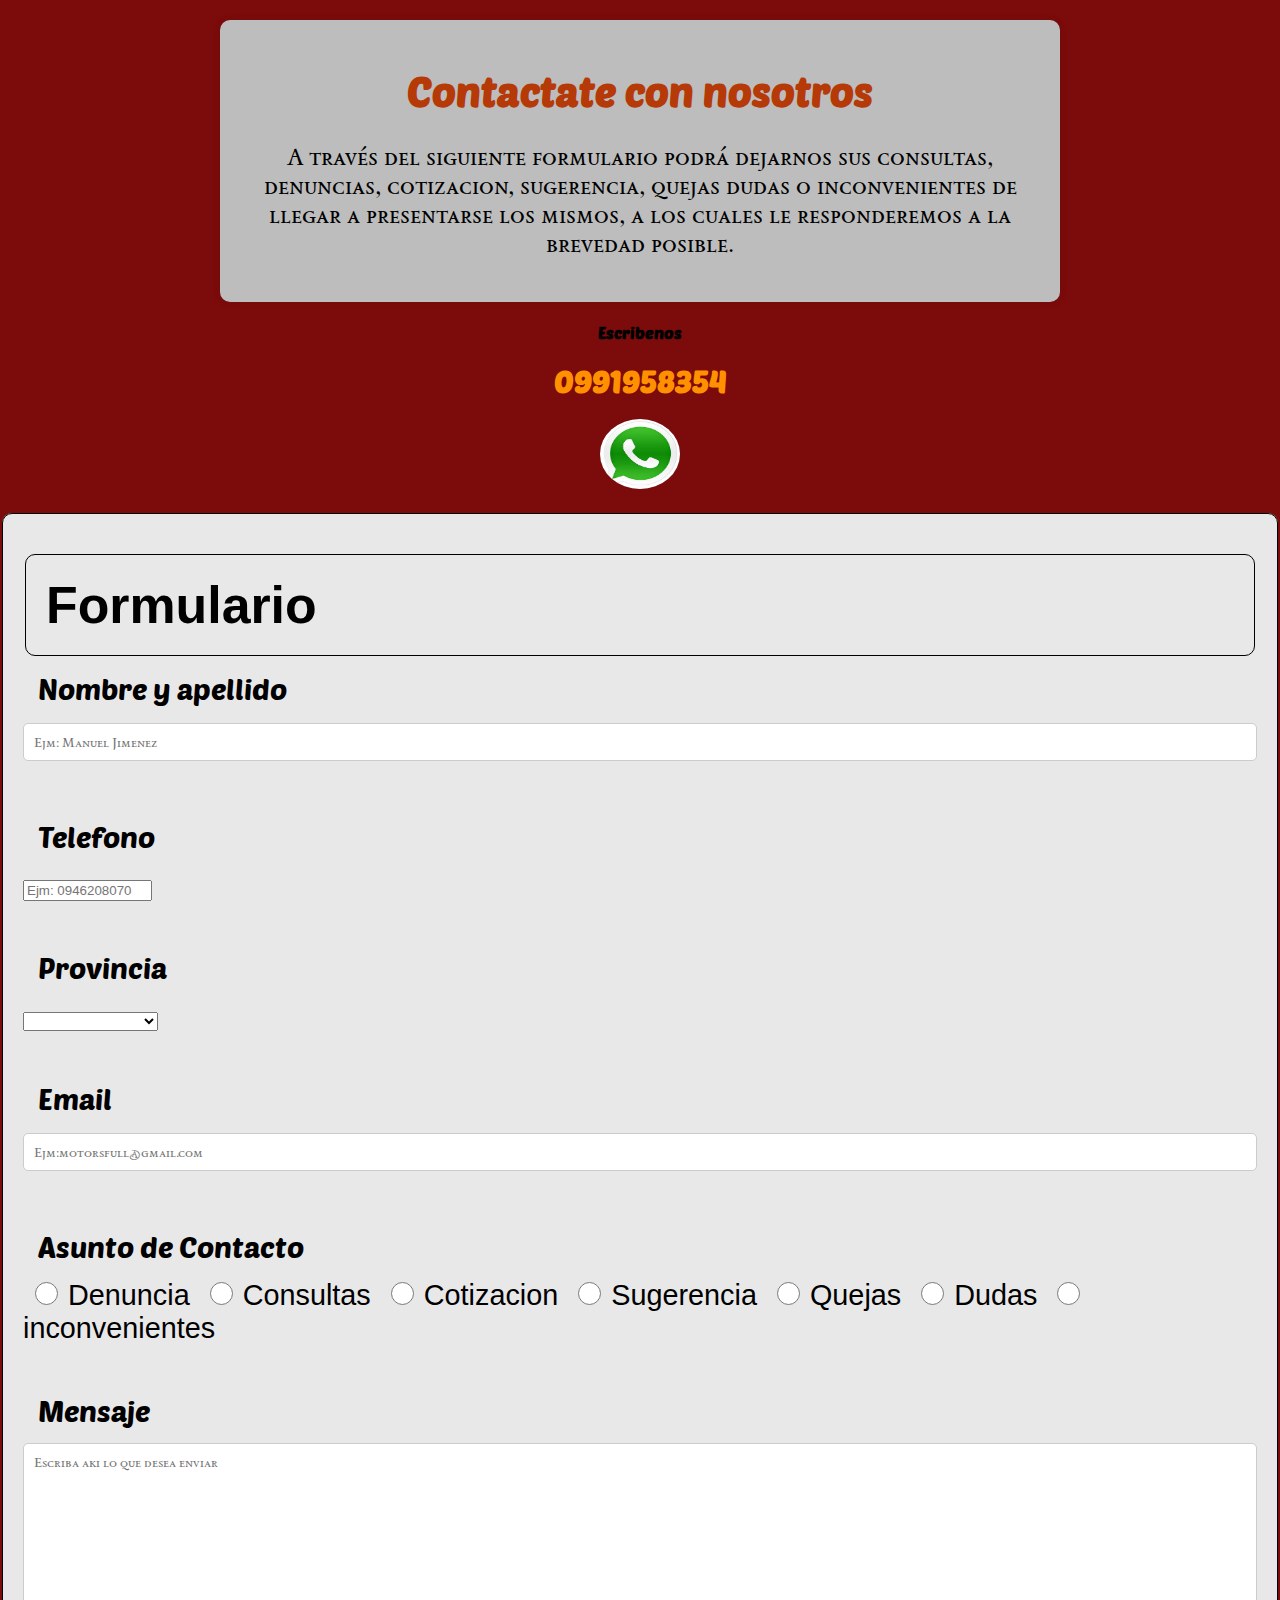
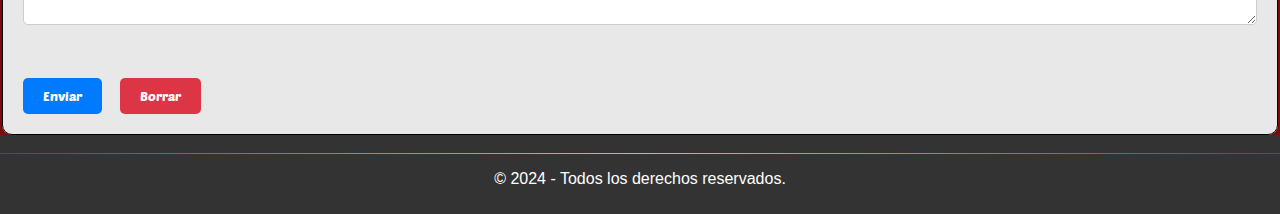
<file: 7_Contactanos.html>
<!DOCTYPE html>
<html lang="es">

<head>
    <meta charset="UTF-8">
    <meta name="viewport" content="width=device-width, initial-scale=1.0">
    <title>Contactanos</title>
    <link rel="icon" href="/Imagenes/7_iconos/contactenos palabraimagen.png" type="image/x-icon">
    <link rel="stylesheet" href="/estillos css/7_contactano.css">
</head>

<body>
    <div class="cont">
        <h1 class="h11">Contactate con nosotros</h1>
        <p>A través del siguiente formulario podrá dejarnos sus consultas, denuncias, cotizacion, sugerencia, quejas
            dudas o inconvenientes de llegar a presentarse los mismos, a los cuales le responderemos a la brevedad
            posible.</p>
    </div>
    <div>
        <h4 class="h4">Escribenos </h4>
        <h1 class="h12">0991958354</h1>
        <div class="whassapp">
            <a href="https://wa.me/593991958354">
            <img src="/Imagenes/7_iconos/logo whassapp (1).png" alt=""> </a>
        </div>
    </div>

    <fieldset>
        <fieldset>
            <b>Formulario</b>
        </fieldset>

        <form name="Contactanos">
            <label for="txtNombreyapellido"> Nombre y apellido</label>
            <input type="text" name="Nombreyapellido " id="txtNombreyapellido" size="30"
                placeholder="Ejm: Manuel Jimenez" class="manu">
            <br> <br>
            <label for="teltlfno">Telefono</label>
            <input type="tel" name="telefono" id="teltlfno" min="0" max="10" size="13" placeholder="Ejm: 0946208070"
                class="num">
            <br><br>
            <label for="slecprovincia">Provincia</label>
            <select name="Provincia" id="slecprovincia">
                <option value=""></option>
                <option value="Esmeralda">Esmeralda</option>
                <option value="Manabi">Manabi</option>
                <option value="Santa Elena">Santa Elena</option>
                <option value="Los Rios">Los Rios</option>
                <option value="Guayas">Guayas</option>
                <option value="Santo Domingo">Santo Domingo</option>
                <option value="El Oro">El Oro</option>
                <option value="Azuay">Azuay</option>
                <option value="Bolivar">Bolivar</option>
                <option value="Cañar">Cañar</option>
                <option value="Cotopaxi">Cotopaxi</option>
                <option value="Chimborazo">Chimborazo</option>
                <option value="Imbabura">Imbabura</option>
                <option value="Loja">Loja</option>
                <option value="Pichcincha">Pichcincha</option>
                <option value="Thungurahua">Thungurahua</option>
                <option value="Morona Snatiago">Morona Santiago</option>
                <option value="Napo">Napo</option>
                <option value="Orellana">Orellana</option>
                <option value="Sucumbios">Sucumbios</option>
                <option value="Zamora Chimchipe">Zamora Chimchipe</option>
                <option value="Pastaza">Pastaza</option>
            </select>
            <br><br>
            <label for="Elmail">Email</label>
            <input type="email" name="Lemail" id="Elmail" size="25" placeholder="Ejm:motorsfull@gmail.com" class="ema">
            <br><br>
            <label for="txtasunto">Asunto de Contacto</label>
            <input type="radio" name="Asunto" id="txtasunto" placeholder="" class="Asuntora">Denuncia
            <input type="radio" name="Asunto" id="rdoconsu" placeholder="" class="Asuntora">Consultas
            <input type="radio" name="Asunto" id="rdoconti" placeholder="" class="Asuntora">Cotizacion
            <input type="radio" name="Asunto" id="rdosugere" placeholder="" class="Asuntora">Sugerencia
            <input type="radio" name="Asunto" id="rdoqueja" placeholder="" class="Asuntora">Quejas
            <input type="radio" name="Asunto" id="rdoduda" placeholder="" class="Asuntora">Dudas
            <input type="radio" name="Asunto" id="rdoincon" placeholder="" class="Asuntora">inconvenientes
            <br><br>
            <label for="">Mensaje</label>
            <textarea name="texto" id="textogrande" cols="100" rows="10" placeholder="Escriba aki lo que desea enviar"
                class="textarea"></textarea>
            <br><br>
            <input type="submit" value="Enviar">
            <input type="reset" value="Borrar">
    </fieldset>
    </form>
    <footer>
        <hr>
        <p>© 2024 - Todos los derechos reservados.</p>
    </footer>
</body>

</html>
</file>
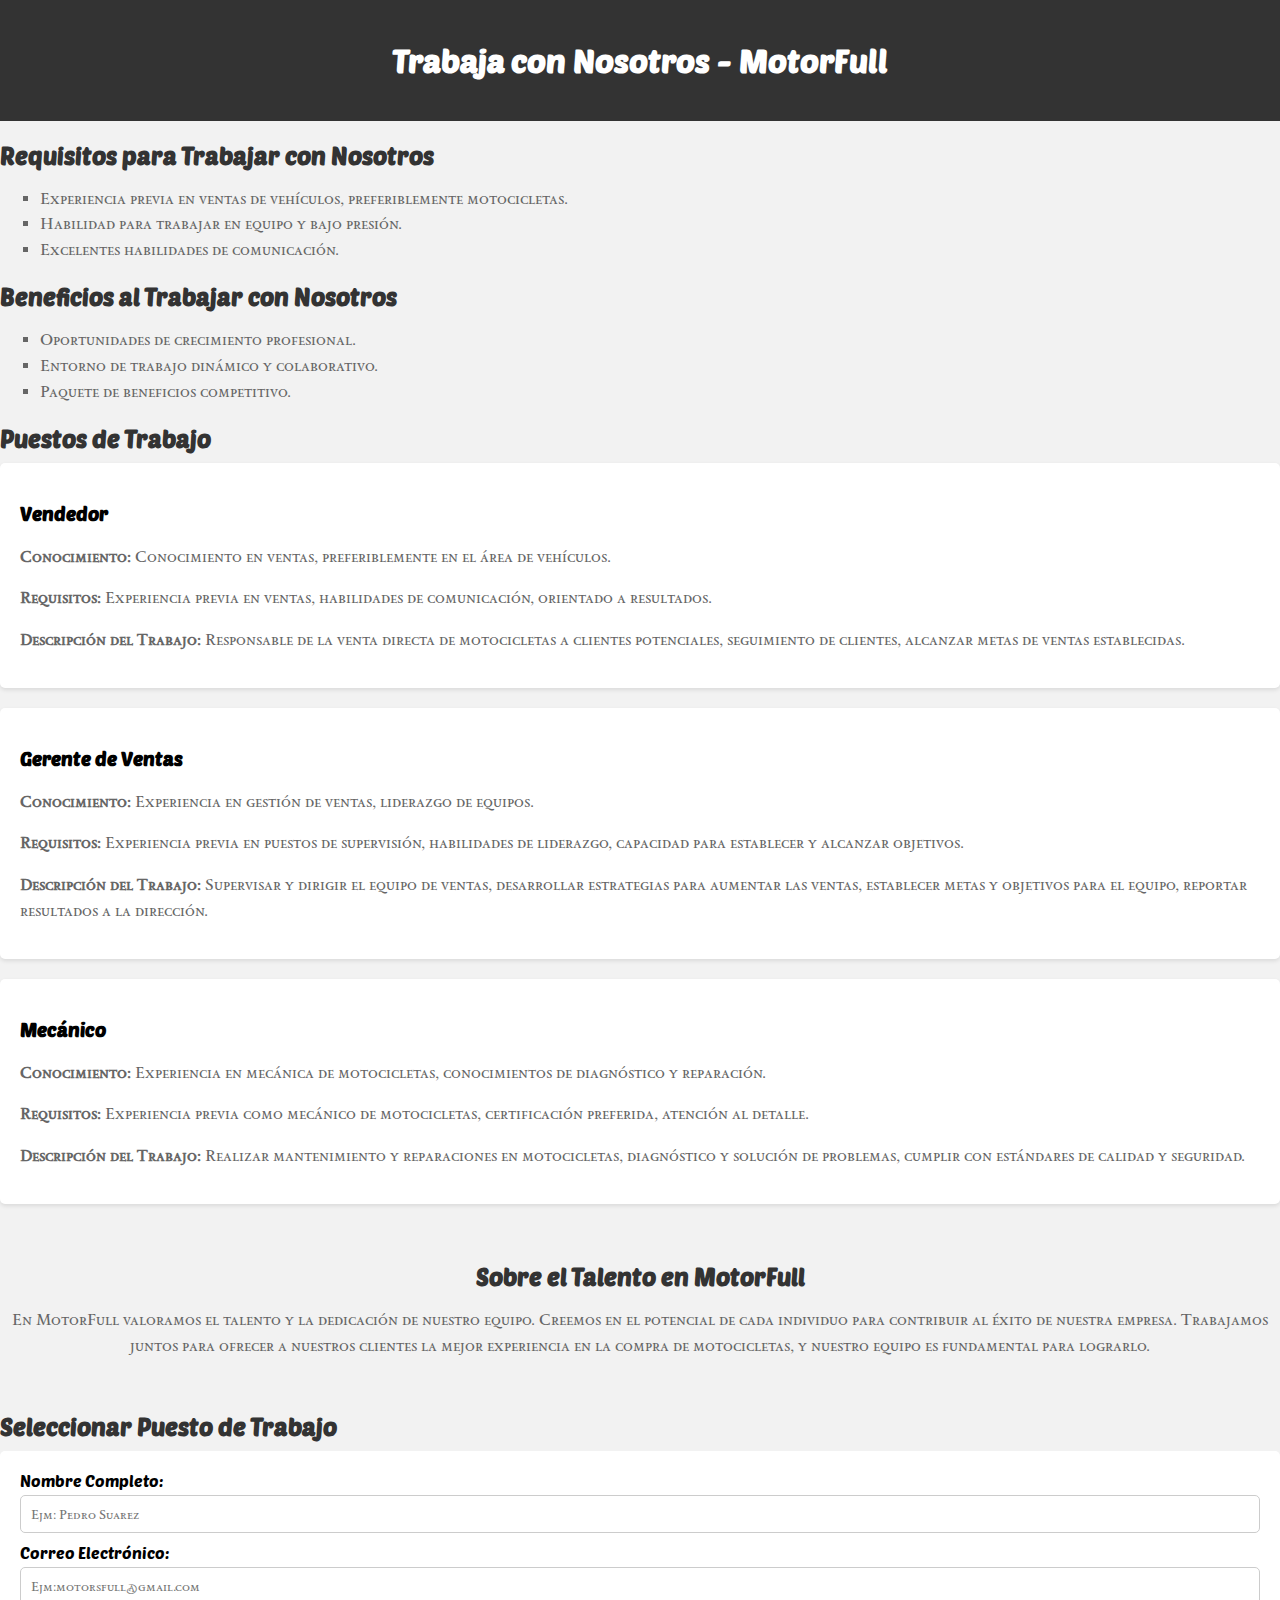
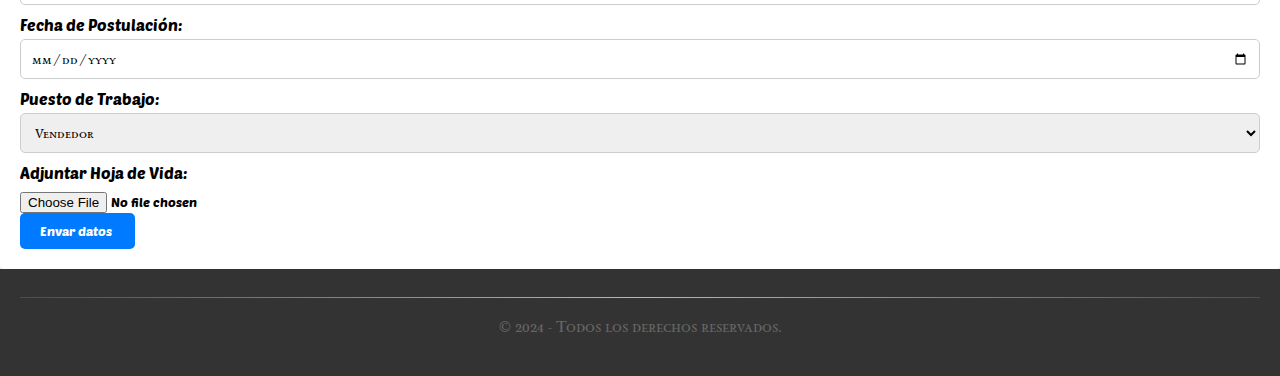
<file: 8_Trabajaconnostros.html>
<!DOCTYPE html>
<html lang="es">

<head>
    <meta charset="UTF-8">
    <meta name="viewport" content="width=device-width, initial-scale=1.0">
    <title>Trabaja con Nosotros - MotorFull</title>
    <link rel="icon" href="/Imagenes/7_iconos/trabaja con nosotros.jpg" type="image/x-icon">
    <link rel="stylesheet" href="/estillos css/8_trabajaconnosotro.css">
</head>

<body>
    <header>
        <h1>Trabaja con Nosotros - MotorFull</h1>
    </header>

    <nav>

    </nav>

    <section>
        <h2>Requisitos para Trabajar con Nosotros</h2>
        <ul type="square">
            <li>Experiencia previa en ventas de vehículos, preferiblemente motocicletas.</li>
            <li>Habilidad para trabajar en equipo y bajo presión.</li>
            <li>Excelentes habilidades de comunicación.</li>

        </ul>
    </section>

    <section>
        <h2>Beneficios al Trabajar con Nosotros</h2>
        <ul type="square">
            <li>Oportunidades de crecimiento profesional.</li>
            <li>Entorno de trabajo dinámico y colaborativo.</li>
            <li>Paquete de beneficios competitivo.</li>

        </ul>
    </section>

    <section>
        <h2>Puestos de Trabajo</h2>
        <div class="puesto">
            <h3>Vendedor</h3>
            <p><strong>Conocimiento:</strong> Conocimiento en ventas, preferiblemente en el área de vehículos.</p>
            <p><strong>Requisitos:</strong> Experiencia previa en ventas, habilidades de comunicación, orientado a
                resultados.</p>
            <p><strong>Descripción del Trabajo:</strong> Responsable de la venta directa de motocicletas a clientes
                potenciales, seguimiento de clientes, alcanzar metas de ventas establecidas.</p>
        </div>

        <div class="puesto">
            <h3>Gerente de Ventas</h3>
            <p><strong>Conocimiento:</strong> Experiencia en gestión de ventas, liderazgo de equipos.</p>
            <p><strong>Requisitos:</strong> Experiencia previa en puestos de supervisión, habilidades de liderazgo,
                capacidad para establecer y alcanzar objetivos.</p>
            <p><strong>Descripción del Trabajo:</strong> Supervisar y dirigir el equipo de ventas, desarrollar
                estrategias para aumentar las ventas, establecer metas y objetivos para el equipo, reportar resultados a
                la dirección.</p>
        </div>

        <div class="puesto">
            <h3>Mecánico</h3>
            <p><strong>Conocimiento:</strong> Experiencia en mecánica de motocicletas, conocimientos de diagnóstico y
                reparación.</p>
            <p><strong>Requisitos:</strong> Experiencia previa como mecánico de motocicletas, certificación preferida,
                atención al detalle.</p>
            <p><strong>Descripción del Trabajo:</strong> Realizar mantenimiento y reparaciones en motocicletas,
                diagnóstico y solución de problemas, cumplir con estándares de calidad y seguridad.</p>
        </div>
    </section>
    <br>
    
    <section class="tale">
        
        <h2>Sobre el Talento en MotorFull</h2>
        <p>En MotorFull valoramos el talento y la dedicación de nuestro equipo. Creemos en el potencial de cada
            individuo para contribuir al éxito de nuestra empresa. Trabajamos juntos para ofrecer a nuestros clientes la
            mejor experiencia en la compra de motocicletas, y nuestro equipo es fundamental para lograrlo.</p>
    </section>

    <section>
        <br>
        <h2>Seleccionar Puesto de Trabajo</h2>
        <form action="procesar_formulario.php" method="post">
            <label for="nombre">Nombre Completo:</label>
            <input type="text" id="nombre" name="nombre" required placeholder="Ejm: Pedro Suarez" class="nom">
            <br>
            <label for="email">Correo Electrónico:</label>
            <input type="email" id="email" name="email" required placeholder="Ejm:motorsfull@gmail.com" class="ema"
            <br>
            <label for="fecha_postulacion">Fecha de Postulación:</label>
            <input type="date" id="fecha_postulacion" name="fecha_postulacion" required>
            <br>
            <label for="puesto">Puesto de Trabajo:</label>
            <select name="puesto" id="puesto">
                <option value="vendedor">Vendedor</option>
                <option value="gerente_ventas">Gerente de Ventas</option>
                <option value="mecanico">Mecánico</option>

            </select>
            <br>
            <label for="hoja_vida">Adjuntar Hoja de Vida:</label>
            <input type="file" id="hoja_vida" name="hoja_vida" accept=".pdf,.doc,.docx" class="ar">
            <br>
            <input type="submit" value="Envar datos ">
        </form>
    </section>


    <footer>
        <hr>
        <p>&copy; 2024 - Todos los derechos reservados.</p>
    </footer>
</body>

</html>
</file>
<file: estillos css/9(2.1-4.1-6.1)Compras.css>
@import url('https://fonts.googleapis.com/css2?family=Jersey+25+Charted&display=swap');
@import url('https://fonts.googleapis.com/css2?family=Poetsen+One&family=Sedan+SC&display=swap');/* Estilos Generales */
body {
    font-family: 'Roboto', sans-serif;
    margin: 0;
    padding: 0;
    background-color: #d0d0d0;
}
header{
    background-color: #333;
    margin-top: auto;
    padding-top: 10px;
    padding-bottom: 1px;
}
.container {
    max-width: 800px;
    margin: 50px auto;
    background-color: #fff;
    padding: 30px;
    border-radius: 10px;
    box-shadow: 0px 0px 10px rgba(0, 0, 0, 0.1);
   
}

h1 {
    text-align: center;
    font-size: 50px;
    color: #e2b40a;
    font-family: "Poetsen One", sans-serif; peso de fuente: 400; estilo de fuente: normal; 
    
}
hr{
    border: 0;
    height: 1px;
    background-image: linear-gradient(to right, rgb(255, 1, 1), rgba(196, 194, 194, 0.925), rgb(255, 5, 5));   
    padding-top: 2px;
}

.payment-form {
    margin-top: 20px;
}

.form-group {
    margin-bottom: 20px;
}

.form-group label {
    display: block;
    font-weight: bold;
    font-size: 20px;
    margin-bottom: 5px;
    color: #555555;
    font-family: "Sedan SC", serif; peso de fuente: 400; estilo de fuente: normal;

}
div form div select option{
    font-family: "Sedan SC", serif; peso de fuente: 400; estilo de fuente: normal;
}

.form-group input[type="text"],
.form-group input[type="email"],
.form-group input[type="tel"],
.form-group select {
    width: 100%;
    padding: 12px;
    border: 1px solid #ced4da;
    border-radius: 8px;
    box-sizing: border-box;
    transition: border-color 0.3s ease;
}

.form-group select {
    appearance: none;
    -webkit-appearance: none;
    background-image: url('data:image/svg+xml;utf8,<svg fill="none" stroke="currentColor" stroke-linecap="round" stroke-linejoin="round" stroke-width="2" viewBox="0 0 24 24" xmlns="http://www.w3.org/2000/svg"><path d="M6 9l6 6 6-6"></path></svg>');
    background-repeat: no-repeat;
    background-position-x: calc(100% - 15px);
    background-position-y: center;
}

.form-group input[type="submit"] {
    background-color: #007bff;
    color: #fff;
    border: none;
    padding: 12px 20px;
    border-radius: 8px;
    cursor: pointer;
    width: 100%;
    display: block;
    font-size: 16px;
    transition: background-color 0.3s ease;
    font-family: "Poetsen One", sans-serif; peso de fuente: 400; estilo de fuente: normal; 
}

.form-group input[type="submit"]:hover {
    background-color: #0056b3;
}

.form-group input[type="text"]:focus,
.form-group input[type="email"]:focus,
.form-group input[type="tel"]:focus,
.form-group select:focus {
    outline: none;
    border-color: #007bff;
    box-shadow: 0px 0px 5px rgba(0, 123, 255, 0.5);
    
}

.form-group input[type="text"]::placeholder,
.form-group input[type="email"]::placeholder,
.form-group input[type="tel"]::placeholder,
.form-group select::placeholder {
    color: #999;
}

.form-group input[type="text"]:hover,
.form-group input[type="email"]:hover,
.form-group input[type="tel"]:hover,
.form-group select:hover {
    border-color: #007bff;
}

.form-group input[type="text"]:hover::placeholder,
.form-group input[type="email"]:hover::placeholder,
.form-group input[type="tel"]:hover::placeholder,
.form-group select:hover::placeholder {
    color: #777;
}
#metodo_pago{
    font-family: "Sedan SC", serif; peso de fuente: 400; estilo de fuente: normal;
}
#tipo_pago{
    font-family: "Sedan SC", serif; peso de fuente: 400; estilo de fuente: normal;
}
footer hr {
    border: 0;
    height: 1px;
    background-image: linear-gradient(to right, rgb(255, 1, 1), rgba(196, 194, 194, 0.925), rgb(255, 5, 5));    
  }
  footer{
    font-family: "Sedan SC", serif; peso de fuente: 400; estilo de fuente: normal;

  }
  footer {
    background-color: #333;
    padding: 20px;
    color: rgb(177, 177, 177);
    text-align: center;
  }
</file>
<file: estillos css/2_marcas.css>
@import url('https://fonts.googleapis.com/css2?family=Jersey+25+Charted&display=swap');
@import url('https://fonts.googleapis.com/css2?family=Poetsen+One&family=Sedan+SC&display=swap');/* Estilos Generales */


body {
    font-family: Arial, sans-serif;
    margin: 0;
    padding: 0;
    background-color: #030303;
}

header {
    background-color: rgb(34, 34, 34);
    color: rgb(158, 18, 18);
    text-align:center;
    padding: 10px 10px;
    
}
h1{
    font-size: 80px;
    font-family: "Poetsen One", sans-serif; peso de fuente: 400; estilo de fuente: normal; 
}

nav {
    background-color: #444;
    text-align: center;
    padding: 50px 0;
    font-family: "Poetsen One", sans-serif; peso de fuente: 400; estilo de fuente: normal; 
    box-shadow:  90px 90px 90px 90px rgb(206, 5, 5);
}

nav ul {
    list-style-type: none;
    display: inline-block;
    margin: 0;
    padding: 0;
    
}

nav ul li {
    display: inline;
    margin-right: 80px;
}

nav ul li a {
    color: #fff;
    text-decoration: none;
    font-size: 26px;
    
}

nav ul li a:hover {
    color: #ff8800;
    transform: scale(1.1);
    box-shadow: 10px 10px 10px rgb(214, 89, 17);
}
.premar{
    margin-right: 20px;
    display: inline;
}

div {
    max-width: 800px;
    margin: 50px auto;
    padding: 100px;
    background-color: rgb(197, 191, 191);
    border-radius: 10px;
    box-shadow: 30px 30px 30px rgb(218, 6, 6);
    
}
div section button{
   padding: 15px 12px;
margin-right: 10px;
cursor:pointer;
border-radius: 90px;
}
input[type="submit"]{
  margin-left: 50px;  
}
section button a{
    text-decoration: none;
    font-size:25px;
    font-family: "Sedan SC", serif; peso de fuente: 400; estilo de fuente: normal;
    
    
}
iframe{
    width: 300px;
    height: 200px;
    border: hidden;
    align-items: center;
   
}

div:hover{
    transform: scale(1.05);
}
p.premar{
    text-align: center;
    font-size: 30px;
}
h3 {
    color: rgb(0, 0, 0);
    font-size: 30px;
    font-family: "Poetsen One", sans-serif; peso de fuente: 400; estilo de fuente: normal; 
}

p {
    color: rgb(0, 0, 0);
    font-size: 150%;
    line-height: 1.6;
    text-align: 10px;
    font-family: "Sedan SC", serif; peso de fuente: 400; estilo de fuente: normal;
}


img {
    max-width: 100%;
    height: auto;
    display: block;
    margin: auto;
    box-shadow: 30px 30px 30px rgb(0, 0, 0);
}

footer {
    background-color: #333;
    color: #fff;
    text-align: center;
    padding: 20px 0;
}

footer hr {
    border: 0;
    height: 1px;
    background-image: linear-gradient(to right, rgb(255, 1, 1), rgba(196, 194, 194, 0.925), rgb(255, 5, 5));    
  }
</file>
<file: estillos css/3_concesonarios.css>
/* Estilos generales */
@import url('https://fonts.googleapis.com/css2?family=Jersey+25+Charted&display=swap');
@import url('https://fonts.googleapis.com/css2?family=Poetsen+One&family=Sedan+SC&display=swap');



body {
    font-family: Arial, sans-serif;
    margin: 0;
    padding: 0;
    background-color: #161616;
    display: flex;
    flex-direction: column;
    min-height: 100vh; 
}

header {
    background-color: rgb(43, 43, 43);
    color: rgb(173, 24, 24);
    text-align: center;
    padding: 20px 0;
    box-shadow:  100px 100px 100px 100px rgb(117, 15, 15);
}

h1 {
    margin: 0;
    font-size: 80px;
    font-family: "Poetsen One", sans-serif; peso de fuente: 400; estilo de fuente: normal; 
}

iframe{
    width: 350px;
    height: 290px;
    border: hidden
}
section {
    display: flex;
    flex-wrap: wrap;
    justify-content: space-around;
    padding: 20px 0;
}

.ciudad {
    background-color: rgb(139, 139, 139);
    border-radius: 10px;
    box-shadow:  20px 20px rgb(151, 22, 22);
    margin: 15px;
    margin: auto;
    max-width: 250px;
    padding: 20px;
    width: calc(30% - 40px);
    max-width: 350px;
    text-align: center;
    transition: transform 0.3s ease;
}

.ciudad:hover {
    transform: translateY(-5px);
    transform: scale(1.1);
}

h2 {
    color: rgb(0, 0, 0);
    font-size: 250%;
    font-family: "Poetsen One", sans-serif; peso de fuente: 400; estilo de fuente: normal; 
}

p {
    color: rgb(0, 0, 0);
    font-size: 200%;
    font-family: "Sedan SC", serif; peso de fuente: 400; estilo de fuente: normal;
}

footer {
    background-color: rgb(59, 59, 59);
    color: white;
    text-align: center;
    padding: 5px 0;
    width: 100%;
    margin-top: auto; 
}


img {
    max-width: 100%;
    border-radius: 10px;
    margin-bottom: 15px;
    box-shadow: 10px 10px black;

}
footer hr {
    border: 0;
    height: 1px;
    background-image: linear-gradient(to right, rgb(255, 1, 1), rgba(196, 194, 194, 0.925), rgb(255, 5, 5));    
  }
</file>
<file: estillos css/4_accesorios.css>
/* Estilos generales */
@import url('https://fonts.googleapis.com/css2?family=Jersey+25+Charted&display=swap');
@import url('https://fonts.googleapis.com/css2?family=Poetsen+One&family=Sedan+SC&display=swap');



h1{
    text-align: center;
    font-family: "Poetsen One", sans-serif; peso de fuente: 400; estilo de fuente: normal; 

}
body {
    font-family: Arial, sans-serif;
    margin: 0;
    padding: 0;
    background-color: #3d3d3d;
}
header {
    background-color: rgb(34, 34, 34);
    color: rgb(184, 9, 9);
    font-size: 200%;
    text-align:center;
    padding: 10px 10px;
    box-shadow:  100px 100px 100px rgb(206, 5, 5);
    
}

.container {
    ;
    max-width: 1200px;
    margin: 0 auto;
    padding: 20px;
    display: grid;
    grid-template-columns: repeat(auto-fill, minmax(250px, 1fr));
    grid-gap: 20px;
}

.accesorio {
    background-color: rgb(238, 237, 237);
    margin: auto;
    max-width: 250px;
    padding: 20px;
    border-radius: 10px;
    box-shadow: 50px 50px 50px rgb(0, 0, 0);
    transition: transform 0.3s ease;
}

.accesorio:hover {
    transform: translateY(-5px);
}

/* Estilos específicos para las imágenes */

.accesorio img {
    width: 100%;
    height: auto;
    border-radius: 8px;
    margin-bottom: 15px;
    box-shadow: 0 50px 50px rgba(0, 0, 0, 0.1);
}

/* Estilos específicos para los títulos */

.accesorio h2 {
    font-size: 1.5rem;
    margin-bottom: 10px;
    color: rgb(8, 8, 8);
    font-family: "Poetsen One", sans-serif; peso de fuente: 400; estilo de fuente: normal; 
}
div section button{
    padding: 10px 10px;
 margin-right: 10px;
 cursor:pointer;
 border-radius: 200px;
 text-decoration: none;
 }
 input[type="submit"]{
   margin-left: 50px;  
 }
 section button a{
     text-decoration: none;
     font-size:25px;
     font-family: "Sedan SC", serif; peso de fuente: 400; estilo de fuente: normal;
     
     
 }
 
iframe{
    width: 250px;
    height: 250px;
    border: hidden
}
/* Estilos específicos para los párrafos de descripción */

.accesorio p {
    font-size: 120%;
    margin-bottom: 10px;
    line-height: 1.4;
    color: rgb(0, 0, 0);
    font-family: "Sedan SC", serif; peso de fuente: 400; estilo de fuente: normal;
}
footer{
    background-color: #333;
    color: #fff;
    text-align: center;
    padding: 5px 0;
    font-family: "Sedan SC", serif; peso de fuente: 400; estilo de fuente: normal;
}
footer hr {
    border: 0;
    height: 1px;
    background-image: linear-gradient(to right, rgb(255, 1, 1), rgba(196, 194, 194, 0.925), rgb(255, 5, 5));    
  }
</file>
<file: estillos css/5_taller.css>
@import url('https://fonts.googleapis.com/css2?family=Jersey+25+Charted&display=swap');
@import url('https://fonts.googleapis.com/css2?family=Poetsen+One&family=Sedan+SC&display=swap');



/* Estilos Generales */
body {
    font-family: Arial, sans-serif;
    margin: 0;
    padding: 0;
    background-color: #201f1f;
}
header {
    background-color: rgb(34, 34, 34);
    color: rgb(184, 9, 9);
    font-size: 200%;
    text-align:center;
    padding: 10px 10px;
    box-shadow:  100px 100px 100px 100px rgb(206, 5, 5);
    
}
h1{
    font-size: 75px;
    font-family: "Poetsen One", sans-serif; peso de fuente: 400; estilo de fuente: normal; 
}


nav ul {
    list-style-type: none;
    padding: 0px;
}

nav ul li {
    display: inline;
    margin-right: 80px;
    transition: transform 0.3s ease-in-out;
}

nav ul li a {
    color: rgb(255, 255, 255);
    text-decoration: none;
    font-size: 35px;
    font-family: "Poetsen One", sans-serif; peso de fuente: 400; estilo de fuente: normal; 
}

nav ul li a:hover {
    color: #ff8800;
    transform: scale(1.1);
    box-shadow: 10px 10px 10px rgb(214, 89, 17);
}
 nav ul li a:hover {
    color: #ff7300;
    transform: scale(1.1);
    background-color: #333;
}

nav ul li a img {
    max-width: 50px; /* Ajusta el tamaño de las imágenes */
    height: auto;
    border-radius: 50%;
    margin-bottom: 5px;
    display: block;
}

section {
    background-color: rgb(228, 228, 228);
    padding: 50px;
    margin: 50px;
    border-radius: 20px;
    box-shadow: 10px 10px 10px rgba(255, 72, 0, 0.1);
    transition: transform 0.3s ease-in-out;
}

section:hover {
    transform: translateY(-5px);
}

iframe{
    width: 300px;
    height: 300px;
    border: hidden;
    align-items: center;
    
}
section h2 {
font-size: 250%;
    color: rgb(255, 0, 0);
    font-family: "Poetsen One", sans-serif; peso de fuente: 400; estilo de fuente: normal; 
}
p{
    font-size: 200%;
    font-family: "Sedan SC", serif; peso de fuente: 400; estilo de fuente: normal;
}

section img {
    max-width: 100%;
    height: auto;
    border-radius: 10px;
    margin-bottom: 20px;
}

footer {
    background-color: #333;
    color: #fff;
    text-align: center;
    padding: 20px 0;
}
footer hr {
    border: 0;
    height: 1px;
    background-image: linear-gradient(to right, rgb(255, 1, 1), rgba(196, 194, 194, 0.925), rgb(255, 5, 5));    
  }
</file>
<file: estillos css/6_repuestos.css>
@import url('https://fonts.googleapis.com/css2?family=Jersey+25+Charted&display=swap');
@import url('https://fonts.googleapis.com/css2?family=Poetsen+One&family=Sedan+SC&display=swap');
* {
 
    box-sizing: border-box;
    margin: 0;
    padding: 0;
}
.rep{
    color: aqua;
    background-position-x:left ;
    background-color: hsl(0, 75%, 24%);
    width: 400px;
    font-family: "Poetsen One", sans-serif; peso de fuente: 400; estilo de fuente: normal; 

}
div section button{
    padding: 15px 12px;
 margin-right: 10px;
 cursor:pointer;
 border-radius: 90px;
 
 }
 input[type="submit"]{
   margin-left: 50px;  
 }
 section button a{
     text-decoration: none;
     font-size:20px;
     font-family: "Sedan SC", serif; peso de fuente: 400; estilo de fuente: normal;
     
     
 }
 

h2{
    align-items: center;
    color:tan;
    font-weight: 200px;
    font-style: oblique;
    font-size: 50px;
    background-color: black;
    margin: 20px;
    margin-top: 20px;
    font-family: "Poetsen One", sans-serif; peso de fuente: 400; estilo de fuente: normal; 
    

}
body {
    font-family: Arial, sans-serif;
    line-height: 1.6;
}
h1{
    text-align: center;
    font-family: "Poetsen One", sans-serif; peso de fuente: 400; estilo de fuente: normal; 
}
.h100{
    text-align: center;
    font-family: "Poetsen One", sans-serif; peso de fuente: 400; estilo de fuente: normal; 
}

header {
    background-color: #333;
    font-size: 250%;
    color: rgb(212, 164, 91);
    display: flex;
    justify-content: space-between;
    align-items: center;
    padding: 20px;
    text-align: center;
    box-shadow: 100px 100px 100px 100px rgb(3, 2, 2);
    
}

nav ul {
    list-style: none;
}

nav ul li {
    display: inline;
    margin-left: 20px;
}

nav ul li a {
    color: rgb(231, 2, 2);
    text-decoration: none;
    transition: color 0.3s ease;
    font-family: "Sedan SC", serif; peso de fuente: 400; estilo de fuente: normal;
    
}

nav ul li a:hover {
    color: #ccc;
    
}

 iframe{
    align-items: center;
    width: 290px;
    height: 270px;
    border: hidden;
    margin-right: 10px;
    
    
}

main {
    padding: 20px;
}

section#repuestos {
    display: grid;
    grid-template-columns: repeat(auto-fill, minmax(300px, 1fr));
    grid-gap: 20px;
}

article.repuesto {
    background-color: #838383;
    padding: 20px;
    text-align: center;
    box-shadow: 10px 10px 10px rgb(29, 28, 27);
    transition: transform 0.3s ease;

}
article section form button{
    border-radius: 90px;
    padding: 10px 10px;
    
}
article.repuesto:hover {
    transform: scale(1.05);
}

article.repuesto img {
    width: 100%;
    height: auto;
    margin-bottom: 10px;
}

article.repuesto h3 {
    margin-bottom: 10px;
    font-family: "Poetsen One", sans-serif; peso de fuente: 400; estilo de fuente: normal; 
}

article.repuesto p {
    margin-bottom: 5px;
    font-family: "Sedan SC", serif; peso de fuente: 400; estilo de fuente: normal;
}

footer {
    background-color: #333;
    color: #fff;
    text-align: center;
    padding: 20px;
    font-family: "Sedan SC", serif; peso de fuente: 400; estilo de fuente: normal;
}

@media (max-width: 768px) {
    section#repuestos {
        grid-template-columns: repeat(auto-fill, minmax(250px, 1fr));
    }
}

@media (max-width: 500px) {
    section#repuestos {
        grid-template-columns: 1fr;
    }
}
</file>
<file: estillos css/7_contactano.css>
/* Estilos para el cuerpo del formulario */
@import url('https://fonts.googleapis.com/css2?family=Jersey+25+Charted&display=swap');
@import url('https://fonts.googleapis.com/css2?family=Poetsen+One&family=Sedan+SC&display=swap');
body {
    font-family: Arial, sans-serif;
    background-color: #7c0b0b;
    margin: 0;
    padding: 0;
}


/* Estilos para el contenedor principal */
.cont {
    max-width: 800px;
    margin: 20px auto;
    background-color: rgb(189, 189, 189);
    padding: 20px;
    border-radius: 10px;
    box-shadow: 0 0 10px rgba(0, 0, 0, 0.1);
}

.h4{
    text-align: center;
    font-family: "Poetsen One", sans-serif; peso de fuente: 400; estilo de fuente: normal; 
}
/* Estilos para el título principal */
.h11 {
    color: rgb(182, 57, 8);
    font-size: 250%;
    text-align: center;
    font-family: "Poetsen One", sans-serif; peso de fuente: 400; estilo de fuente: normal; 
}

/* Estilos para el subtítulo */
.cont p {
    color: rgb(0, 0, 0);
    font-size: 150%;
    text-align: center;
    font-family: "Sedan SC", serif; peso de fuente: 400; estilo de fuente: normal;
}
legend{
    font-family: "Sedan SC", serif; peso de fuente: 400; estilo de fuente: normal;
}

/* Estilos para el número de contacto */
.h12 {
    color: #ff9100;
    text-align: center;
    font-size: 30px;
    margin-bottom: 20px;
    font-family: "Poetsen One", sans-serif; peso de fuente: 400; estilo de fuente: normal; 
}

/* Estilos para el ícono de WhatsApp */
.whassapp {
    text-align: center;
}

/* Estilos para el ícono de WhatsApp */
.whassapp2 {
    width: 50px;
    height: auto;
}

/* Estilos para el formulario */
fieldset {
    font-size: 180%;
    border: 1px solid rgb(0, 0, 0);
    padding: 20px;
    border-radius: 10px;
    margin-top: 20px;
    background-color: rgb(233, 232, 232);
}
.manu{
    font-family: "Sedan SC", serif; peso de fuente: 400; estilo de fuente: normal;
}
.Asunto{
    font-family: "Sedan SC", serif; peso de fuente: 400; estilo de fuente: normal;
}

/* Estilos para la leyenda del formulario */
legend {
    font-weight: bold;
    color: rgb(102, 49, 0);
}

/* Estilos para las etiquetas de los campos */
label {
    display: block;
    padding: 15px 15px ;
    margin-bottom: 0px;
    font-family: "Poetsen One", sans-serif; peso de fuente: 400; estilo de fuente: normal; 
}

/* Estilos para los campos de entrada */
input[type="text"],
input[type="email"],
textarea {
    width: 100%;
    padding: 10px;
    border: 1px solid #ccc;
    border-radius: 5px;
    margin-bottom: 10px;
    box-sizing: border-box; /* Incluye el padding y el borde en el ancho */
}

/* Estilos para el botón de enviar */
input[type="submit"] {
    background-color: #007bff;
    color: #fff;
    padding: 10px 20px;
    border: none;
    border-radius: 5px;
    cursor: pointer;
    font-family: "Poetsen One", sans-serif; peso de fuente: 400; estilo de fuente: normal; 
}
option{
    font-family: "Sedan SC", serif; peso de fuente: 400; estilo de fuente: normal;
}
.ema{
    
    font-family: "Sedan SC", serif; peso de fuente: 400; estilo de fuente: normal;
}
.textarea{
    font-family: "Sedan SC", serif; peso de fuente: 400; estilo de fuente: normal;
}
img{
    width: 80px;
    height: 70px;
    border:hidden;
    border-radius: 50%;
}
input[type="radio"]{
    border: 0px;
    width: 3%;
    height: 1.7em; 
}

/* Estilos para el botón de borrar */
input[type="reset"] {
    background-color: #dc3545;
    color: #fff;
    padding: 10px 20px;
    border: none;
    border-radius: 5px;
    cursor: pointer;
    margin-left: 10px;
    font-family: "Poetsen One", sans-serif; peso de fuente: 400; estilo de fuente: normal; 
}

/* Estilos para el botón de enviar al pasar el mouse */
input[type="submit"]:hover,
input[type="reset"]:hover {
    background-color: #0056b3;
}

footer {
    background-color: #333;
    color: #fff;
    text-align: center;
    padding: 10px 0;
}
footer hr {
    border: 0;
    height: 1px;
    background-image: linear-gradient(to right, rgb(255, 1, 1), rgba(196, 194, 194, 0.925), rgb(255, 5, 5));    
  }
</file>
<file: estillos css/8_trabajaconnosotro.css>
@import url('https://fonts.googleapis.com/css2?family=Jersey+25+Charted&display=swap');
@import url('https://fonts.googleapis.com/css2?family=Poetsen+One&family=Sedan+SC&display=swap');/* Estilos para el cuerpo de la página */
body {
    font-family: Arial, sans-serif;
    margin: 0;
    padding: 0;
    background-color: #f2f2f2;
}

/* Estilos para el encabezado */
header {
    background-color: #333;
    color: #fff;
    padding: 20px;
    text-align: center;
}
h1{
    font-family: "Poetsen One", sans-serif; peso de fuente: 400; estilo de fuente: normal; 
}
/* Estilos para los títulos de sección */
h2 {
    color: #333;
    font-size: 24px;
    margin-bottom: 10px;
    font-family: "Poetsen One", sans-serif; peso de fuente: 400; estilo de fuente: normal; 
}

/* Estilos para los subtítulos de sección */
h3 {
    font-family: "Poetsen One", sans-serif; peso de fuente: 400; estilo de fuente: normal; 
}

/* Estilos para los párrafos de texto */
p {
    color: #666;
    line-height: 1.6;
    font-family: "Sedan SC", serif; peso de fuente: 400; estilo de fuente: normal;
}

/* Estilos para las listas */
ul {
    color: #666;
    line-height: 1.6;
    font-family: "Sedan SC", serif; peso de fuente: 400; estilo de fuente: normal;
}

/* Estilos para los enlaces */
a {
    color: #007bff;
    text-decoration: none;
}

a:hover {
    text-decoration: underline;
}

/* Estilos para el formulario */
form {
    background-color: #fff;
    padding: 20px;
    border-radius: 5px;
}

label {
    display: block;
    margin-bottom: 5px;
    font-family: "Poetsen One", sans-serif; peso de fuente: 400; estilo de fuente: normal; 
}

input[type="text"],
input[type="email"],
input[type="date"],
select {
    width: 100%;
    padding: 10px;
    margin-bottom: 10px;
    border: 1px solid #ccc;
    border-radius: 5px;
    box-sizing: border-box;
    font-family: "Sedan SC", serif; peso de fuente: 400; estilo de fuente: normal;
}

input[type="file"] {
    margin-top: 5px;
    font-family: "Poetsen One", sans-serif; peso de fuente: 400; estilo de fuente: normal; 
}

input[type="submit"] {
    background-color: #007bff;
    color: #fff;
    border: none;
    padding: 10px 20px;
    cursor: pointer;
    border-radius: 5px;
    font-family: "Poetsen One", sans-serif; peso de fuente: 400; estilo de fuente: normal; 
}

input[type="submit"]:hover {
    background-color: #0056b3;
    font-family: "Poetsen One", sans-serif; peso de fuente: 400; estilo de fuente: normal; 
}
.ar{
    font-family: "Sedan SC", serif; peso de fuente: 400; estilo de fuente: normal;
}

/* Estilos para los puestos de trabajo */
.puesto {
    background-color: #fff;
    padding: 20px;
    margin-bottom: 20px;
    border-radius: 5px;
    box-shadow: 0 2px 4px rgba(0, 0, 0, 0.1);
}
.tale{
    text-align: center;
}
/* Estilos para el pie de página */
footer {
    background-color: #333;
    color: #fff;
    padding: 20px;
    text-align: center;
}
footer hr {
    border: 0;
    height: 1px;
    background-image: linear-gradient(to right, rgb(255, 1, 1), rgba(196, 194, 194, 0.925), rgb(255, 5, 5));    
  }
</file>
